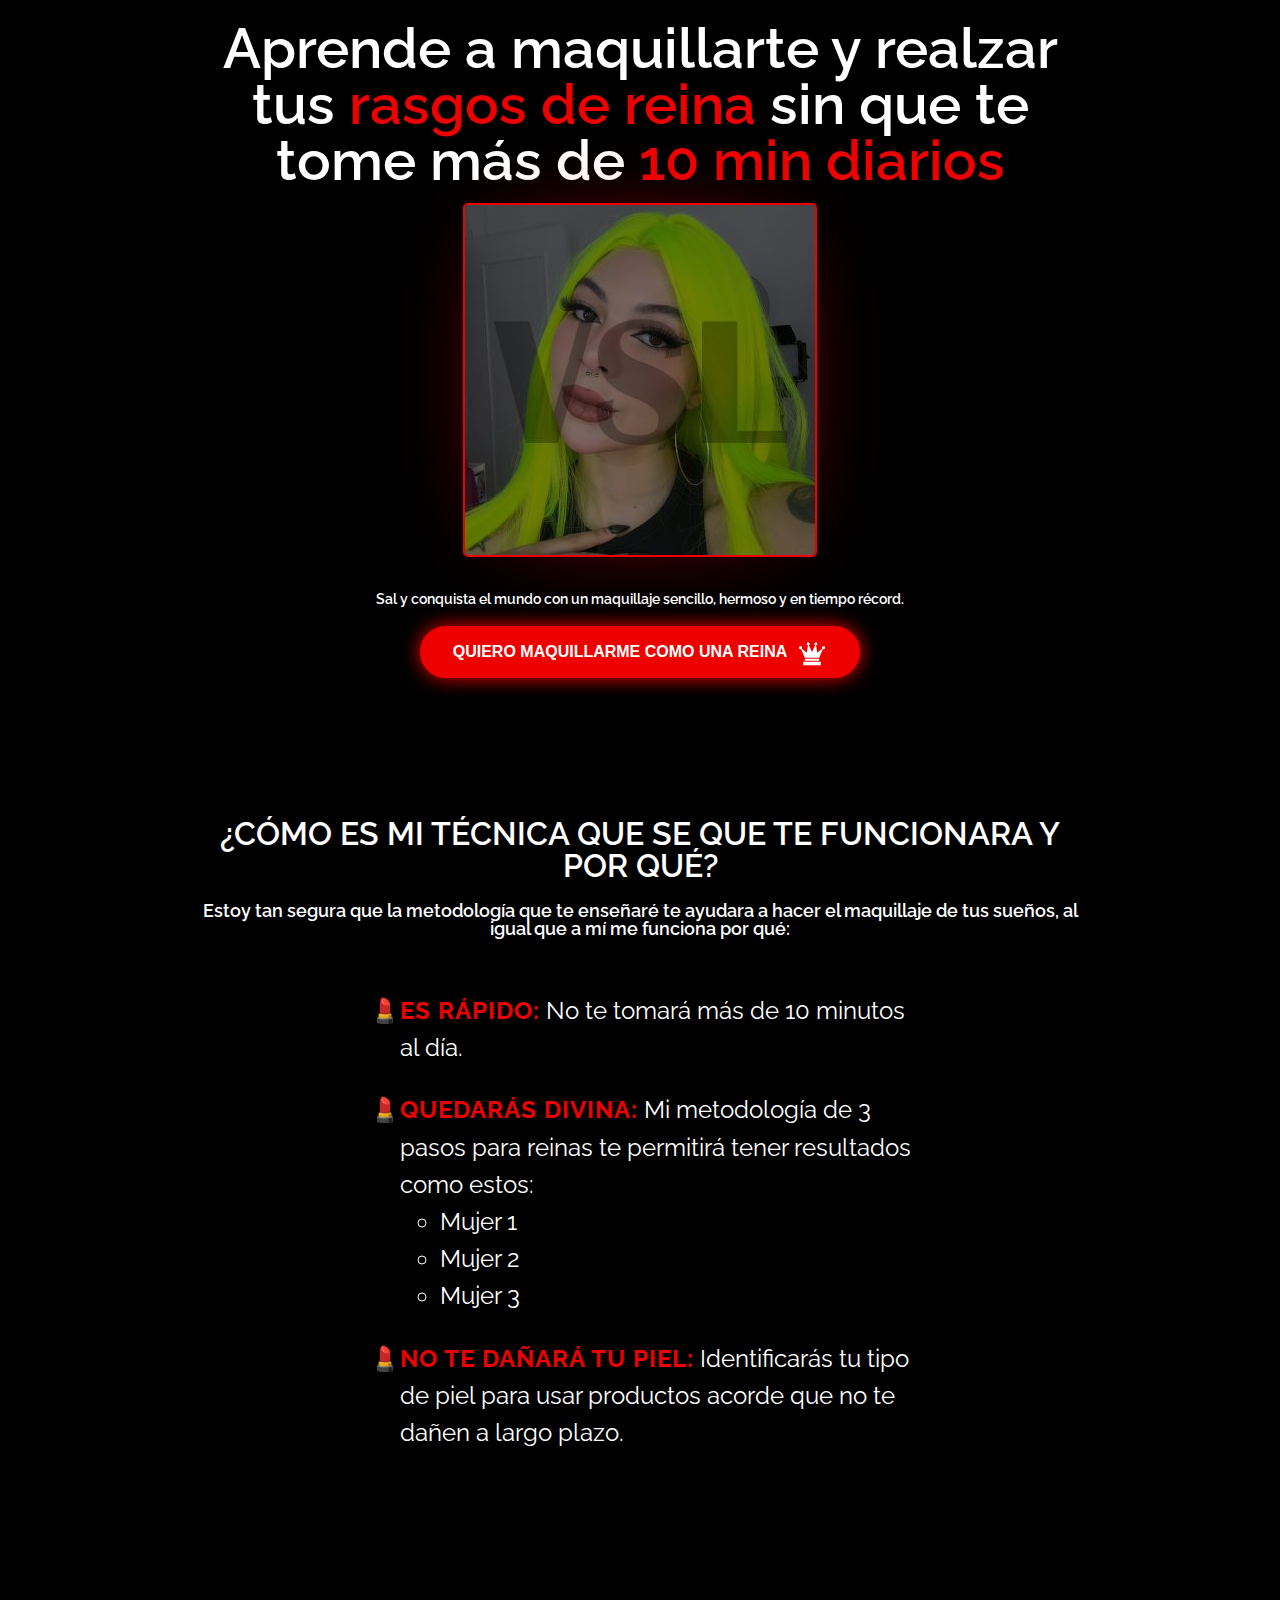
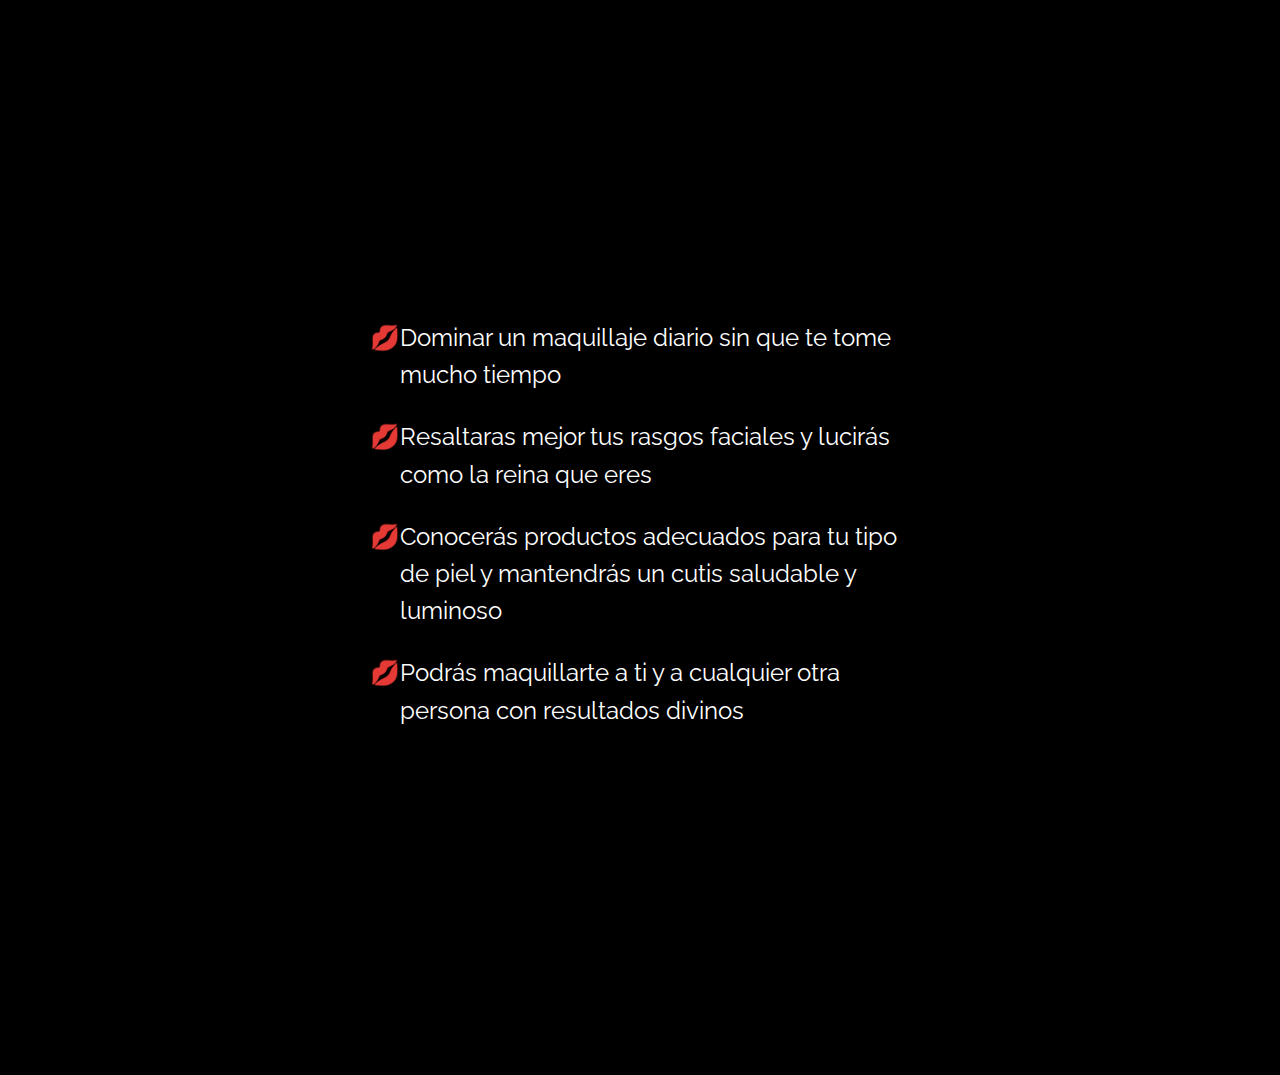
<file: index.html>
<html xmlns="http://www.w3.org/1999/xhtml" lang="en">

<head>
	<meta http-equiv="Content-Type" content="text/html; charset=utf-8" />
	<meta name="description" content="HTTrack is an easy-to-use website mirror utility. It allows you to download a World Wide website from the Internet to a local directory,building recursively all structures, getting html, images, and other files from the server to your computer. Links are rebuiltrelatively so that you can freely browse to the local site (works with any browser). You can mirror several sites together so that you can jump from one toanother. You can, also, update an existing mirror site, or resume an interrupted download. The robot is fully configurable, with an integrated help" />
	<meta name="keywords" content="httrack, HTTRACK, HTTrack, winhttrack, WINHTTRACK, WinHTTrack, offline browser, web mirror utility, aspirateur web, surf offline, web capture, www mirror utility, browse offline, local  site builder, website mirroring, aspirateur www, internet grabber, capture de site web, internet tool, hors connexion, unix, dos, windows 95, windows 98, solaris, ibm580, AIX 4.0, HTS, HTGet, web aspirator, web aspirateur, libre, GPL, GNU, free software" />
	<title>Local index - HTTrack Website Copier</title>
  <!-- Mirror and index made by HTTrack Website Copier/3.49-2 [XR&CO'2014] -->
	<style type="text/css">
	<!--

body {
	margin: 0;  padding: 0;  margin-bottom: 15px;  margin-top: 8px;
	background: #77b;
}
body, td {
	font: 14px "Trebuchet MS", Verdana, Arial, Helvetica, sans-serif;
	}

#subTitle {
	background: #000;  color: #fff;  padding: 4px;  font-weight: bold; 
	}

#siteNavigation a, #siteNavigation .current {
	font-weight: bold;  color: #448;
	}
#siteNavigation a:link    { text-decoration: none; }
#siteNavigation a:visited { text-decoration: none; }

#siteNavigation .current { background-color: #ccd; }

#siteNavigation a:hover   { text-decoration: none;  background-color: #fff;  color: #000; }
#siteNavigation a:active  { text-decoration: none;  background-color: #ccc; }


a:link    { text-decoration: underline;  color: #00f; }
a:visited { text-decoration: underline;  color: #000; }
a:hover   { text-decoration: underline;  color: #c00; }
a:active  { text-decoration: underline; }

#pageContent {
	clear: both;
	border-bottom: 6px solid #000;
	padding: 10px;  padding-top: 20px;
	line-height: 1.65em;
	background-image: url(backblue.gif);
	background-repeat: no-repeat;
	background-position: top right;
	}

#pageContent, #siteNavigation {
	background-color: #ccd;
	}


.imgLeft  { float: left;   margin-right: 10px;  margin-bottom: 10px; }
.imgRight { float: right;  margin-left: 10px;   margin-bottom: 10px; }

hr { height: 1px;  color: #000;  background-color: #000;  margin-bottom: 15px; }

h1 { margin: 0;  font-weight: bold;  font-size: 2em; }
h2 { margin: 0;  font-weight: bold;  font-size: 1.6em; }
h3 { margin: 0;  font-weight: bold;  font-size: 1.3em; }
h4 { margin: 0;  font-weight: bold;  font-size: 1.18em; }

.blak { background-color: #000; }
.hide { display: none; }
.tableWidth { min-width: 400px; }

.tblRegular       { border-collapse: collapse; }
.tblRegular td    { padding: 6px;  background-image: url(fade.gif);  border: 2px solid #99c; }
.tblHeaderColor, .tblHeaderColor td { background: #99c; }
.tblNoBorder td   { border: 0; }


// -->
</style>

</head>

<table width="76%" border="0" align="center" cellspacing="0" cellpadding="3" class="tableWidth">
	<tr>
	<td id="subTitle">HTTrack Website Copier - Open Source offline browser</td>
	</tr>
</table>
<table width="76%" border="0" align="center" cellspacing="0" cellpadding="0" class="tableWidth">
<tr class="blak">
<td>
	<table width="100%" border="0" align="center" cellspacing="1" cellpadding="0">
	<tr>
	<td colspan="6"> 
		<table width="100%" border="0" align="center" cellspacing="0" cellpadding="10">
		<tr> 
		<td id="pageContent"> 
<!-- ==================== End prologue ==================== -->

	<meta name="generator" content="HTTrack Website Copier/3.x">
	<TITLE>Local index - HTTrack</TITLE>
</HEAD>
<BODY>
<H1 ALIGN=Center>Index of locally available sites:</H1>
	<TABLE BORDER="0" WIDTH="100%" CELLSPACING="1" CELLPADDING="0">
		<TR>
			<TD BACKGROUND="fade.gif">
				&middot;
					<A HREF="marivivix-makeup.local/index.html">
						Marivivix Makeup
					</A>		
			</TD>
		</TR>
	</TABLE>
	<BR>
	<BR>
	<BR>
  	<H6 ALIGN="RIGHT">
	<I>Mirror and index made by HTTrack Website Copier [XR&amp;CO'2008]</I>
	</H6>
	<!-- Mirror and index made by HTTrack Website Copier/3.49-2 [XR&CO'2014] -->
	<!-- Thanks for using HTTrack Website Copier! -->
	<meta HTTP-EQUIV="Refresh" CONTENT="0; URL=marivivix-makeup.local/index.html">


<!-- ==================== Start epilogue ==================== -->
		</td>
		</tr>
		</table>
	</td>
	</tr>
	</table>
</td>
</tr>
</table>

<table width="76%" border="0" align="center" valign="bottom" cellspacing="0" cellpadding="0">
	<tr>
	<td id="footer"><small>&copy; 2008 Xavier Roche & other contributors - Web Design: Leto Kauler.</small></td>
	</tr>
</table>

</body>

</html>
</file>
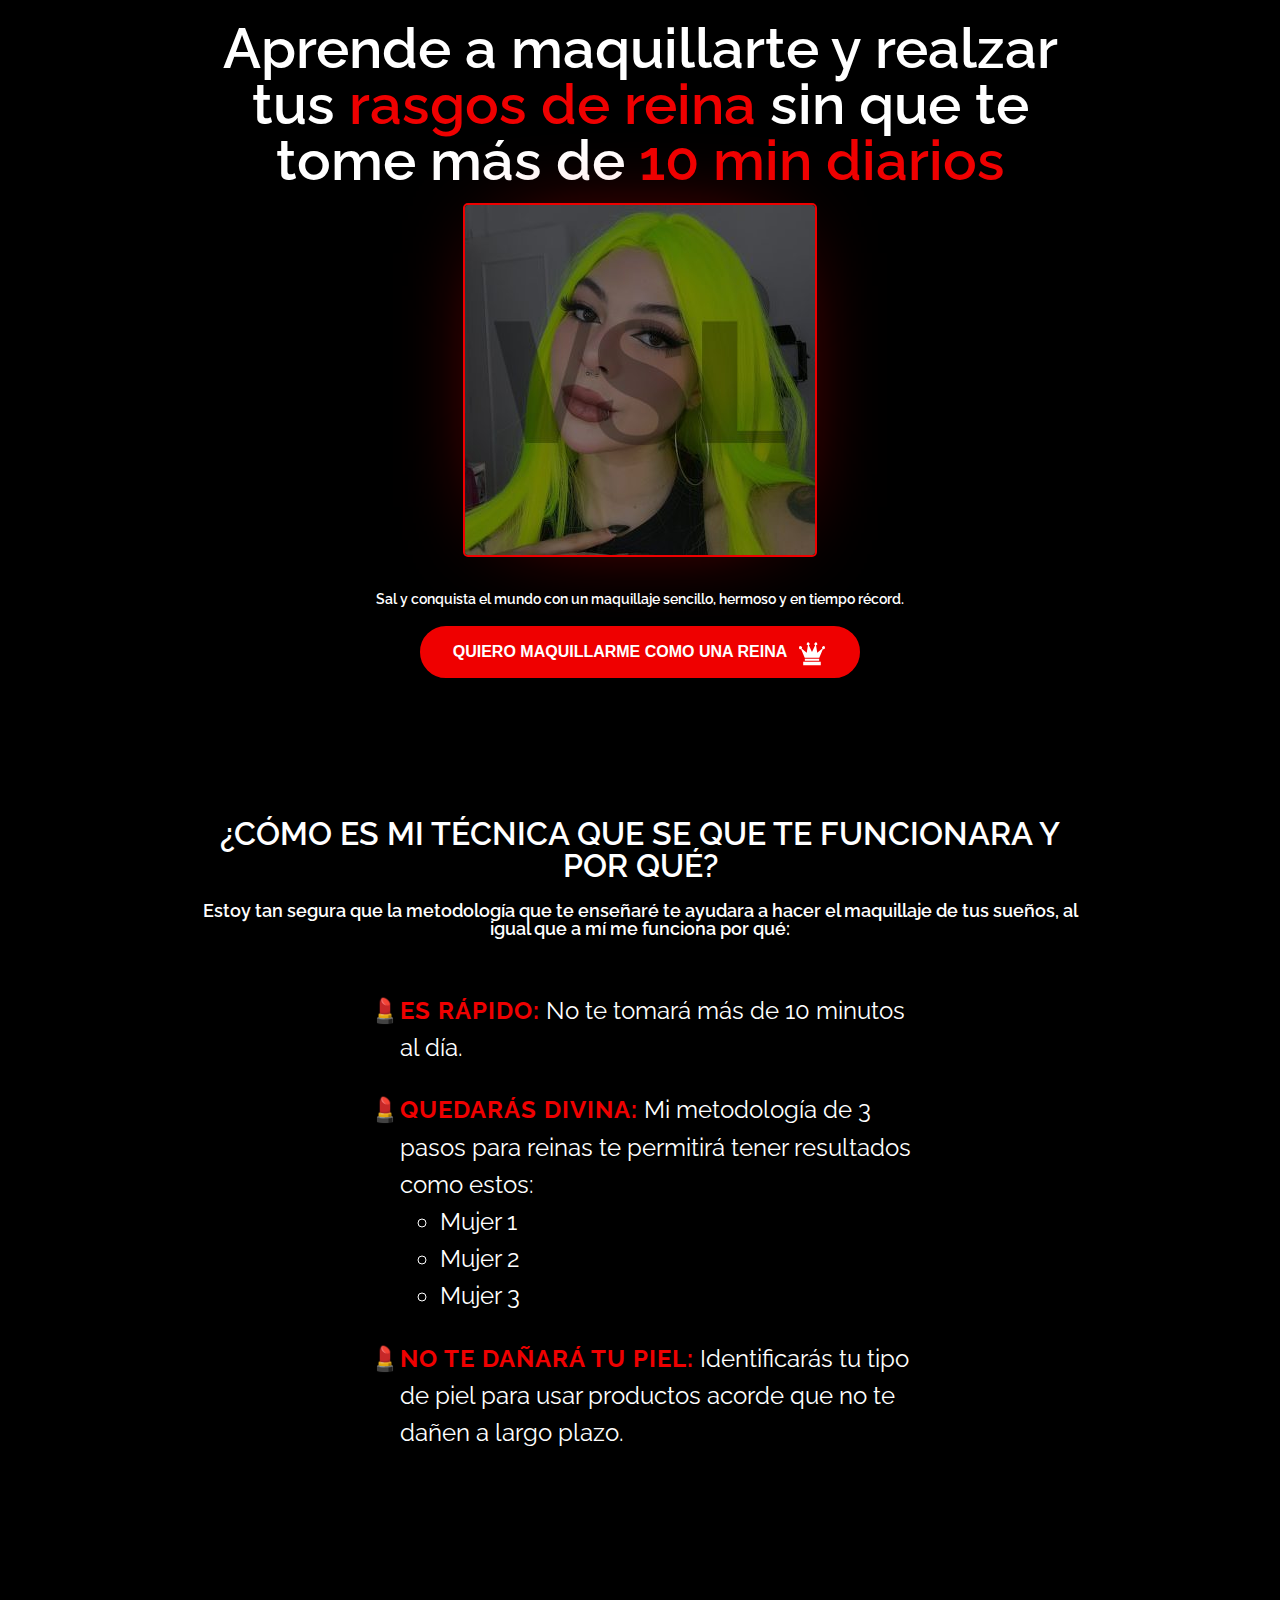
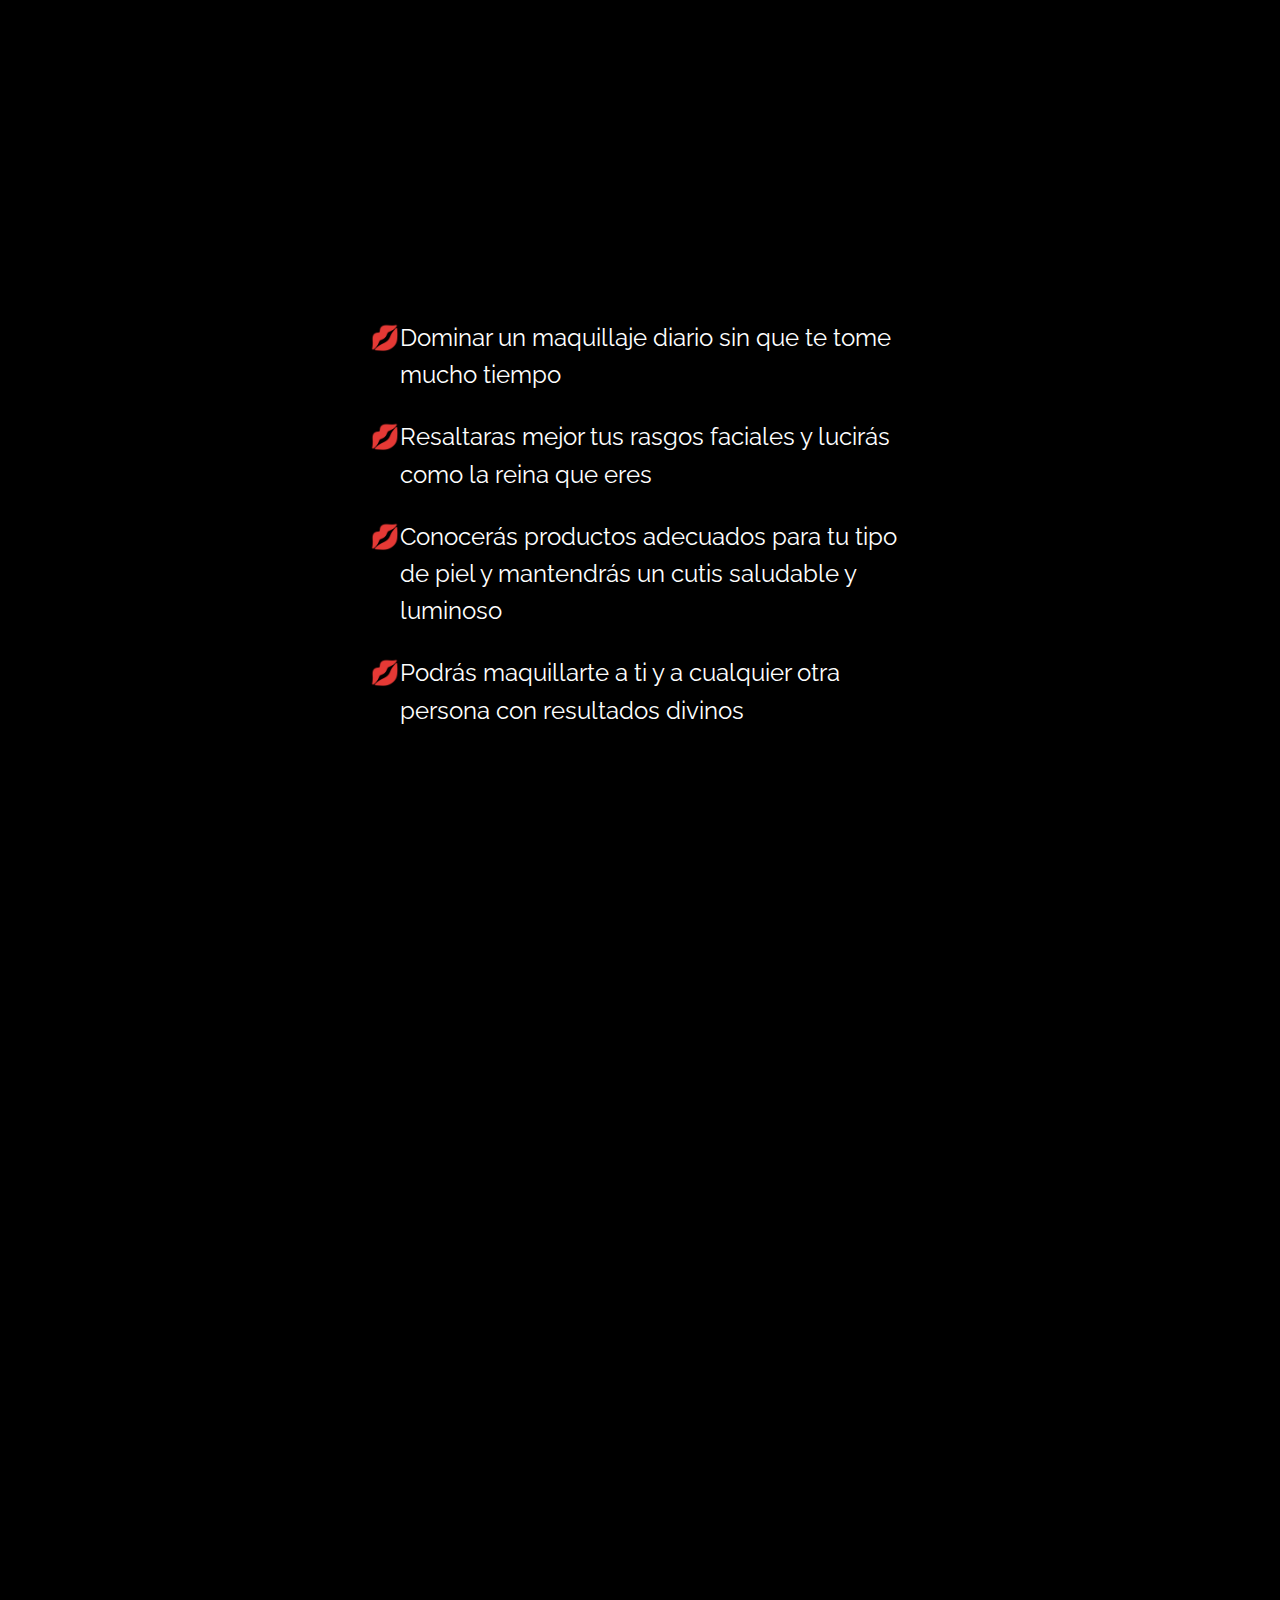
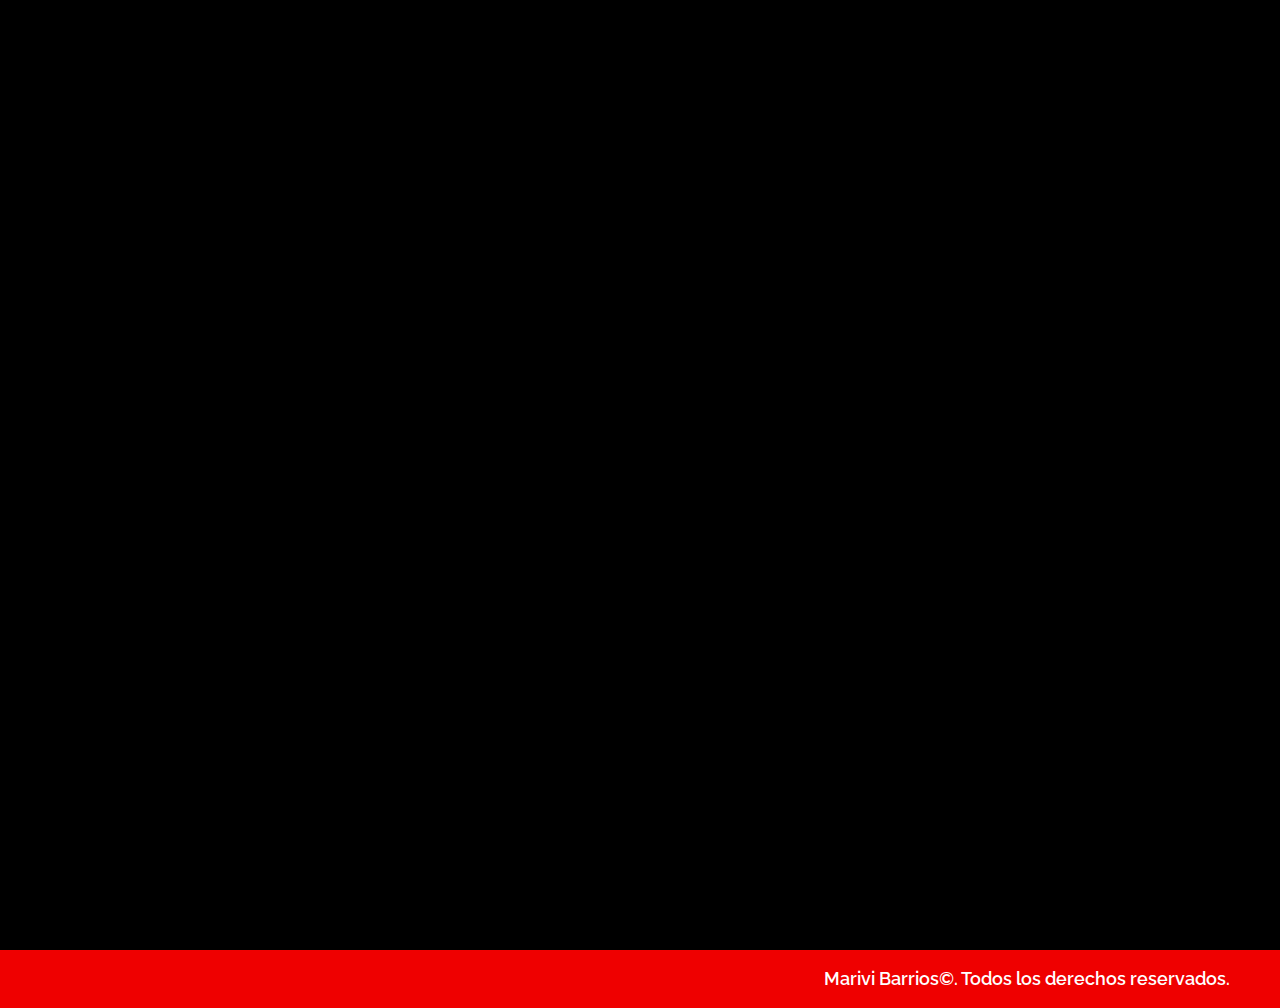
<file: marivivix-makeup.local/index.html>
<!DOCTYPE html>
<html lang="en-US">

<!-- Mirrored from marivivix-makeup.local/ by HTTrack Website Copier/3.x [XR&CO'2014], Tue, 22 Oct 2024 19:08:40 GMT -->
<!-- Added by HTTrack --><meta http-equiv="content-type" content="text/html;charset=UTF-8" /><!-- /Added by HTTrack -->
<head>
	<meta charset="UTF-8">
			<title>Marivivix Makeup</title>
		<meta name="viewport" content="width=device-width, initial-scale=1" />
<meta name='robots' content='max-image-preview:large' />
<title>Marivivix Makeup</title>
<link rel="alternate" type="application/rss+xml" title="Marivivix Makeup &raquo; Feed" href="feed/index.html" />
<link rel="alternate" type="application/rss+xml" title="Marivivix Makeup &raquo; Comments Feed" href="comments/feed/index.html" />
<script>
window._wpemojiSettings = {"baseUrl":"https:\/\/s.w.org\/images\/core\/emoji\/15.0.3\/72x72\/","ext":".png","svgUrl":"https:\/\/s.w.org\/images\/core\/emoji\/15.0.3\/svg\/","svgExt":".svg","source":{"concatemoji":"http:\/\/marivivix-makeup.local\/wp-includes\/js\/wp-emoji-release.min.js?ver=6.6.2"}};
/*! This file is auto-generated */
!function(i,n){var o,s,e;function c(e){try{var t={supportTests:e,timestamp:(new Date).valueOf()};sessionStorage.setItem(o,JSON.stringify(t))}catch(e){}}function p(e,t,n){e.clearRect(0,0,e.canvas.width,e.canvas.height),e.fillText(t,0,0);var t=new Uint32Array(e.getImageData(0,0,e.canvas.width,e.canvas.height).data),r=(e.clearRect(0,0,e.canvas.width,e.canvas.height),e.fillText(n,0,0),new Uint32Array(e.getImageData(0,0,e.canvas.width,e.canvas.height).data));return t.every(function(e,t){return e===r[t]})}function u(e,t,n){switch(t){case"flag":return n(e,"\ud83c\udff3\ufe0f\u200d\u26a7\ufe0f","\ud83c\udff3\ufe0f\u200b\u26a7\ufe0f")?!1:!n(e,"\ud83c\uddfa\ud83c\uddf3","\ud83c\uddfa\u200b\ud83c\uddf3")&&!n(e,"\ud83c\udff4\udb40\udc67\udb40\udc62\udb40\udc65\udb40\udc6e\udb40\udc67\udb40\udc7f","\ud83c\udff4\u200b\udb40\udc67\u200b\udb40\udc62\u200b\udb40\udc65\u200b\udb40\udc6e\u200b\udb40\udc67\u200b\udb40\udc7f");case"emoji":return!n(e,"\ud83d\udc26\u200d\u2b1b","\ud83d\udc26\u200b\u2b1b")}return!1}function f(e,t,n){var r="undefined"!=typeof WorkerGlobalScope&&self instanceof WorkerGlobalScope?new OffscreenCanvas(300,150):i.createElement("canvas"),a=r.getContext("2d",{willReadFrequently:!0}),o=(a.textBaseline="top",a.font="600 32px Arial",{});return e.forEach(function(e){o[e]=t(a,e,n)}),o}function t(e){var t=i.createElement("script");t.src=e,t.defer=!0,i.head.appendChild(t)}"undefined"!=typeof Promise&&(o="wpEmojiSettingsSupports",s=["flag","emoji"],n.supports={everything:!0,everythingExceptFlag:!0},e=new Promise(function(e){i.addEventListener("DOMContentLoaded",e,{once:!0})}),new Promise(function(t){var n=function(){try{var e=JSON.parse(sessionStorage.getItem(o));if("object"==typeof e&&"number"==typeof e.timestamp&&(new Date).valueOf()<e.timestamp+604800&&"object"==typeof e.supportTests)return e.supportTests}catch(e){}return null}();if(!n){if("undefined"!=typeof Worker&&"undefined"!=typeof OffscreenCanvas&&"undefined"!=typeof URL&&URL.createObjectURL&&"undefined"!=typeof Blob)try{var e="postMessage("+f.toString()+"("+[JSON.stringify(s),u.toString(),p.toString()].join(",")+"));",r=new Blob([e],{type:"text/javascript"}),a=new Worker(URL.createObjectURL(r),{name:"wpTestEmojiSupports"});return void(a.onmessage=function(e){c(n=e.data),a.terminate(),t(n)})}catch(e){}c(n=f(s,u,p))}t(n)}).then(function(e){for(var t in e)n.supports[t]=e[t],n.supports.everything=n.supports.everything&&n.supports[t],"flag"!==t&&(n.supports.everythingExceptFlag=n.supports.everythingExceptFlag&&n.supports[t]);n.supports.everythingExceptFlag=n.supports.everythingExceptFlag&&!n.supports.flag,n.DOMReady=!1,n.readyCallback=function(){n.DOMReady=!0}}).then(function(){return e}).then(function(){var e;n.supports.everything||(n.readyCallback(),(e=n.source||{}).concatemoji?t(e.concatemoji):e.wpemoji&&e.twemoji&&(t(e.twemoji),t(e.wpemoji)))}))}((window,document),window._wpemojiSettings);
</script>
<style id='wp-emoji-styles-inline-css'>

	img.wp-smiley, img.emoji {
		display: inline !important;
		border: none !important;
		box-shadow: none !important;
		height: 1em !important;
		width: 1em !important;
		margin: 0 0.07em !important;
		vertical-align: -0.1em !important;
		background: none !important;
		padding: 0 !important;
	}
</style>
<style id='wp-block-library-inline-css'>
:root{--wp-admin-theme-color:#007cba;--wp-admin-theme-color--rgb:0,124,186;--wp-admin-theme-color-darker-10:#006ba1;--wp-admin-theme-color-darker-10--rgb:0,107,161;--wp-admin-theme-color-darker-20:#005a87;--wp-admin-theme-color-darker-20--rgb:0,90,135;--wp-admin-border-width-focus:2px;--wp-block-synced-color:#7a00df;--wp-block-synced-color--rgb:122,0,223;--wp-bound-block-color:var(--wp-block-synced-color)}@media (min-resolution:192dpi){:root{--wp-admin-border-width-focus:1.5px}}.wp-element-button{cursor:pointer}:root{--wp--preset--font-size--normal:16px;--wp--preset--font-size--huge:42px}:root .has-very-light-gray-background-color{background-color:#eee}:root .has-very-dark-gray-background-color{background-color:#313131}:root .has-very-light-gray-color{color:#eee}:root .has-very-dark-gray-color{color:#313131}:root .has-vivid-green-cyan-to-vivid-cyan-blue-gradient-background{background:linear-gradient(135deg,#00d084,#0693e3)}:root .has-purple-crush-gradient-background{background:linear-gradient(135deg,#34e2e4,#4721fb 50%,#ab1dfe)}:root .has-hazy-dawn-gradient-background{background:linear-gradient(135deg,#faaca8,#dad0ec)}:root .has-subdued-olive-gradient-background{background:linear-gradient(135deg,#fafae1,#67a671)}:root .has-atomic-cream-gradient-background{background:linear-gradient(135deg,#fdd79a,#004a59)}:root .has-nightshade-gradient-background{background:linear-gradient(135deg,#330968,#31cdcf)}:root .has-midnight-gradient-background{background:linear-gradient(135deg,#020381,#2874fc)}.has-regular-font-size{font-size:1em}.has-larger-font-size{font-size:2.625em}.has-normal-font-size{font-size:var(--wp--preset--font-size--normal)}.has-huge-font-size{font-size:var(--wp--preset--font-size--huge)}.has-text-align-center{text-align:center}.has-text-align-left{text-align:left}.has-text-align-right{text-align:right}#end-resizable-editor-section{display:none}.aligncenter{clear:both}.items-justified-left{justify-content:flex-start}.items-justified-center{justify-content:center}.items-justified-right{justify-content:flex-end}.items-justified-space-between{justify-content:space-between}.screen-reader-text{border:0;clip:rect(1px,1px,1px,1px);clip-path:inset(50%);height:1px;margin:-1px;overflow:hidden;padding:0;position:absolute;width:1px;word-wrap:normal!important}.screen-reader-text:focus{background-color:#ddd;clip:auto!important;clip-path:none;color:#444;display:block;font-size:1em;height:auto;left:5px;line-height:normal;padding:15px 23px 14px;text-decoration:none;top:5px;width:auto;z-index:100000}html :where(.has-border-color){border-style:solid}html :where([style*=border-top-color]){border-top-style:solid}html :where([style*=border-right-color]){border-right-style:solid}html :where([style*=border-bottom-color]){border-bottom-style:solid}html :where([style*=border-left-color]){border-left-style:solid}html :where([style*=border-width]){border-style:solid}html :where([style*=border-top-width]){border-top-style:solid}html :where([style*=border-right-width]){border-right-style:solid}html :where([style*=border-bottom-width]){border-bottom-style:solid}html :where([style*=border-left-width]){border-left-style:solid}html :where(img[class*=wp-image-]){height:auto;max-width:100%}:where(figure){margin:0 0 1em}html :where(.is-position-sticky){--wp-admin--admin-bar--position-offset:var(--wp-admin--admin-bar--height,0px)}@media screen and (max-width:600px){html :where(.is-position-sticky){--wp-admin--admin-bar--position-offset:0px}}
</style>
<style id='global-styles-inline-css'>
:root{--wp--preset--aspect-ratio--square: 1;--wp--preset--aspect-ratio--4-3: 4/3;--wp--preset--aspect-ratio--3-4: 3/4;--wp--preset--aspect-ratio--3-2: 3/2;--wp--preset--aspect-ratio--2-3: 2/3;--wp--preset--aspect-ratio--16-9: 16/9;--wp--preset--aspect-ratio--9-16: 9/16;--wp--preset--color--black: #000000;--wp--preset--color--cyan-bluish-gray: #abb8c3;--wp--preset--color--white: #ffffff;--wp--preset--color--pale-pink: #f78da7;--wp--preset--color--vivid-red: #cf2e2e;--wp--preset--color--luminous-vivid-orange: #ff6900;--wp--preset--color--luminous-vivid-amber: #fcb900;--wp--preset--color--light-green-cyan: #7bdcb5;--wp--preset--color--vivid-green-cyan: #00d084;--wp--preset--color--pale-cyan-blue: #8ed1fc;--wp--preset--color--vivid-cyan-blue: #0693e3;--wp--preset--color--vivid-purple: #9b51e0;--wp--preset--color--base: #f9f9f9;--wp--preset--color--base-2: #ffffff;--wp--preset--color--contrast: #111111;--wp--preset--color--contrast-2: #636363;--wp--preset--color--contrast-3: #A4A4A4;--wp--preset--color--accent: #cfcabe;--wp--preset--color--accent-2: #c2a990;--wp--preset--color--accent-3: #d8613c;--wp--preset--color--accent-4: #b1c5a4;--wp--preset--color--accent-5: #b5bdbc;--wp--preset--gradient--vivid-cyan-blue-to-vivid-purple: linear-gradient(135deg,rgba(6,147,227,1) 0%,rgb(155,81,224) 100%);--wp--preset--gradient--light-green-cyan-to-vivid-green-cyan: linear-gradient(135deg,rgb(122,220,180) 0%,rgb(0,208,130) 100%);--wp--preset--gradient--luminous-vivid-amber-to-luminous-vivid-orange: linear-gradient(135deg,rgba(252,185,0,1) 0%,rgba(255,105,0,1) 100%);--wp--preset--gradient--luminous-vivid-orange-to-vivid-red: linear-gradient(135deg,rgba(255,105,0,1) 0%,rgb(207,46,46) 100%);--wp--preset--gradient--very-light-gray-to-cyan-bluish-gray: linear-gradient(135deg,rgb(238,238,238) 0%,rgb(169,184,195) 100%);--wp--preset--gradient--cool-to-warm-spectrum: linear-gradient(135deg,rgb(74,234,220) 0%,rgb(151,120,209) 20%,rgb(207,42,186) 40%,rgb(238,44,130) 60%,rgb(251,105,98) 80%,rgb(254,248,76) 100%);--wp--preset--gradient--blush-light-purple: linear-gradient(135deg,rgb(255,206,236) 0%,rgb(152,150,240) 100%);--wp--preset--gradient--blush-bordeaux: linear-gradient(135deg,rgb(254,205,165) 0%,rgb(254,45,45) 50%,rgb(107,0,62) 100%);--wp--preset--gradient--luminous-dusk: linear-gradient(135deg,rgb(255,203,112) 0%,rgb(199,81,192) 50%,rgb(65,88,208) 100%);--wp--preset--gradient--pale-ocean: linear-gradient(135deg,rgb(255,245,203) 0%,rgb(182,227,212) 50%,rgb(51,167,181) 100%);--wp--preset--gradient--electric-grass: linear-gradient(135deg,rgb(202,248,128) 0%,rgb(113,206,126) 100%);--wp--preset--gradient--midnight: linear-gradient(135deg,rgb(2,3,129) 0%,rgb(40,116,252) 100%);--wp--preset--gradient--gradient-1: linear-gradient(to bottom, #cfcabe 0%, #F9F9F9 100%);--wp--preset--gradient--gradient-2: linear-gradient(to bottom, #C2A990 0%, #F9F9F9 100%);--wp--preset--gradient--gradient-3: linear-gradient(to bottom, #D8613C 0%, #F9F9F9 100%);--wp--preset--gradient--gradient-4: linear-gradient(to bottom, #B1C5A4 0%, #F9F9F9 100%);--wp--preset--gradient--gradient-5: linear-gradient(to bottom, #B5BDBC 0%, #F9F9F9 100%);--wp--preset--gradient--gradient-6: linear-gradient(to bottom, #A4A4A4 0%, #F9F9F9 100%);--wp--preset--gradient--gradient-7: linear-gradient(to bottom, #cfcabe 50%, #F9F9F9 50%);--wp--preset--gradient--gradient-8: linear-gradient(to bottom, #C2A990 50%, #F9F9F9 50%);--wp--preset--gradient--gradient-9: linear-gradient(to bottom, #D8613C 50%, #F9F9F9 50%);--wp--preset--gradient--gradient-10: linear-gradient(to bottom, #B1C5A4 50%, #F9F9F9 50%);--wp--preset--gradient--gradient-11: linear-gradient(to bottom, #B5BDBC 50%, #F9F9F9 50%);--wp--preset--gradient--gradient-12: linear-gradient(to bottom, #A4A4A4 50%, #F9F9F9 50%);--wp--preset--font-size--small: 0.9rem;--wp--preset--font-size--medium: 1.05rem;--wp--preset--font-size--large: clamp(1.39rem, 1.39rem + ((1vw - 0.2rem) * 0.767), 1.85rem);--wp--preset--font-size--x-large: clamp(1.85rem, 1.85rem + ((1vw - 0.2rem) * 1.083), 2.5rem);--wp--preset--font-size--xx-large: clamp(2.5rem, 2.5rem + ((1vw - 0.2rem) * 1.283), 3.27rem);--wp--preset--font-family--body: "Inter", sans-serif;--wp--preset--font-family--heading: Cardo;--wp--preset--font-family--system-sans-serif: -apple-system, BlinkMacSystemFont, avenir next, avenir, segoe ui, helvetica neue, helvetica, Cantarell, Ubuntu, roboto, noto, arial, sans-serif;--wp--preset--font-family--system-serif: Iowan Old Style, Apple Garamond, Baskerville, Times New Roman, Droid Serif, Times, Source Serif Pro, serif, Apple Color Emoji, Segoe UI Emoji, Segoe UI Symbol;--wp--preset--spacing--20: min(1.5rem, 2vw);--wp--preset--spacing--30: min(2.5rem, 3vw);--wp--preset--spacing--40: min(4rem, 5vw);--wp--preset--spacing--50: min(6.5rem, 8vw);--wp--preset--spacing--60: min(10.5rem, 13vw);--wp--preset--spacing--70: 3.38rem;--wp--preset--spacing--80: 5.06rem;--wp--preset--spacing--10: 1rem;--wp--preset--shadow--natural: 6px 6px 9px rgba(0, 0, 0, 0.2);--wp--preset--shadow--deep: 12px 12px 50px rgba(0, 0, 0, 0.4);--wp--preset--shadow--sharp: 6px 6px 0px rgba(0, 0, 0, 0.2);--wp--preset--shadow--outlined: 6px 6px 0px -3px rgba(255, 255, 255, 1), 6px 6px rgba(0, 0, 0, 1);--wp--preset--shadow--crisp: 6px 6px 0px rgba(0, 0, 0, 1);}:root { --wp--style--global--content-size: 620px;--wp--style--global--wide-size: 1280px; }:where(body) { margin: 0; }.wp-site-blocks { padding-top: var(--wp--style--root--padding-top); padding-bottom: var(--wp--style--root--padding-bottom); }.has-global-padding { padding-right: var(--wp--style--root--padding-right); padding-left: var(--wp--style--root--padding-left); }.has-global-padding > .alignfull { margin-right: calc(var(--wp--style--root--padding-right) * -1); margin-left: calc(var(--wp--style--root--padding-left) * -1); }.has-global-padding :where(:not(.alignfull.is-layout-flow) > .has-global-padding:not(.wp-block-block, .alignfull)) { padding-right: 0; padding-left: 0; }.has-global-padding :where(:not(.alignfull.is-layout-flow) > .has-global-padding:not(.wp-block-block, .alignfull)) > .alignfull { margin-left: 0; margin-right: 0; }.wp-site-blocks > .alignleft { float: left; margin-right: 2em; }.wp-site-blocks > .alignright { float: right; margin-left: 2em; }.wp-site-blocks > .aligncenter { justify-content: center; margin-left: auto; margin-right: auto; }:where(.wp-site-blocks) > * { margin-block-start: 1.2rem; margin-block-end: 0; }:where(.wp-site-blocks) > :first-child { margin-block-start: 0; }:where(.wp-site-blocks) > :last-child { margin-block-end: 0; }:root { --wp--style--block-gap: 1.2rem; }:root :where(.is-layout-flow) > :first-child{margin-block-start: 0;}:root :where(.is-layout-flow) > :last-child{margin-block-end: 0;}:root :where(.is-layout-flow) > *{margin-block-start: 1.2rem;margin-block-end: 0;}:root :where(.is-layout-constrained) > :first-child{margin-block-start: 0;}:root :where(.is-layout-constrained) > :last-child{margin-block-end: 0;}:root :where(.is-layout-constrained) > *{margin-block-start: 1.2rem;margin-block-end: 0;}:root :where(.is-layout-flex){gap: 1.2rem;}:root :where(.is-layout-grid){gap: 1.2rem;}.is-layout-flow > .alignleft{float: left;margin-inline-start: 0;margin-inline-end: 2em;}.is-layout-flow > .alignright{float: right;margin-inline-start: 2em;margin-inline-end: 0;}.is-layout-flow > .aligncenter{margin-left: auto !important;margin-right: auto !important;}.is-layout-constrained > .alignleft{float: left;margin-inline-start: 0;margin-inline-end: 2em;}.is-layout-constrained > .alignright{float: right;margin-inline-start: 2em;margin-inline-end: 0;}.is-layout-constrained > .aligncenter{margin-left: auto !important;margin-right: auto !important;}.is-layout-constrained > :where(:not(.alignleft):not(.alignright):not(.alignfull)){max-width: var(--wp--style--global--content-size);margin-left: auto !important;margin-right: auto !important;}.is-layout-constrained > .alignwide{max-width: var(--wp--style--global--wide-size);}body .is-layout-flex{display: flex;}.is-layout-flex{flex-wrap: wrap;align-items: center;}.is-layout-flex > :is(*, div){margin: 0;}body .is-layout-grid{display: grid;}.is-layout-grid > :is(*, div){margin: 0;}body{background-color: var(--wp--preset--color--base);color: var(--wp--preset--color--contrast);font-family: var(--wp--preset--font-family--body);font-size: var(--wp--preset--font-size--medium);font-style: normal;font-weight: 400;line-height: 1.55;--wp--style--root--padding-top: 0px;--wp--style--root--padding-right: var(--wp--preset--spacing--50);--wp--style--root--padding-bottom: 0px;--wp--style--root--padding-left: var(--wp--preset--spacing--50);}a:where(:not(.wp-element-button)){color: var(--wp--preset--color--contrast);text-decoration: underline;}:root :where(a:where(:not(.wp-element-button)):hover){text-decoration: none;}h1, h2, h3, h4, h5, h6{color: var(--wp--preset--color--contrast);font-family: var(--wp--preset--font-family--heading);font-weight: 400;line-height: 1.2;}h1{font-size: var(--wp--preset--font-size--xx-large);line-height: 1.15;}h2{font-size: var(--wp--preset--font-size--x-large);}h3{font-size: var(--wp--preset--font-size--large);}h4{font-size: clamp(1.1rem, 1.1rem + ((1vw - 0.2rem) * 0.767), 1.5rem);}h5{font-size: var(--wp--preset--font-size--medium);}h6{font-size: var(--wp--preset--font-size--small);}:root :where(.wp-element-button, .wp-block-button__link){background-color: var(--wp--preset--color--contrast);border-radius: .33rem;border-color: var(--wp--preset--color--contrast);border-width: 0;color: var(--wp--preset--color--base);font-family: inherit;font-size: var(--wp--preset--font-size--small);font-style: normal;font-weight: 500;line-height: inherit;padding-top: 0.6rem;padding-right: 1rem;padding-bottom: 0.6rem;padding-left: 1rem;text-decoration: none;}:root :where(.wp-element-button:hover, .wp-block-button__link:hover){background-color: var(--wp--preset--color--contrast-2);border-color: var(--wp--preset--color--contrast-2);color: var(--wp--preset--color--base);}:root :where(.wp-element-button:focus, .wp-block-button__link:focus){background-color: var(--wp--preset--color--contrast-2);border-color: var(--wp--preset--color--contrast-2);color: var(--wp--preset--color--base);outline-color: var(--wp--preset--color--contrast);outline-offset: 2px;}:root :where(.wp-element-button:active, .wp-block-button__link:active){background-color: var(--wp--preset--color--contrast);color: var(--wp--preset--color--base);}:root :where(.wp-element-caption, .wp-block-audio figcaption, .wp-block-embed figcaption, .wp-block-gallery figcaption, .wp-block-image figcaption, .wp-block-table figcaption, .wp-block-video figcaption){color: var(--wp--preset--color--contrast-2);font-family: var(--wp--preset--font-family--body);font-size: 0.8rem;}.has-black-color{color: var(--wp--preset--color--black) !important;}.has-cyan-bluish-gray-color{color: var(--wp--preset--color--cyan-bluish-gray) !important;}.has-white-color{color: var(--wp--preset--color--white) !important;}.has-pale-pink-color{color: var(--wp--preset--color--pale-pink) !important;}.has-vivid-red-color{color: var(--wp--preset--color--vivid-red) !important;}.has-luminous-vivid-orange-color{color: var(--wp--preset--color--luminous-vivid-orange) !important;}.has-luminous-vivid-amber-color{color: var(--wp--preset--color--luminous-vivid-amber) !important;}.has-light-green-cyan-color{color: var(--wp--preset--color--light-green-cyan) !important;}.has-vivid-green-cyan-color{color: var(--wp--preset--color--vivid-green-cyan) !important;}.has-pale-cyan-blue-color{color: var(--wp--preset--color--pale-cyan-blue) !important;}.has-vivid-cyan-blue-color{color: var(--wp--preset--color--vivid-cyan-blue) !important;}.has-vivid-purple-color{color: var(--wp--preset--color--vivid-purple) !important;}.has-base-color{color: var(--wp--preset--color--base) !important;}.has-base-2-color{color: var(--wp--preset--color--base-2) !important;}.has-contrast-color{color: var(--wp--preset--color--contrast) !important;}.has-contrast-2-color{color: var(--wp--preset--color--contrast-2) !important;}.has-contrast-3-color{color: var(--wp--preset--color--contrast-3) !important;}.has-accent-color{color: var(--wp--preset--color--accent) !important;}.has-accent-2-color{color: var(--wp--preset--color--accent-2) !important;}.has-accent-3-color{color: var(--wp--preset--color--accent-3) !important;}.has-accent-4-color{color: var(--wp--preset--color--accent-4) !important;}.has-accent-5-color{color: var(--wp--preset--color--accent-5) !important;}.has-black-background-color{background-color: var(--wp--preset--color--black) !important;}.has-cyan-bluish-gray-background-color{background-color: var(--wp--preset--color--cyan-bluish-gray) !important;}.has-white-background-color{background-color: var(--wp--preset--color--white) !important;}.has-pale-pink-background-color{background-color: var(--wp--preset--color--pale-pink) !important;}.has-vivid-red-background-color{background-color: var(--wp--preset--color--vivid-red) !important;}.has-luminous-vivid-orange-background-color{background-color: var(--wp--preset--color--luminous-vivid-orange) !important;}.has-luminous-vivid-amber-background-color{background-color: var(--wp--preset--color--luminous-vivid-amber) !important;}.has-light-green-cyan-background-color{background-color: var(--wp--preset--color--light-green-cyan) !important;}.has-vivid-green-cyan-background-color{background-color: var(--wp--preset--color--vivid-green-cyan) !important;}.has-pale-cyan-blue-background-color{background-color: var(--wp--preset--color--pale-cyan-blue) !important;}.has-vivid-cyan-blue-background-color{background-color: var(--wp--preset--color--vivid-cyan-blue) !important;}.has-vivid-purple-background-color{background-color: var(--wp--preset--color--vivid-purple) !important;}.has-base-background-color{background-color: var(--wp--preset--color--base) !important;}.has-base-2-background-color{background-color: var(--wp--preset--color--base-2) !important;}.has-contrast-background-color{background-color: var(--wp--preset--color--contrast) !important;}.has-contrast-2-background-color{background-color: var(--wp--preset--color--contrast-2) !important;}.has-contrast-3-background-color{background-color: var(--wp--preset--color--contrast-3) !important;}.has-accent-background-color{background-color: var(--wp--preset--color--accent) !important;}.has-accent-2-background-color{background-color: var(--wp--preset--color--accent-2) !important;}.has-accent-3-background-color{background-color: var(--wp--preset--color--accent-3) !important;}.has-accent-4-background-color{background-color: var(--wp--preset--color--accent-4) !important;}.has-accent-5-background-color{background-color: var(--wp--preset--color--accent-5) !important;}.has-black-border-color{border-color: var(--wp--preset--color--black) !important;}.has-cyan-bluish-gray-border-color{border-color: var(--wp--preset--color--cyan-bluish-gray) !important;}.has-white-border-color{border-color: var(--wp--preset--color--white) !important;}.has-pale-pink-border-color{border-color: var(--wp--preset--color--pale-pink) !important;}.has-vivid-red-border-color{border-color: var(--wp--preset--color--vivid-red) !important;}.has-luminous-vivid-orange-border-color{border-color: var(--wp--preset--color--luminous-vivid-orange) !important;}.has-luminous-vivid-amber-border-color{border-color: var(--wp--preset--color--luminous-vivid-amber) !important;}.has-light-green-cyan-border-color{border-color: var(--wp--preset--color--light-green-cyan) !important;}.has-vivid-green-cyan-border-color{border-color: var(--wp--preset--color--vivid-green-cyan) !important;}.has-pale-cyan-blue-border-color{border-color: var(--wp--preset--color--pale-cyan-blue) !important;}.has-vivid-cyan-blue-border-color{border-color: var(--wp--preset--color--vivid-cyan-blue) !important;}.has-vivid-purple-border-color{border-color: var(--wp--preset--color--vivid-purple) !important;}.has-base-border-color{border-color: var(--wp--preset--color--base) !important;}.has-base-2-border-color{border-color: var(--wp--preset--color--base-2) !important;}.has-contrast-border-color{border-color: var(--wp--preset--color--contrast) !important;}.has-contrast-2-border-color{border-color: var(--wp--preset--color--contrast-2) !important;}.has-contrast-3-border-color{border-color: var(--wp--preset--color--contrast-3) !important;}.has-accent-border-color{border-color: var(--wp--preset--color--accent) !important;}.has-accent-2-border-color{border-color: var(--wp--preset--color--accent-2) !important;}.has-accent-3-border-color{border-color: var(--wp--preset--color--accent-3) !important;}.has-accent-4-border-color{border-color: var(--wp--preset--color--accent-4) !important;}.has-accent-5-border-color{border-color: var(--wp--preset--color--accent-5) !important;}.has-vivid-cyan-blue-to-vivid-purple-gradient-background{background: var(--wp--preset--gradient--vivid-cyan-blue-to-vivid-purple) !important;}.has-light-green-cyan-to-vivid-green-cyan-gradient-background{background: var(--wp--preset--gradient--light-green-cyan-to-vivid-green-cyan) !important;}.has-luminous-vivid-amber-to-luminous-vivid-orange-gradient-background{background: var(--wp--preset--gradient--luminous-vivid-amber-to-luminous-vivid-orange) !important;}.has-luminous-vivid-orange-to-vivid-red-gradient-background{background: var(--wp--preset--gradient--luminous-vivid-orange-to-vivid-red) !important;}.has-very-light-gray-to-cyan-bluish-gray-gradient-background{background: var(--wp--preset--gradient--very-light-gray-to-cyan-bluish-gray) !important;}.has-cool-to-warm-spectrum-gradient-background{background: var(--wp--preset--gradient--cool-to-warm-spectrum) !important;}.has-blush-light-purple-gradient-background{background: var(--wp--preset--gradient--blush-light-purple) !important;}.has-blush-bordeaux-gradient-background{background: var(--wp--preset--gradient--blush-bordeaux) !important;}.has-luminous-dusk-gradient-background{background: var(--wp--preset--gradient--luminous-dusk) !important;}.has-pale-ocean-gradient-background{background: var(--wp--preset--gradient--pale-ocean) !important;}.has-electric-grass-gradient-background{background: var(--wp--preset--gradient--electric-grass) !important;}.has-midnight-gradient-background{background: var(--wp--preset--gradient--midnight) !important;}.has-gradient-1-gradient-background{background: var(--wp--preset--gradient--gradient-1) !important;}.has-gradient-2-gradient-background{background: var(--wp--preset--gradient--gradient-2) !important;}.has-gradient-3-gradient-background{background: var(--wp--preset--gradient--gradient-3) !important;}.has-gradient-4-gradient-background{background: var(--wp--preset--gradient--gradient-4) !important;}.has-gradient-5-gradient-background{background: var(--wp--preset--gradient--gradient-5) !important;}.has-gradient-6-gradient-background{background: var(--wp--preset--gradient--gradient-6) !important;}.has-gradient-7-gradient-background{background: var(--wp--preset--gradient--gradient-7) !important;}.has-gradient-8-gradient-background{background: var(--wp--preset--gradient--gradient-8) !important;}.has-gradient-9-gradient-background{background: var(--wp--preset--gradient--gradient-9) !important;}.has-gradient-10-gradient-background{background: var(--wp--preset--gradient--gradient-10) !important;}.has-gradient-11-gradient-background{background: var(--wp--preset--gradient--gradient-11) !important;}.has-gradient-12-gradient-background{background: var(--wp--preset--gradient--gradient-12) !important;}.has-small-font-size{font-size: var(--wp--preset--font-size--small) !important;}.has-medium-font-size{font-size: var(--wp--preset--font-size--medium) !important;}.has-large-font-size{font-size: var(--wp--preset--font-size--large) !important;}.has-x-large-font-size{font-size: var(--wp--preset--font-size--x-large) !important;}.has-xx-large-font-size{font-size: var(--wp--preset--font-size--xx-large) !important;}.has-body-font-family{font-family: var(--wp--preset--font-family--body) !important;}.has-heading-font-family{font-family: var(--wp--preset--font-family--heading) !important;}.has-system-sans-serif-font-family{font-family: var(--wp--preset--font-family--system-sans-serif) !important;}.has-system-serif-font-family{font-family: var(--wp--preset--font-family--system-serif) !important;}
:where(.wp-site-blocks *:focus){outline-width:2px;outline-style:solid}:root :where(.wp-block-calendar.wp-block-calendar table:where(:not(.has-text-color)) th){background-color:var(--wp--preset--color--contrast-2);color:var(--wp--preset--color--base);border-color:var(--wp--preset--color--contrast-2)}:root :where(.wp-block-calendar table:where(:not(.has-text-color)) td){border-color:var(--wp--preset--color--contrast-2)}:root :where(.wp-block-categories){list-style-type:none;}:root :where(.wp-block-categories li){margin-bottom: 0.5rem;}:root :where(.wp-block-post-comments-form textarea, .wp-block-post-comments-form input){border-radius:.33rem}:root :where(.wp-block-loginout input){border-radius:.33rem;padding:calc(0.667em + 2px);border:1px solid #949494;}:root :where(.wp-block-post-terms .wp-block-post-terms__prefix){color: var(--wp--preset--color--contrast-2);}:root :where(.wp-block-query-title span){font-style: italic;}:root :where(.wp-block-quote :where(p)){margin-block-start:0;margin-block-end:calc(var(--wp--preset--spacing--10) + 0.5rem);}:root :where(.wp-block-quote :where(:last-child)){margin-block-end:0;}:root :where(.wp-block-quote.has-text-align-right.is-style-plain, .rtl .is-style-plain.wp-block-quote:not(.has-text-align-center):not(.has-text-align-left)){border-width: 0 2px 0 0;padding-left:calc(var(--wp--preset--spacing--20) + 0.5rem);padding-right:calc(var(--wp--preset--spacing--20) + 0.5rem);}:root :where(.wp-block-quote.has-text-align-left.is-style-plain, body:not(.rtl) .is-style-plain.wp-block-quote:not(.has-text-align-center):not(.has-text-align-right)){border-width: 0 0 0 2px;padding-left:calc(var(--wp--preset--spacing--20) + 0.5rem);padding-right:calc(var(--wp--preset--spacing--20) + 0.5rem)}:root :where(.wp-block-search .wp-block-search__input){border-radius:.33rem}:root :where(.wp-block-separator){}:root :where(.wp-block-separator:not(.is-style-wide):not(.is-style-dots):not(.alignwide):not(.alignfull)){width: var(--wp--preset--spacing--60)}
</style>
<style id='wp-block-template-skip-link-inline-css'>

		.skip-link.screen-reader-text {
			border: 0;
			clip: rect(1px,1px,1px,1px);
			clip-path: inset(50%);
			height: 1px;
			margin: -1px;
			overflow: hidden;
			padding: 0;
			position: absolute !important;
			width: 1px;
			word-wrap: normal !important;
		}

		.skip-link.screen-reader-text:focus {
			background-color: #eee;
			clip: auto !important;
			clip-path: none;
			color: #444;
			display: block;
			font-size: 1em;
			height: auto;
			left: 5px;
			line-height: normal;
			padding: 15px 23px 14px;
			text-decoration: none;
			top: 5px;
			width: auto;
			z-index: 100000;
		}
</style>
<link rel='stylesheet' id='elementor-icons-css' href='wp-content/plugins/elementor/assets/lib/eicons/css/elementor-icons.min0fd8.css?ver=5.31.0' media='all' />
<link rel='stylesheet' id='elementor-frontend-css' href='wp-content/plugins/elementor/assets/css/frontend.min52dd.css?ver=3.24.7' media='all' />
<link rel='stylesheet' id='swiper-css' href='wp-content/plugins/elementor/assets/lib/swiper/v8/css/swiper.min94a4.css?ver=8.4.5' media='all' />
<link rel='stylesheet' id='e-swiper-css' href='wp-content/plugins/elementor/assets/css/conditionals/e-swiper.min52dd.css?ver=3.24.7' media='all' />
<link rel='stylesheet' id='elementor-post-6-css' href='wp-content/uploads/elementor/css/post-692a1.css?ver=1729266940' media='all' />
<link rel='stylesheet' id='elementor-pro-css' href='wp-content/plugins/elementor-pro/assets/css/frontend.min1ac1.css?ver=3.7.3' media='all' />
<link rel='stylesheet' id='elementor-global-css' href='wp-content/uploads/elementor/css/globale87f.css?ver=1729266985' media='all' />
<link rel='stylesheet' id='widget-heading-css' href='wp-content/plugins/elementor/assets/css/widget-heading.min52dd.css?ver=3.24.7' media='all' />
<link rel='stylesheet' id='widget-image-css' href='wp-content/plugins/elementor/assets/css/widget-image.min52dd.css?ver=3.24.7' media='all' />
<link rel='stylesheet' id='e-animation-fadeIn-css' href='wp-content/plugins/elementor/assets/lib/animations/styles/fadeIn.min52dd.css?ver=3.24.7' media='all' />
<link rel='stylesheet' id='widget-accordion-css' href='wp-content/plugins/elementor/assets/css/widget-accordion.min52dd.css?ver=3.24.7' media='all' />
<link rel='stylesheet' id='elementor-post-8-css' href='wp-content/uploads/elementor/css/post-87376.css?ver=1729521673' media='all' />
<link rel='stylesheet' id='google-fonts-1-css' href='https://fonts.googleapis.com/css?family=Roboto%3A100%2C100italic%2C200%2C200italic%2C300%2C300italic%2C400%2C400italic%2C500%2C500italic%2C600%2C600italic%2C700%2C700italic%2C800%2C800italic%2C900%2C900italic%7CRoboto+Slab%3A100%2C100italic%2C200%2C200italic%2C300%2C300italic%2C400%2C400italic%2C500%2C500italic%2C600%2C600italic%2C700%2C700italic%2C800%2C800italic%2C900%2C900italic%7CRaleway%3A100%2C100italic%2C200%2C200italic%2C300%2C300italic%2C400%2C400italic%2C500%2C500italic%2C600%2C600italic%2C700%2C700italic%2C800%2C800italic%2C900%2C900italic&amp;display=swap&amp;ver=6.6.2' media='all' />
<link rel='stylesheet' id='elementor-icons-shared-0-css' href='wp-content/plugins/elementor/assets/lib/font-awesome/css/fontawesome.min52d5.css?ver=5.15.3' media='all' />
<link rel='stylesheet' id='elementor-icons-fa-solid-css' href='wp-content/plugins/elementor/assets/lib/font-awesome/css/solid.min52d5.css?ver=5.15.3' media='all' />
<link rel="preconnect" href="https://fonts.gstatic.com/" crossorigin><link rel="https://api.w.org/" href="wp-json/index.html" /><link rel="alternate" title="JSON" type="application/json" href="wp-json/wp/v2/pages/8.json" /><link rel="EditURI" type="application/rsd+xml" title="RSD" href="xmlrpc0db0.php?rsd" />
<meta name="generator" content="WordPress 6.6.2" />
<link rel="canonical" href="index.html" />
<link rel='shortlink' href='index.html' />
<link rel="alternate" title="oEmbed (JSON)" type="application/json+oembed" href="wp-json/oembed/1.0/embedda92.json?url=http%3A%2F%2Fmarivivix-makeup.local%2F" />
<link rel="alternate" title="oEmbed (XML)" type="text/xml+oembed" href="wp-json/oembed/1.0/embedc72f?url=http%3A%2F%2Fmarivivix-makeup.local%2F&amp;format=xml" />
<meta name="generator" content="Elementor 3.24.7; features: additional_custom_breakpoints; settings: css_print_method-external, google_font-enabled, font_display-swap">
			<style>
				.e-con.e-parent:nth-of-type(n+4):not(.e-lazyloaded):not(.e-no-lazyload),
				.e-con.e-parent:nth-of-type(n+4):not(.e-lazyloaded):not(.e-no-lazyload) * {
					background-image: none !important;
				}
				@media screen and (max-height: 1024px) {
					.e-con.e-parent:nth-of-type(n+3):not(.e-lazyloaded):not(.e-no-lazyload),
					.e-con.e-parent:nth-of-type(n+3):not(.e-lazyloaded):not(.e-no-lazyload) * {
						background-image: none !important;
					}
				}
				@media screen and (max-height: 640px) {
					.e-con.e-parent:nth-of-type(n+2):not(.e-lazyloaded):not(.e-no-lazyload),
					.e-con.e-parent:nth-of-type(n+2):not(.e-lazyloaded):not(.e-no-lazyload) * {
						background-image: none !important;
					}
				}
			</style>
			<style id='wp-fonts-local'>
@font-face{font-family:Inter;font-style:normal;font-weight:300 900;font-display:fallback;src:url('wp-content/themes/twentytwentyfour/assets/fonts/inter/Inter-VariableFont_slnt%2cwght.woff2') format('woff2');font-stretch:normal;}
@font-face{font-family:Cardo;font-style:normal;font-weight:400;font-display:fallback;src:url('wp-content/themes/twentytwentyfour/assets/fonts/cardo/cardo_normal_400.woff2') format('woff2');}
@font-face{font-family:Cardo;font-style:italic;font-weight:400;font-display:fallback;src:url('wp-content/themes/twentytwentyfour/assets/fonts/cardo/cardo_italic_400.woff2') format('woff2');}
@font-face{font-family:Cardo;font-style:normal;font-weight:700;font-display:fallback;src:url('wp-content/themes/twentytwentyfour/assets/fonts/cardo/cardo_normal_700.woff2') format('woff2');}
</style>
	<meta name="viewport" content="width=device-width, initial-scale=1.0, viewport-fit=cover" /></head>
<body class="home page-template page-template-elementor_canvas page page-id-8 wp-embed-responsive elementor-default elementor-template-canvas elementor-kit-6 elementor-page elementor-page-8">
			<div data-elementor-type="wp-page" data-elementor-id="8" class="elementor elementor-8">
						<section class="elementor-section elementor-top-section elementor-element elementor-element-aa21911 elementor-section-full_width elementor-section-content-top elementor-section-height-default elementor-section-height-default" data-id="aa21911" data-element_type="section" data-settings="{&quot;background_background&quot;:&quot;classic&quot;}">
						<div class="elementor-container elementor-column-gap-default">
					<div class="elementor-column elementor-col-100 elementor-top-column elementor-element elementor-element-8d6c187" data-id="8d6c187" data-element_type="column">
			<div class="elementor-widget-wrap elementor-element-populated">
						<div class="elementor-element elementor-element-7807e60 elementor-widget__width-initial elementor-widget elementor-widget-heading" data-id="7807e60" data-element_type="widget" data-widget_type="heading.default">
				<div class="elementor-widget-container">
			<h1 class="elementor-heading-title elementor-size-default">Aprende a maquillarte y realzar </br>tus <span class="resaltar-titulo">rasgos de reina</span> sin que te<br>tome más de <span class="resaltar-titulo">10 min diarios</span></h1>		</div>
				</div>
				<div class="elementor-element elementor-element-c41822d elementor-widget elementor-widget-image" data-id="c41822d" data-element_type="widget" data-widget_type="image.default">
				<div class="elementor-widget-container">
													<img decoding="async" src="wp-content/uploads/elementor/thumbs/Untitled-2-qvr11ukd5nni7lrfahd968ssdwgnovr9sc48byq9m4.jpg" title="Untitled-2" alt="" loading="lazy" />													</div>
				</div>
				<div class="elementor-element elementor-element-3f0597c elementor-widget elementor-widget-heading" data-id="3f0597c" data-element_type="widget" data-widget_type="heading.default">
				<div class="elementor-widget-container">
			<h3 class="elementor-heading-title elementor-size-default">Sal y conquista el mundo con un maquillaje sencillo, hermoso y en tiempo récord.</h3>		</div>
				</div>
				<div class="elementor-element elementor-element-c52d636 elementor-widget elementor-widget-html" data-id="c52d636" data-element_type="widget" data-widget_type="html.default">
				<div class="elementor-widget-container">
			<div class="AM-container-button">
    
    <button class="button">
        QUIERO MAQUILLARME COMO UNA REINA
        <svg xmlns="http://www.w3.org/2000/svg" class="icon" width="24" height="24" viewBox="0 0 512 512">
            <rect width="512" height="512" fill="none" />
            <path fill="currentColor" d="M477.518 181.966a25 25 0 0 1-34.91 23l-62.29 150.26h-248.92l-62.24-150.19a25 25 0 1 1 9.73-7.29l87 71.2l20.92-126.4a25 25 0 1 1 14.7-1.85l54.31 117l54.42-117.3a25 25 0 1 1 14.58 2.08l20.93 126.42l87.26-71.3a25 25 0 1 1 44.51-15.63m-71.66 241.25h-300v60h300zm-27.75-52h-244.22v36h244.22z" />
        </svg>
    </button>
    
</div>		</div>
				</div>
					</div>
		</div>
					</div>
		</section>
				<section class="elementor-section elementor-top-section elementor-element elementor-element-a3466b0 elementor-section-full_width elementor-section-content-top elementor-section-height-default elementor-section-height-default" data-id="a3466b0" data-element_type="section" data-settings="{&quot;background_background&quot;:&quot;classic&quot;}">
						<div class="elementor-container elementor-column-gap-default">
					<div class="elementor-column elementor-col-100 elementor-top-column elementor-element elementor-element-c0ad724" data-id="c0ad724" data-element_type="column">
			<div class="elementor-widget-wrap elementor-element-populated">
						<div class="elementor-element elementor-element-992fcb6 elementor-widget__width-initial elementor-widget elementor-widget-heading" data-id="992fcb6" data-element_type="widget" data-widget_type="heading.default">
				<div class="elementor-widget-container">
			<h1 class="elementor-heading-title elementor-size-default">¿CÓMO ES MI TÉCNICA QUE SE QUE TE FUNCIONARA Y POR QUÉ?</h1>		</div>
				</div>
				<div class="elementor-element elementor-element-763bd09 elementor-widget__width-initial elementor-widget elementor-widget-heading" data-id="763bd09" data-element_type="widget" data-widget_type="heading.default">
				<div class="elementor-widget-container">
			<h3 class="elementor-heading-title elementor-size-default">Estoy tan segura que la metodología que te enseñaré te ayudara a hacer el maquillaje de tus sueños, al igual que a mí me funciona por qué:</h3>		</div>
				</div>
				<div class="elementor-element elementor-element-21149dd elementor-widget__width-initial elementor-widget elementor-widget-html" data-id="21149dd" data-element_type="widget" data-widget_type="html.default">
				<div class="elementor-widget-container">
			
<div class="AM-list-main-container">       
    <ul class="AM-ul">
        <li><span class="AM-list-item">ES RÁPIDO:</span> No te tomará más de 10 minutos al día.</li>
        <li><span class="AM-list-item">QUEDARÁS DIVINA:</span> Mi metodología de 3 pasos para reinas te permitirá tener resultados como estos:
            <ul class="AM-sub-lista">
                <li>Mujer 1</li>
                <li>Mujer 2</li>
                <li>Mujer 3</li>
            </ul>
        </li>
        <li><span class="AM-list-item">NO TE DAÑARÁ TU PIEL:</span> Identificarás tu tipo de piel para usar productos acorde que no te dañen a largo plazo.</li>
    </ul>
</div>


<style>



.AM-list-main-container {
    display: flex;
    justify-content: center;
    color: white;
    font-size: 24px;
    font-family: Raleway;
}

.AM-list-item {
    color: #EF0000;
    font-weight: 700;
    letter-spacing: 1px;
}

.AM-sub-lista li {
    margin: 0px !important;
}

li:nth-child(n+2) {
  margin-top: 25px;
}

.AM-ul {
    list-style: '💄';
}

</style>		</div>
				</div>
				<div class="elementor-element elementor-element-95b0752 elementor-widget__width-initial animated-slow elementor-invisible elementor-widget elementor-widget-heading" data-id="95b0752" data-element_type="widget" data-settings="{&quot;_animation&quot;:&quot;fadeIn&quot;}" data-widget_type="heading.default">
				<div class="elementor-widget-container">
			<h3 class="elementor-heading-title elementor-size-default">Como sé que eres una reina ocupada pero que sabe la importancia de verse bella todo el día diseñe una metodología rápida, efectiva y saludable para tu piel. Esta metodología se divide en estos 3 pasos: </h3>		</div>
				</div>
				<div class="elementor-element elementor-element-d5ebca9 elementor-widget__width-initial elementor-invisible elementor-widget elementor-widget-heading" data-id="d5ebca9" data-element_type="widget" data-settings="{&quot;_animation&quot;:&quot;fadeIn&quot;}" data-widget_type="heading.default">
				<div class="elementor-widget-container">
			<h3 class="elementor-heading-title elementor-size-default">--- PASO 1 ---</h3>		</div>
				</div>
				<div class="elementor-element elementor-element-cd61a9f elementor-widget__width-initial elementor-invisible elementor-widget elementor-widget-heading" data-id="cd61a9f" data-element_type="widget" data-settings="{&quot;_animation&quot;:&quot;fadeIn&quot;}" data-widget_type="heading.default">
				<div class="elementor-widget-container">
			<h3 class="elementor-heading-title elementor-size-default">--- PASO 2 ---</h3>		</div>
				</div>
				<div class="elementor-element elementor-element-5007f53 elementor-widget__width-initial elementor-invisible elementor-widget elementor-widget-heading" data-id="5007f53" data-element_type="widget" data-settings="{&quot;_animation&quot;:&quot;fadeIn&quot;}" data-widget_type="heading.default">
				<div class="elementor-widget-container">
			<h3 class="elementor-heading-title elementor-size-default">--- PASO 3 ---</h3>		</div>
				</div>
					</div>
		</div>
					</div>
		</section>
				<section class="elementor-section elementor-top-section elementor-element elementor-element-e06b510 elementor-section-full_width elementor-section-content-top elementor-section-height-default elementor-section-height-default" data-id="e06b510" data-element_type="section" data-settings="{&quot;background_background&quot;:&quot;classic&quot;}">
						<div class="elementor-container elementor-column-gap-default">
					<div class="elementor-column elementor-col-100 elementor-top-column elementor-element elementor-element-21f9953" data-id="21f9953" data-element_type="column">
			<div class="elementor-widget-wrap elementor-element-populated">
						<div class="elementor-element elementor-element-a5a4346 elementor-widget__width-initial animated-slow elementor-invisible elementor-widget elementor-widget-heading" data-id="a5a4346" data-element_type="widget" data-settings="{&quot;_animation&quot;:&quot;fadeIn&quot;}" data-widget_type="heading.default">
				<div class="elementor-widget-container">
			<h1 class="elementor-heading-title elementor-size-default">¿QUÉ SERÁS CAPAZ DE HACER AL TERMINAR EL CURSO?  </h1>		</div>
				</div>
				<div class="elementor-element elementor-element-9da81db elementor-widget__width-initial animated-slow elementor-invisible elementor-widget elementor-widget-heading" data-id="9da81db" data-element_type="widget" data-settings="{&quot;_animation&quot;:&quot;fadeIn&quot;}" data-widget_type="heading.default">
				<div class="elementor-widget-container">
			<h3 class="elementor-heading-title elementor-size-default">Ay reina, al terminar este curso estarás en capacidad de hacer TODO lo que te comento a continuación:</h3>		</div>
				</div>
				<div class="elementor-element elementor-element-5076b25 elementor-widget__width-initial elementor-widget elementor-widget-html" data-id="5076b25" data-element_type="widget" data-widget_type="html.default">
				<div class="elementor-widget-container">
			<div class="AM-list-main-container-2">       
    <ul class="AM-ul-2">
        <li>Dominar un maquillaje diario sin que te tome mucho tiempo
        </li>
        <li>Resaltaras mejor tus rasgos faciales y lucirás como la reina que eres
        </li>
        <li>Conocerás productos adecuados para tu tipo de piel y mantendrás un cutis saludable y luminoso
        </li>
        <li>Podrás maquillarte a ti y a cualquier otra persona con resultados divinos</li>
    </ul>
</div>


<style>



.AM-list-main-container-2 {
    display: flex;
    justify-content: center;
    color: white;
    font-size: 24px;
    font-family: Raleway;
}


li:nth-child(n+2) {
  margin-top: 25px;
}

.AM-ul-2 {
    list-style: '💋';
}

</style>		</div>
				</div>
					</div>
		</div>
					</div>
		</section>
				<section class="elementor-section elementor-top-section elementor-element elementor-element-cb61b50 elementor-section-full_width elementor-section-content-top elementor-section-height-default elementor-section-height-default" data-id="cb61b50" data-element_type="section" data-settings="{&quot;background_background&quot;:&quot;classic&quot;}">
						<div class="elementor-container elementor-column-gap-default">
					<div class="elementor-column elementor-col-100 elementor-top-column elementor-element elementor-element-2fade88" data-id="2fade88" data-element_type="column">
			<div class="elementor-widget-wrap elementor-element-populated">
						<div class="elementor-element elementor-element-b924c6b elementor-widget__width-initial animated-slow elementor-invisible elementor-widget elementor-widget-heading" data-id="b924c6b" data-element_type="widget" data-settings="{&quot;_animation&quot;:&quot;fadeIn&quot;}" data-widget_type="heading.default">
				<div class="elementor-widget-container">
			<h1 class="elementor-heading-title elementor-size-default">ESTE PROGRAMA DE MAQUILLAJE ES PARA TI SI:</h1>		</div>
				</div>
				<div class="elementor-element elementor-element-6dd71c4 elementor-widget__width-initial animated-slow elementor-invisible elementor-widget elementor-widget-html" data-id="6dd71c4" data-element_type="widget" data-settings="{&quot;_animation&quot;:&quot;fadeIn&quot;}" data-widget_type="html.default">
				<div class="elementor-widget-container">
			
<div class="AM-list-main-container-3">       
    <ul class="AM-ul-3">
        <li><span class="AM-list-item">Quieres resaltar tu belleza natural:</span></br>Si lo que quieres es verte fresca y radiante con un maquillaje que saque lo mejor para ti, deberías hacer este curso.
        </li>
        <li><span class="AM-list-item">Aún no tienes mucha experiencia maquillándote:</span></br>Si no sabes por donde empezar o como mejorar tus habilidades, aprenderás todo lo que necesitas de forma sencilla y sin complicaciones
        </li>
        <li><span class="AM-list-item">Quieres mejorar y tener más opciones para tu rutina de belleza:</span></br>Si ya tienes una rutina de maquillaje que te gusta, pero quieres mejorar tus resultados.
        </li>
        <li><span class="AM-list-item">Eres amante de la belleza minimalista como yo:</span></br>Este curso es ideal si lo que quieres es lucir un look natural sin necesidad de usar muchos productos o técnicas complicadas</li>
    </ul>
</div>


<style>



.AM-list-main-container-3 {
    display: flex;
    justify-content: center;
    color: white;
    font-size: 24px;
    font-family: Raleway;
}


.AM-list-item {
    color: #EF0000;
    font-weight: 700;
    letter-spacing: 1px;
}

li:nth-child(n+2) {
  margin-top: 25px;
}

.AM-ul-3 {
    list-style: '✅';
}

</style>		</div>
				</div>
					</div>
		</div>
					</div>
		</section>
				<section class="elementor-section elementor-top-section elementor-element elementor-element-15ff629 elementor-section-full_width elementor-section-content-top elementor-section-height-default elementor-section-height-default" data-id="15ff629" data-element_type="section" data-settings="{&quot;background_background&quot;:&quot;classic&quot;}">
						<div class="elementor-container elementor-column-gap-default">
					<div class="elementor-column elementor-col-100 elementor-top-column elementor-element elementor-element-2dfafca" data-id="2dfafca" data-element_type="column">
			<div class="elementor-widget-wrap elementor-element-populated">
						<div class="elementor-element elementor-element-c2d5035 elementor-widget__width-initial animated-slow elementor-invisible elementor-widget elementor-widget-heading" data-id="c2d5035" data-element_type="widget" data-settings="{&quot;_animation&quot;:&quot;fadeIn&quot;,&quot;_animation_delay&quot;:250}" data-widget_type="heading.default">
				<div class="elementor-widget-container">
			<h1 class="elementor-heading-title elementor-size-default">PREGUNTAS FRECUENTES</h1>		</div>
				</div>
				<div class="elementor-element elementor-element-67032ff elementor-widget__width-initial animated-slow elementor-invisible elementor-widget elementor-widget-accordion" data-id="67032ff" data-element_type="widget" data-settings="{&quot;_animation&quot;:&quot;fadeIn&quot;,&quot;_animation_delay&quot;:250}" data-widget_type="accordion.default">
				<div class="elementor-widget-container">
					<div class="elementor-accordion">
							<div class="elementor-accordion-item">
					<div id="elementor-tab-title-1081" class="elementor-tab-title" data-tab="1" role="button" aria-controls="elementor-tab-content-1081" aria-expanded="false">
													<span class="elementor-accordion-icon elementor-accordion-icon-right" aria-hidden="true">
															<span class="elementor-accordion-icon-closed"><i class="fas fa-plus"></i></span>
								<span class="elementor-accordion-icon-opened"><i class="fas fa-minus"></i></span>
														</span>
												<a class="elementor-accordion-title" tabindex="0">Marivi, ¿si sufro de acné este puedo usar tu metodología de maquillaje?</a>
					</div>
					<div id="elementor-tab-content-1081" class="elementor-tab-content elementor-clearfix" data-tab="1" role="region" aria-labelledby="elementor-tab-title-1081"><p>Claro que si reina, te recomendaré productos según tu tipo de piel y que sean amigables, te hagan lucir hermosa y sin hacerte daño.</p></div>
				</div>
							<div class="elementor-accordion-item">
					<div id="elementor-tab-title-1082" class="elementor-tab-title" data-tab="2" role="button" aria-controls="elementor-tab-content-1082" aria-expanded="false">
													<span class="elementor-accordion-icon elementor-accordion-icon-right" aria-hidden="true">
															<span class="elementor-accordion-icon-closed"><i class="fas fa-plus"></i></span>
								<span class="elementor-accordion-icon-opened"><i class="fas fa-minus"></i></span>
														</span>
												<a class="elementor-accordion-title" tabindex="0">PREGUNTA #2</a>
					</div>
					<div id="elementor-tab-content-1082" class="elementor-tab-content elementor-clearfix" data-tab="2" role="region" aria-labelledby="elementor-tab-title-1082"><p>LoLorem ipsum dolor sit amet, consectetur adipiscing elit. Ut elit tellus, luctus nec ullamcorper mattis, pulvinar dapibus leo.it tellus, luctus Lorem ipsum dolor sit amet, consectetur adipiscing elit. Ut elit tellus, luctus nec ullamcorper mattis, pulvinar dapibus leo.nec ullamcorper mattis, pulvinar dapibus leo.ullamcorper mattis, pulvinar dapibus leo.mcorper mattis, pulvinar dapibus leo.leo.g elit. Ut elit tellus, luctus nec ullamcorper mattis, pulvinar dapibus leo.</p></div>
				</div>
							<div class="elementor-accordion-item">
					<div id="elementor-tab-title-1083" class="elementor-tab-title" data-tab="3" role="button" aria-controls="elementor-tab-content-1083" aria-expanded="false">
													<span class="elementor-accordion-icon elementor-accordion-icon-right" aria-hidden="true">
															<span class="elementor-accordion-icon-closed"><i class="fas fa-plus"></i></span>
								<span class="elementor-accordion-icon-opened"><i class="fas fa-minus"></i></span>
														</span>
												<a class="elementor-accordion-title" tabindex="0">PREGUNTA #3</a>
					</div>
					<div id="elementor-tab-content-1083" class="elementor-tab-content elementor-clearfix" data-tab="3" role="region" aria-labelledby="elementor-tab-title-1083"><p>LoLorem ipsum dolor sit amet, consectetur adipiscing elit. Ut elit tellus, luctus nec ullamcorper mattis, pulvinar dapibus leo.it tellus, luctus Lorem ipsum dolor sit amet, consectetur adipiscing elit. Ut elit tellus, luctus nec ullamcorper mattis, pulvinar dapibus leo.nec ullamcorper mattis, pulvinar dapibus leo.ullamcorper mattis, pulvinar dapibus leo.mcorper mattis, pulvinar dapibus leo.leo.g elit. Ut elit tellus, luctus nec ullamcorper mattis, pulvinar dapibus leo.</p></div>
				</div>
							<div class="elementor-accordion-item">
					<div id="elementor-tab-title-1084" class="elementor-tab-title" data-tab="4" role="button" aria-controls="elementor-tab-content-1084" aria-expanded="false">
													<span class="elementor-accordion-icon elementor-accordion-icon-right" aria-hidden="true">
															<span class="elementor-accordion-icon-closed"><i class="fas fa-plus"></i></span>
								<span class="elementor-accordion-icon-opened"><i class="fas fa-minus"></i></span>
														</span>
												<a class="elementor-accordion-title" tabindex="0">PREGUNTA #4</a>
					</div>
					<div id="elementor-tab-content-1084" class="elementor-tab-content elementor-clearfix" data-tab="4" role="region" aria-labelledby="elementor-tab-title-1084"><p>LoLorem ipsum dolor sit amet, consectetur adipiscing elit. Ut elit tellus, luctus nec ullamcorper mattis, pulvinar dapibus leo.it tellus, luctus Lorem ipsum dolor sit amet, consectetur adipiscing elit. Ut elit tellus, luctus nec ullamcorper mattis, pulvinar dapibus leo.nec ullamcorper mattis, pulvinar dapibus leo.ullamcorper mattis, pulvinar dapibus leo.mcorper mattis, pulvinar dapibus leo.leo.g elit. Ut elit tellus, luctus nec ullamcorper mattis, pulvinar dapibus leo.</p></div>
				</div>
							<div class="elementor-accordion-item">
					<div id="elementor-tab-title-1085" class="elementor-tab-title" data-tab="5" role="button" aria-controls="elementor-tab-content-1085" aria-expanded="false">
													<span class="elementor-accordion-icon elementor-accordion-icon-right" aria-hidden="true">
															<span class="elementor-accordion-icon-closed"><i class="fas fa-plus"></i></span>
								<span class="elementor-accordion-icon-opened"><i class="fas fa-minus"></i></span>
														</span>
												<a class="elementor-accordion-title" tabindex="0">PREGUNTA #5</a>
					</div>
					<div id="elementor-tab-content-1085" class="elementor-tab-content elementor-clearfix" data-tab="5" role="region" aria-labelledby="elementor-tab-title-1085"><p>LoLorem ipsum dolor sit amet, consectetur adipiscing elit. Ut elit tellus, luctus nec ullamcorper mattis, pulvinar dapibus leo.it tellus, luctus Lorem ipsum dolor sit amet, consectetur adipiscing elit. Ut elit tellus, luctus nec ullamcorper mattis, pulvinar dapibus leo.nec ullamcorper mattis, pulvinar dapibus leo.ullamcorper mattis, pulvinar dapibus leo.mcorper mattis, pulvinar dapibus leo.leo.g elit. Ut elit tellus, luctus nec ullamcorper mattis, pulvinar dapibus leo.</p></div>
				</div>
								</div>
				</div>
				</div>
					</div>
		</div>
					</div>
		</section>
				<section class="elementor-section elementor-top-section elementor-element elementor-element-4435967 elementor-section-full_width elementor-section-content-top elementor-section-height-default elementor-section-height-default" data-id="4435967" data-element_type="section" data-settings="{&quot;background_background&quot;:&quot;classic&quot;}">
						<div class="elementor-container elementor-column-gap-default">
					<div class="elementor-column elementor-col-100 elementor-top-column elementor-element elementor-element-b7d3663" data-id="b7d3663" data-element_type="column" data-settings="{&quot;background_background&quot;:&quot;classic&quot;}">
			<div class="elementor-widget-wrap elementor-element-populated">
						<div class="elementor-element elementor-element-f9d0513 elementor-widget__width-inherit elementor-widget elementor-widget-heading" data-id="f9d0513" data-element_type="widget" data-widget_type="heading.default">
				<div class="elementor-widget-container">
			<h3 class="elementor-heading-title elementor-size-default">Marivi Barrios©. Todos los derechos reservados.</h3>		</div>
				</div>
					</div>
		</div>
					</div>
		</section>
				</div>
					<script type='text/javascript'>
				const lazyloadRunObserver = () => {
					const lazyloadBackgrounds = document.querySelectorAll( `.e-con.e-parent:not(.e-lazyloaded)` );
					const lazyloadBackgroundObserver = new IntersectionObserver( ( entries ) => {
						entries.forEach( ( entry ) => {
							if ( entry.isIntersecting ) {
								let lazyloadBackground = entry.target;
								if( lazyloadBackground ) {
									lazyloadBackground.classList.add( 'e-lazyloaded' );
								}
								lazyloadBackgroundObserver.unobserve( entry.target );
							}
						});
					}, { rootMargin: '200px 0px 200px 0px' } );
					lazyloadBackgrounds.forEach( ( lazyloadBackground ) => {
						lazyloadBackgroundObserver.observe( lazyloadBackground );
					} );
				};
				const events = [
					'DOMContentLoaded',
					'elementor/lazyload/observe',
				];
				events.forEach( ( event ) => {
					document.addEventListener( event, lazyloadRunObserver );
				} );
			</script>
			<script id="wp-block-template-skip-link-js-after">
	( function() {
		var skipLinkTarget = document.querySelector( 'main' ),
			sibling,
			skipLinkTargetID,
			skipLink;

		// Early exit if a skip-link target can't be located.
		if ( ! skipLinkTarget ) {
			return;
		}

		/*
		 * Get the site wrapper.
		 * The skip-link will be injected in the beginning of it.
		 */
		sibling = document.querySelector( '.wp-site-blocks' );

		// Early exit if the root element was not found.
		if ( ! sibling ) {
			return;
		}

		// Get the skip-link target's ID, and generate one if it doesn't exist.
		skipLinkTargetID = skipLinkTarget.id;
		if ( ! skipLinkTargetID ) {
			skipLinkTargetID = 'wp--skip-link--target';
			skipLinkTarget.id = skipLinkTargetID;
		}

		// Create the skip link.
		skipLink = document.createElement( 'a' );
		skipLink.classList.add( 'skip-link', 'screen-reader-text' );
		skipLink.href = '#' + skipLinkTargetID;
		skipLink.innerHTML = 'Skip to content';

		// Inject the skip link.
		sibling.parentElement.insertBefore( skipLink, sibling );
	}() );
	
</script>
<script src="wp-content/plugins/elementor-pro/assets/js/webpack-pro.runtime.min1ac1.js?ver=3.7.3" id="elementor-pro-webpack-runtime-js"></script>
<script src="wp-content/plugins/elementor/assets/js/webpack.runtime.min52dd.js?ver=3.24.7" id="elementor-webpack-runtime-js"></script>
<script src="wp-includes/js/jquery/jquery.minf43b.js?ver=3.7.1" id="jquery-core-js"></script>
<script src="wp-includes/js/jquery/jquery-migrate.min5589.js?ver=3.4.1" id="jquery-migrate-js"></script>
<script src="wp-content/plugins/elementor/assets/js/frontend-modules.min52dd.js?ver=3.24.7" id="elementor-frontend-modules-js"></script>
<script src="wp-includes/js/dist/hooks.min2757.js?ver=2810c76e705dd1a53b18" id="wp-hooks-js"></script>
<script src="wp-includes/js/dist/i18n.minc33c.js?ver=5e580eb46a90c2b997e6" id="wp-i18n-js"></script>
<script id="wp-i18n-js-after">
wp.i18n.setLocaleData( { 'text direction\u0004ltr': [ 'ltr' ] } );
</script>
<script id="elementor-pro-frontend-js-before">
var ElementorProFrontendConfig = {"ajaxurl":"http:\/\/marivivix-makeup.local\/wp-admin\/admin-ajax.php","nonce":"d71f2a064c","urls":{"assets":"http:\/\/marivivix-makeup.local\/wp-content\/plugins\/elementor-pro\/assets\/","rest":"http:\/\/marivivix-makeup.local\/wp-json\/"},"shareButtonsNetworks":{"facebook":{"title":"Facebook","has_counter":true},"twitter":{"title":"Twitter"},"linkedin":{"title":"LinkedIn","has_counter":true},"pinterest":{"title":"Pinterest","has_counter":true},"reddit":{"title":"Reddit","has_counter":true},"vk":{"title":"VK","has_counter":true},"odnoklassniki":{"title":"OK","has_counter":true},"tumblr":{"title":"Tumblr"},"digg":{"title":"Digg"},"skype":{"title":"Skype"},"stumbleupon":{"title":"StumbleUpon","has_counter":true},"mix":{"title":"Mix"},"telegram":{"title":"Telegram"},"pocket":{"title":"Pocket","has_counter":true},"xing":{"title":"XING","has_counter":true},"whatsapp":{"title":"WhatsApp"},"email":{"title":"Email"},"print":{"title":"Print"}},"facebook_sdk":{"lang":"en_US","app_id":""},"lottie":{"defaultAnimationUrl":"http:\/\/marivivix-makeup.local\/wp-content\/plugins\/elementor-pro\/modules\/lottie\/assets\/animations\/default.json"}};
</script>
<script src="wp-content/plugins/elementor-pro/assets/js/frontend.min1ac1.js?ver=3.7.3" id="elementor-pro-frontend-js"></script>
<script src="wp-includes/js/jquery/ui/core.minb37e.js?ver=1.13.3" id="jquery-ui-core-js"></script>
<script id="elementor-frontend-js-before">
var elementorFrontendConfig = {"environmentMode":{"edit":false,"wpPreview":false,"isScriptDebug":false},"i18n":{"shareOnFacebook":"Share on Facebook","shareOnTwitter":"Share on Twitter","pinIt":"Pin it","download":"Download","downloadImage":"Download image","fullscreen":"Fullscreen","zoom":"Zoom","share":"Share","playVideo":"Play Video","previous":"Previous","next":"Next","close":"Close","a11yCarouselWrapperAriaLabel":"Carousel | Horizontal scrolling: Arrow Left & Right","a11yCarouselPrevSlideMessage":"Previous slide","a11yCarouselNextSlideMessage":"Next slide","a11yCarouselFirstSlideMessage":"This is the first slide","a11yCarouselLastSlideMessage":"This is the last slide","a11yCarouselPaginationBulletMessage":"Go to slide"},"is_rtl":false,"breakpoints":{"xs":0,"sm":480,"md":768,"lg":1025,"xl":1440,"xxl":1600},"responsive":{"breakpoints":{"mobile":{"label":"Mobile Portrait","value":767,"default_value":767,"direction":"max","is_enabled":true},"mobile_extra":{"label":"Mobile Landscape","value":880,"default_value":880,"direction":"max","is_enabled":false},"tablet":{"label":"Tablet Portrait","value":1024,"default_value":1024,"direction":"max","is_enabled":true},"tablet_extra":{"label":"Tablet Landscape","value":1200,"default_value":1200,"direction":"max","is_enabled":false},"laptop":{"label":"Laptop","value":1366,"default_value":1366,"direction":"max","is_enabled":false},"widescreen":{"label":"Widescreen","value":2400,"default_value":2400,"direction":"min","is_enabled":false}},"hasCustomBreakpoints":false},"version":"3.24.7","is_static":false,"experimentalFeatures":{"additional_custom_breakpoints":true,"container_grid":true,"e_swiper_latest":true,"e_nested_atomic_repeaters":true,"e_onboarding":true,"theme_builder_v2":true,"home_screen":true,"ai-layout":true,"landing-pages":true,"link-in-bio":true,"floating-buttons":true,"page-transitions":true,"notes":true,"form-submissions":true,"e_scroll_snap":true},"urls":{"assets":"http:\/\/marivivix-makeup.local\/wp-content\/plugins\/elementor\/assets\/","ajaxurl":"http:\/\/marivivix-makeup.local\/wp-admin\/admin-ajax.php","uploadUrl":"http:\/\/marivivix-makeup.local\/wp-content\/uploads"},"nonces":{"floatingButtonsClickTracking":"fe71f9d477"},"swiperClass":"swiper","settings":{"page":[],"editorPreferences":[]},"kit":{"active_breakpoints":["viewport_mobile","viewport_tablet"],"global_image_lightbox":"yes","lightbox_enable_counter":"yes","lightbox_enable_fullscreen":"yes","lightbox_enable_zoom":"yes","lightbox_enable_share":"yes","lightbox_title_src":"title","lightbox_description_src":"description"},"post":{"id":8,"title":"Marivivix%20Makeup","excerpt":"","featuredImage":false}};
</script>
<script src="wp-content/plugins/elementor/assets/js/frontend.min52dd.js?ver=3.24.7" id="elementor-frontend-js"></script>
<script src="wp-content/plugins/elementor-pro/assets/js/preloaded-elements-handlers.min1ac1.js?ver=3.7.3" id="pro-preloaded-elements-handlers-js"></script>
	</body>

<!-- Mirrored from marivivix-makeup.local/ by HTTrack Website Copier/3.x [XR&CO'2014], Tue, 22 Oct 2024 19:09:01 GMT -->
</html>
</file>
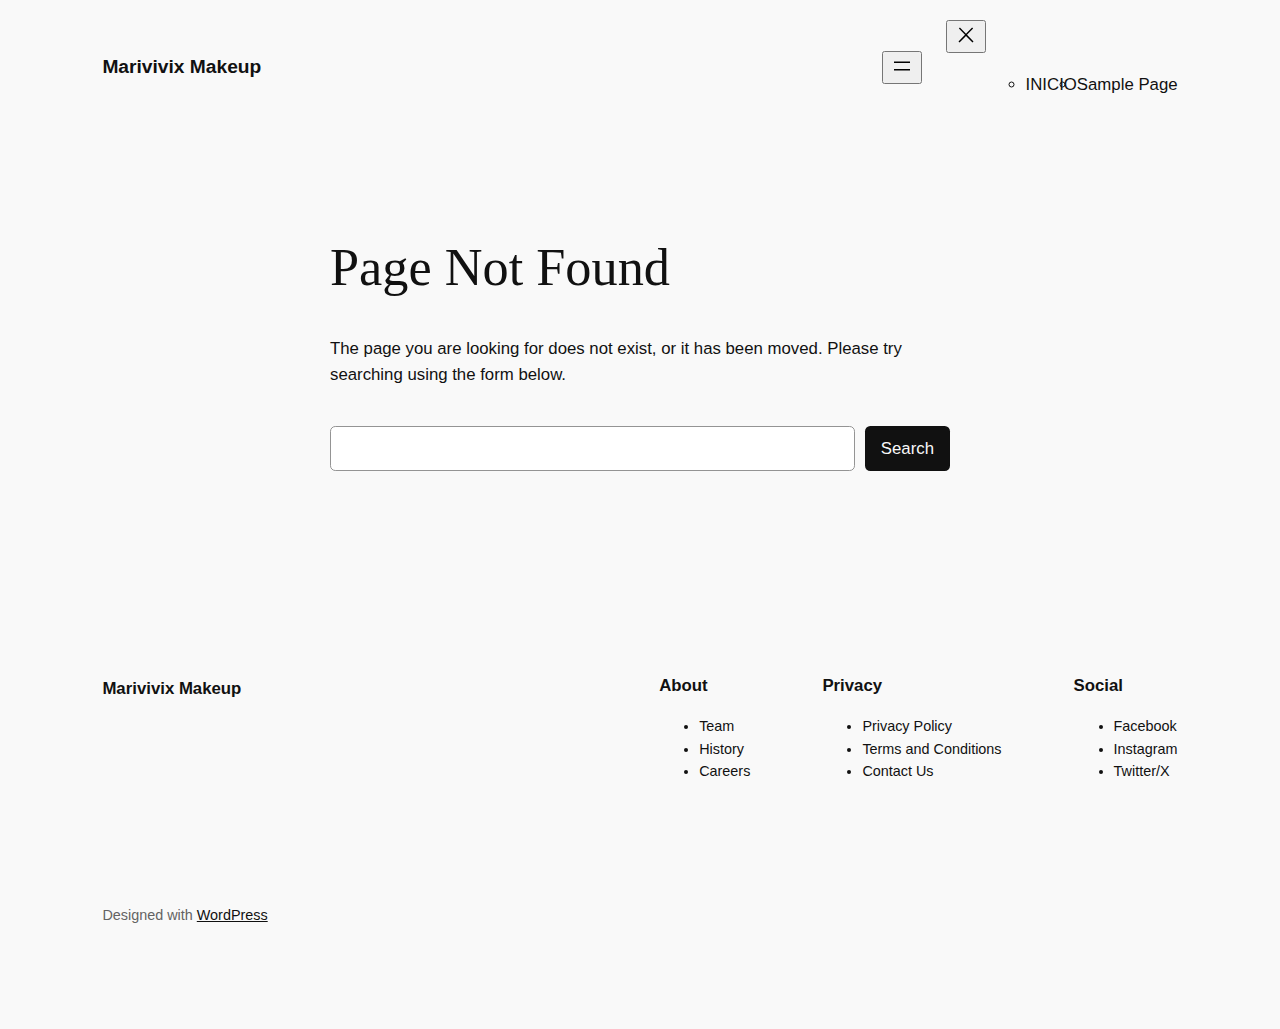
<file: marivivix-makeup.local/OPR/index.html>
<!DOCTYPE html>
<html lang="en-US">
<head>
	<meta charset="UTF-8" />
	<meta name="viewport" content="width=device-width, initial-scale=1" />
<meta name='robots' content='max-image-preview:large' />
<title>Page not found &#8211; Marivivix Makeup</title>
<link rel="alternate" type="application/rss+xml" title="Marivivix Makeup &raquo; Feed" href="http://marivivix-makeup.local/feed/" />
<link rel="alternate" type="application/rss+xml" title="Marivivix Makeup &raquo; Comments Feed" href="http://marivivix-makeup.local/comments/feed/" />
<script>
window._wpemojiSettings = {"baseUrl":"https:\/\/s.w.org\/images\/core\/emoji\/15.0.3\/72x72\/","ext":".png","svgUrl":"https:\/\/s.w.org\/images\/core\/emoji\/15.0.3\/svg\/","svgExt":".svg","source":{"concatemoji":"http:\/\/marivivix-makeup.local\/wp-includes\/js\/wp-emoji-release.min.js?ver=6.6.2"}};
/*! This file is auto-generated */
!function(i,n){var o,s,e;function c(e){try{var t={supportTests:e,timestamp:(new Date).valueOf()};sessionStorage.setItem(o,JSON.stringify(t))}catch(e){}}function p(e,t,n){e.clearRect(0,0,e.canvas.width,e.canvas.height),e.fillText(t,0,0);var t=new Uint32Array(e.getImageData(0,0,e.canvas.width,e.canvas.height).data),r=(e.clearRect(0,0,e.canvas.width,e.canvas.height),e.fillText(n,0,0),new Uint32Array(e.getImageData(0,0,e.canvas.width,e.canvas.height).data));return t.every(function(e,t){return e===r[t]})}function u(e,t,n){switch(t){case"flag":return n(e,"\ud83c\udff3\ufe0f\u200d\u26a7\ufe0f","\ud83c\udff3\ufe0f\u200b\u26a7\ufe0f")?!1:!n(e,"\ud83c\uddfa\ud83c\uddf3","\ud83c\uddfa\u200b\ud83c\uddf3")&&!n(e,"\ud83c\udff4\udb40\udc67\udb40\udc62\udb40\udc65\udb40\udc6e\udb40\udc67\udb40\udc7f","\ud83c\udff4\u200b\udb40\udc67\u200b\udb40\udc62\u200b\udb40\udc65\u200b\udb40\udc6e\u200b\udb40\udc67\u200b\udb40\udc7f");case"emoji":return!n(e,"\ud83d\udc26\u200d\u2b1b","\ud83d\udc26\u200b\u2b1b")}return!1}function f(e,t,n){var r="undefined"!=typeof WorkerGlobalScope&&self instanceof WorkerGlobalScope?new OffscreenCanvas(300,150):i.createElement("canvas"),a=r.getContext("2d",{willReadFrequently:!0}),o=(a.textBaseline="top",a.font="600 32px Arial",{});return e.forEach(function(e){o[e]=t(a,e,n)}),o}function t(e){var t=i.createElement("script");t.src=e,t.defer=!0,i.head.appendChild(t)}"undefined"!=typeof Promise&&(o="wpEmojiSettingsSupports",s=["flag","emoji"],n.supports={everything:!0,everythingExceptFlag:!0},e=new Promise(function(e){i.addEventListener("DOMContentLoaded",e,{once:!0})}),new Promise(function(t){var n=function(){try{var e=JSON.parse(sessionStorage.getItem(o));if("object"==typeof e&&"number"==typeof e.timestamp&&(new Date).valueOf()<e.timestamp+604800&&"object"==typeof e.supportTests)return e.supportTests}catch(e){}return null}();if(!n){if("undefined"!=typeof Worker&&"undefined"!=typeof OffscreenCanvas&&"undefined"!=typeof URL&&URL.createObjectURL&&"undefined"!=typeof Blob)try{var e="postMessage("+f.toString()+"("+[JSON.stringify(s),u.toString(),p.toString()].join(",")+"));",r=new Blob([e],{type:"text/javascript"}),a=new Worker(URL.createObjectURL(r),{name:"wpTestEmojiSupports"});return void(a.onmessage=function(e){c(n=e.data),a.terminate(),t(n)})}catch(e){}c(n=f(s,u,p))}t(n)}).then(function(e){for(var t in e)n.supports[t]=e[t],n.supports.everything=n.supports.everything&&n.supports[t],"flag"!==t&&(n.supports.everythingExceptFlag=n.supports.everythingExceptFlag&&n.supports[t]);n.supports.everythingExceptFlag=n.supports.everythingExceptFlag&&!n.supports.flag,n.DOMReady=!1,n.readyCallback=function(){n.DOMReady=!0}}).then(function(){return e}).then(function(){var e;n.supports.everything||(n.readyCallback(),(e=n.source||{}).concatemoji?t(e.concatemoji):e.wpemoji&&e.twemoji&&(t(e.twemoji),t(e.wpemoji)))}))}((window,document),window._wpemojiSettings);
</script>
<style id='wp-block-site-logo-inline-css'>
.wp-block-site-logo{box-sizing:border-box;line-height:0}.wp-block-site-logo a{display:inline-block;line-height:0}.wp-block-site-logo.is-default-size img{height:auto;width:120px}.wp-block-site-logo img{height:auto;max-width:100%}.wp-block-site-logo a,.wp-block-site-logo img{border-radius:inherit}.wp-block-site-logo.aligncenter{margin-left:auto;margin-right:auto;text-align:center}:root :where(.wp-block-site-logo.is-style-rounded){border-radius:9999px}
</style>
<style id='wp-block-site-title-inline-css'>
:root :where(.wp-block-site-title a){color:inherit}
</style>
<style id='wp-block-group-inline-css'>
.wp-block-group{box-sizing:border-box}:where(.wp-block-group.wp-block-group-is-layout-constrained){position:relative}
</style>
<style id='wp-block-page-list-inline-css'>
.wp-block-navigation .wp-block-page-list{align-items:var(--navigation-layout-align,initial);background-color:inherit;display:flex;flex-direction:var(--navigation-layout-direction,initial);flex-wrap:var(--navigation-layout-wrap,wrap);justify-content:var(--navigation-layout-justify,initial)}.wp-block-navigation .wp-block-navigation-item{background-color:inherit}
</style>
<link rel='stylesheet' id='wp-block-navigation-css' href='http://marivivix-makeup.local/wp-includes/blocks/navigation/style.min.css?ver=6.6.2' media='all' />
<style id='wp-block-heading-inline-css'>
h1.has-background,h2.has-background,h3.has-background,h4.has-background,h5.has-background,h6.has-background{padding:1.25em 2.375em}h1.has-text-align-left[style*=writing-mode]:where([style*=vertical-lr]),h1.has-text-align-right[style*=writing-mode]:where([style*=vertical-rl]),h2.has-text-align-left[style*=writing-mode]:where([style*=vertical-lr]),h2.has-text-align-right[style*=writing-mode]:where([style*=vertical-rl]),h3.has-text-align-left[style*=writing-mode]:where([style*=vertical-lr]),h3.has-text-align-right[style*=writing-mode]:where([style*=vertical-rl]),h4.has-text-align-left[style*=writing-mode]:where([style*=vertical-lr]),h4.has-text-align-right[style*=writing-mode]:where([style*=vertical-rl]),h5.has-text-align-left[style*=writing-mode]:where([style*=vertical-lr]),h5.has-text-align-right[style*=writing-mode]:where([style*=vertical-rl]),h6.has-text-align-left[style*=writing-mode]:where([style*=vertical-lr]),h6.has-text-align-right[style*=writing-mode]:where([style*=vertical-rl]){rotate:180deg}

				.is-style-asterisk:before {
					content: '';
					width: 1.5rem;
					height: 3rem;
					background: var(--wp--preset--color--contrast-2, currentColor);
					clip-path: path('M11.93.684v8.039l5.633-5.633 1.216 1.23-5.66 5.66h8.04v1.737H13.2l5.701 5.701-1.23 1.23-5.742-5.742V21h-1.737v-8.094l-5.77 5.77-1.23-1.217 5.743-5.742H.842V9.98h8.162l-5.701-5.7 1.23-1.231 5.66 5.66V.684h1.737Z');
					display: block;
				}

				/* Hide the asterisk if the heading has no content, to avoid using empty headings to display the asterisk only, which is an A11Y issue */
				.is-style-asterisk:empty:before {
					content: none;
				}

				.is-style-asterisk:-moz-only-whitespace:before {
					content: none;
				}

				.is-style-asterisk.has-text-align-center:before {
					margin: 0 auto;
				}

				.is-style-asterisk.has-text-align-right:before {
					margin-left: auto;
				}

				.rtl .is-style-asterisk.has-text-align-left:before {
					margin-right: auto;
				}
</style>
<style id='wp-block-paragraph-inline-css'>
.is-small-text{font-size:.875em}.is-regular-text{font-size:1em}.is-large-text{font-size:2.25em}.is-larger-text{font-size:3em}.has-drop-cap:not(:focus):first-letter{float:left;font-size:8.4em;font-style:normal;font-weight:100;line-height:.68;margin:.05em .1em 0 0;text-transform:uppercase}body.rtl .has-drop-cap:not(:focus):first-letter{float:none;margin-left:.1em}p.has-drop-cap.has-background{overflow:hidden}:root :where(p.has-background){padding:1.25em 2.375em}:where(p.has-text-color:not(.has-link-color)) a{color:inherit}p.has-text-align-left[style*="writing-mode:vertical-lr"],p.has-text-align-right[style*="writing-mode:vertical-rl"]{rotate:180deg}
</style>
<style id='wp-block-search-inline-css'>
.wp-block-search__button{margin-left:10px;word-break:normal}.wp-block-search__button.has-icon{line-height:0}.wp-block-search__button svg{height:1.25em;min-height:24px;min-width:24px;width:1.25em;fill:currentColor;vertical-align:text-bottom}:where(.wp-block-search__button){border:1px solid #ccc;padding:6px 10px}.wp-block-search__inside-wrapper{display:flex;flex:auto;flex-wrap:nowrap;max-width:100%}.wp-block-search__label{width:100%}.wp-block-search__input{appearance:none;border:1px solid #949494;flex-grow:1;margin-left:0;margin-right:0;min-width:3rem;padding:8px;text-decoration:unset!important}.wp-block-search.wp-block-search__button-only .wp-block-search__button{flex-shrink:0;margin-left:0;max-width:100%}.wp-block-search.wp-block-search__button-only .wp-block-search__button[aria-expanded=true]{max-width:calc(100% - 100px)}.wp-block-search.wp-block-search__button-only .wp-block-search__inside-wrapper{min-width:0!important;transition-property:width}.wp-block-search.wp-block-search__button-only .wp-block-search__input{flex-basis:100%;transition-duration:.3s}.wp-block-search.wp-block-search__button-only.wp-block-search__searchfield-hidden,.wp-block-search.wp-block-search__button-only.wp-block-search__searchfield-hidden .wp-block-search__inside-wrapper{overflow:hidden}.wp-block-search.wp-block-search__button-only.wp-block-search__searchfield-hidden .wp-block-search__input{border-left-width:0!important;border-right-width:0!important;flex-basis:0;flex-grow:0;margin:0;min-width:0!important;padding-left:0!important;padding-right:0!important;width:0!important}:where(.wp-block-search__input){font-family:inherit;font-size:inherit;font-style:inherit;font-weight:inherit;letter-spacing:inherit;line-height:inherit;text-transform:inherit}:where(.wp-block-search__button-inside .wp-block-search__inside-wrapper){border:1px solid #949494;box-sizing:border-box;padding:4px}:where(.wp-block-search__button-inside .wp-block-search__inside-wrapper) .wp-block-search__input{border:none;border-radius:0;padding:0 4px}:where(.wp-block-search__button-inside .wp-block-search__inside-wrapper) .wp-block-search__input:focus{outline:none}:where(.wp-block-search__button-inside .wp-block-search__inside-wrapper) :where(.wp-block-search__button){padding:4px 8px}.wp-block-search.aligncenter .wp-block-search__inside-wrapper{margin:auto}.wp-block[data-align=right] .wp-block-search.wp-block-search__button-only .wp-block-search__inside-wrapper{float:right}
</style>
<style id='wp-block-navigation-link-inline-css'>
.wp-block-navigation .wp-block-navigation-item__label{overflow-wrap:break-word}.wp-block-navigation .wp-block-navigation-item__description{display:none}.link-ui-tools{border-top:1px solid #f0f0f0;padding:8px}.link-ui-block-inserter{padding-top:8px}.link-ui-block-inserter__back{margin-left:8px;text-transform:uppercase}

				.is-style-arrow-link .wp-block-navigation-item__label:after {
					content: "\2197";
					padding-inline-start: 0.25rem;
					vertical-align: middle;
					text-decoration: none;
					display: inline-block;
				}
</style>
<style id='wp-block-columns-inline-css'>
.wp-block-columns{align-items:normal!important;box-sizing:border-box;display:flex;flex-wrap:wrap!important}@media (min-width:782px){.wp-block-columns{flex-wrap:nowrap!important}}.wp-block-columns.are-vertically-aligned-top{align-items:flex-start}.wp-block-columns.are-vertically-aligned-center{align-items:center}.wp-block-columns.are-vertically-aligned-bottom{align-items:flex-end}@media (max-width:781px){.wp-block-columns:not(.is-not-stacked-on-mobile)>.wp-block-column{flex-basis:100%!important}}@media (min-width:782px){.wp-block-columns:not(.is-not-stacked-on-mobile)>.wp-block-column{flex-basis:0;flex-grow:1}.wp-block-columns:not(.is-not-stacked-on-mobile)>.wp-block-column[style*=flex-basis]{flex-grow:0}}.wp-block-columns.is-not-stacked-on-mobile{flex-wrap:nowrap!important}.wp-block-columns.is-not-stacked-on-mobile>.wp-block-column{flex-basis:0;flex-grow:1}.wp-block-columns.is-not-stacked-on-mobile>.wp-block-column[style*=flex-basis]{flex-grow:0}:where(.wp-block-columns){margin-bottom:1.75em}:where(.wp-block-columns.has-background){padding:1.25em 2.375em}.wp-block-column{flex-grow:1;min-width:0;overflow-wrap:break-word;word-break:break-word}.wp-block-column.is-vertically-aligned-top{align-self:flex-start}.wp-block-column.is-vertically-aligned-center{align-self:center}.wp-block-column.is-vertically-aligned-bottom{align-self:flex-end}.wp-block-column.is-vertically-aligned-stretch{align-self:stretch}.wp-block-column.is-vertically-aligned-bottom,.wp-block-column.is-vertically-aligned-center,.wp-block-column.is-vertically-aligned-top{width:100%}
</style>
<style id='wp-emoji-styles-inline-css'>

	img.wp-smiley, img.emoji {
		display: inline !important;
		border: none !important;
		box-shadow: none !important;
		height: 1em !important;
		width: 1em !important;
		margin: 0 0.07em !important;
		vertical-align: -0.1em !important;
		background: none !important;
		padding: 0 !important;
	}
</style>
<style id='wp-block-library-inline-css'>
:root{--wp-admin-theme-color:#007cba;--wp-admin-theme-color--rgb:0,124,186;--wp-admin-theme-color-darker-10:#006ba1;--wp-admin-theme-color-darker-10--rgb:0,107,161;--wp-admin-theme-color-darker-20:#005a87;--wp-admin-theme-color-darker-20--rgb:0,90,135;--wp-admin-border-width-focus:2px;--wp-block-synced-color:#7a00df;--wp-block-synced-color--rgb:122,0,223;--wp-bound-block-color:var(--wp-block-synced-color)}@media (min-resolution:192dpi){:root{--wp-admin-border-width-focus:1.5px}}.wp-element-button{cursor:pointer}:root{--wp--preset--font-size--normal:16px;--wp--preset--font-size--huge:42px}:root .has-very-light-gray-background-color{background-color:#eee}:root .has-very-dark-gray-background-color{background-color:#313131}:root .has-very-light-gray-color{color:#eee}:root .has-very-dark-gray-color{color:#313131}:root .has-vivid-green-cyan-to-vivid-cyan-blue-gradient-background{background:linear-gradient(135deg,#00d084,#0693e3)}:root .has-purple-crush-gradient-background{background:linear-gradient(135deg,#34e2e4,#4721fb 50%,#ab1dfe)}:root .has-hazy-dawn-gradient-background{background:linear-gradient(135deg,#faaca8,#dad0ec)}:root .has-subdued-olive-gradient-background{background:linear-gradient(135deg,#fafae1,#67a671)}:root .has-atomic-cream-gradient-background{background:linear-gradient(135deg,#fdd79a,#004a59)}:root .has-nightshade-gradient-background{background:linear-gradient(135deg,#330968,#31cdcf)}:root .has-midnight-gradient-background{background:linear-gradient(135deg,#020381,#2874fc)}.has-regular-font-size{font-size:1em}.has-larger-font-size{font-size:2.625em}.has-normal-font-size{font-size:var(--wp--preset--font-size--normal)}.has-huge-font-size{font-size:var(--wp--preset--font-size--huge)}.has-text-align-center{text-align:center}.has-text-align-left{text-align:left}.has-text-align-right{text-align:right}#end-resizable-editor-section{display:none}.aligncenter{clear:both}.items-justified-left{justify-content:flex-start}.items-justified-center{justify-content:center}.items-justified-right{justify-content:flex-end}.items-justified-space-between{justify-content:space-between}.screen-reader-text{border:0;clip:rect(1px,1px,1px,1px);clip-path:inset(50%);height:1px;margin:-1px;overflow:hidden;padding:0;position:absolute;width:1px;word-wrap:normal!important}.screen-reader-text:focus{background-color:#ddd;clip:auto!important;clip-path:none;color:#444;display:block;font-size:1em;height:auto;left:5px;line-height:normal;padding:15px 23px 14px;text-decoration:none;top:5px;width:auto;z-index:100000}html :where(.has-border-color){border-style:solid}html :where([style*=border-top-color]){border-top-style:solid}html :where([style*=border-right-color]){border-right-style:solid}html :where([style*=border-bottom-color]){border-bottom-style:solid}html :where([style*=border-left-color]){border-left-style:solid}html :where([style*=border-width]){border-style:solid}html :where([style*=border-top-width]){border-top-style:solid}html :where([style*=border-right-width]){border-right-style:solid}html :where([style*=border-bottom-width]){border-bottom-style:solid}html :where([style*=border-left-width]){border-left-style:solid}html :where(img[class*=wp-image-]){height:auto;max-width:100%}:where(figure){margin:0 0 1em}html :where(.is-position-sticky){--wp-admin--admin-bar--position-offset:var(--wp-admin--admin-bar--height,0px)}@media screen and (max-width:600px){html :where(.is-position-sticky){--wp-admin--admin-bar--position-offset:0px}}
</style>
<style id='global-styles-inline-css'>
:root{--wp--preset--aspect-ratio--square: 1;--wp--preset--aspect-ratio--4-3: 4/3;--wp--preset--aspect-ratio--3-4: 3/4;--wp--preset--aspect-ratio--3-2: 3/2;--wp--preset--aspect-ratio--2-3: 2/3;--wp--preset--aspect-ratio--16-9: 16/9;--wp--preset--aspect-ratio--9-16: 9/16;--wp--preset--color--black: #000000;--wp--preset--color--cyan-bluish-gray: #abb8c3;--wp--preset--color--white: #ffffff;--wp--preset--color--pale-pink: #f78da7;--wp--preset--color--vivid-red: #cf2e2e;--wp--preset--color--luminous-vivid-orange: #ff6900;--wp--preset--color--luminous-vivid-amber: #fcb900;--wp--preset--color--light-green-cyan: #7bdcb5;--wp--preset--color--vivid-green-cyan: #00d084;--wp--preset--color--pale-cyan-blue: #8ed1fc;--wp--preset--color--vivid-cyan-blue: #0693e3;--wp--preset--color--vivid-purple: #9b51e0;--wp--preset--color--base: #f9f9f9;--wp--preset--color--base-2: #ffffff;--wp--preset--color--contrast: #111111;--wp--preset--color--contrast-2: #636363;--wp--preset--color--contrast-3: #A4A4A4;--wp--preset--color--accent: #cfcabe;--wp--preset--color--accent-2: #c2a990;--wp--preset--color--accent-3: #d8613c;--wp--preset--color--accent-4: #b1c5a4;--wp--preset--color--accent-5: #b5bdbc;--wp--preset--gradient--vivid-cyan-blue-to-vivid-purple: linear-gradient(135deg,rgba(6,147,227,1) 0%,rgb(155,81,224) 100%);--wp--preset--gradient--light-green-cyan-to-vivid-green-cyan: linear-gradient(135deg,rgb(122,220,180) 0%,rgb(0,208,130) 100%);--wp--preset--gradient--luminous-vivid-amber-to-luminous-vivid-orange: linear-gradient(135deg,rgba(252,185,0,1) 0%,rgba(255,105,0,1) 100%);--wp--preset--gradient--luminous-vivid-orange-to-vivid-red: linear-gradient(135deg,rgba(255,105,0,1) 0%,rgb(207,46,46) 100%);--wp--preset--gradient--very-light-gray-to-cyan-bluish-gray: linear-gradient(135deg,rgb(238,238,238) 0%,rgb(169,184,195) 100%);--wp--preset--gradient--cool-to-warm-spectrum: linear-gradient(135deg,rgb(74,234,220) 0%,rgb(151,120,209) 20%,rgb(207,42,186) 40%,rgb(238,44,130) 60%,rgb(251,105,98) 80%,rgb(254,248,76) 100%);--wp--preset--gradient--blush-light-purple: linear-gradient(135deg,rgb(255,206,236) 0%,rgb(152,150,240) 100%);--wp--preset--gradient--blush-bordeaux: linear-gradient(135deg,rgb(254,205,165) 0%,rgb(254,45,45) 50%,rgb(107,0,62) 100%);--wp--preset--gradient--luminous-dusk: linear-gradient(135deg,rgb(255,203,112) 0%,rgb(199,81,192) 50%,rgb(65,88,208) 100%);--wp--preset--gradient--pale-ocean: linear-gradient(135deg,rgb(255,245,203) 0%,rgb(182,227,212) 50%,rgb(51,167,181) 100%);--wp--preset--gradient--electric-grass: linear-gradient(135deg,rgb(202,248,128) 0%,rgb(113,206,126) 100%);--wp--preset--gradient--midnight: linear-gradient(135deg,rgb(2,3,129) 0%,rgb(40,116,252) 100%);--wp--preset--gradient--gradient-1: linear-gradient(to bottom, #cfcabe 0%, #F9F9F9 100%);--wp--preset--gradient--gradient-2: linear-gradient(to bottom, #C2A990 0%, #F9F9F9 100%);--wp--preset--gradient--gradient-3: linear-gradient(to bottom, #D8613C 0%, #F9F9F9 100%);--wp--preset--gradient--gradient-4: linear-gradient(to bottom, #B1C5A4 0%, #F9F9F9 100%);--wp--preset--gradient--gradient-5: linear-gradient(to bottom, #B5BDBC 0%, #F9F9F9 100%);--wp--preset--gradient--gradient-6: linear-gradient(to bottom, #A4A4A4 0%, #F9F9F9 100%);--wp--preset--gradient--gradient-7: linear-gradient(to bottom, #cfcabe 50%, #F9F9F9 50%);--wp--preset--gradient--gradient-8: linear-gradient(to bottom, #C2A990 50%, #F9F9F9 50%);--wp--preset--gradient--gradient-9: linear-gradient(to bottom, #D8613C 50%, #F9F9F9 50%);--wp--preset--gradient--gradient-10: linear-gradient(to bottom, #B1C5A4 50%, #F9F9F9 50%);--wp--preset--gradient--gradient-11: linear-gradient(to bottom, #B5BDBC 50%, #F9F9F9 50%);--wp--preset--gradient--gradient-12: linear-gradient(to bottom, #A4A4A4 50%, #F9F9F9 50%);--wp--preset--font-size--small: 0.9rem;--wp--preset--font-size--medium: 1.05rem;--wp--preset--font-size--large: clamp(1.39rem, 1.39rem + ((1vw - 0.2rem) * 0.767), 1.85rem);--wp--preset--font-size--x-large: clamp(1.85rem, 1.85rem + ((1vw - 0.2rem) * 1.083), 2.5rem);--wp--preset--font-size--xx-large: clamp(2.5rem, 2.5rem + ((1vw - 0.2rem) * 1.283), 3.27rem);--wp--preset--font-family--body: "Inter", sans-serif;--wp--preset--font-family--heading: Cardo;--wp--preset--font-family--system-sans-serif: -apple-system, BlinkMacSystemFont, avenir next, avenir, segoe ui, helvetica neue, helvetica, Cantarell, Ubuntu, roboto, noto, arial, sans-serif;--wp--preset--font-family--system-serif: Iowan Old Style, Apple Garamond, Baskerville, Times New Roman, Droid Serif, Times, Source Serif Pro, serif, Apple Color Emoji, Segoe UI Emoji, Segoe UI Symbol;--wp--preset--spacing--20: min(1.5rem, 2vw);--wp--preset--spacing--30: min(2.5rem, 3vw);--wp--preset--spacing--40: min(4rem, 5vw);--wp--preset--spacing--50: min(6.5rem, 8vw);--wp--preset--spacing--60: min(10.5rem, 13vw);--wp--preset--spacing--70: 3.38rem;--wp--preset--spacing--80: 5.06rem;--wp--preset--spacing--10: 1rem;--wp--preset--shadow--natural: 6px 6px 9px rgba(0, 0, 0, 0.2);--wp--preset--shadow--deep: 12px 12px 50px rgba(0, 0, 0, 0.4);--wp--preset--shadow--sharp: 6px 6px 0px rgba(0, 0, 0, 0.2);--wp--preset--shadow--outlined: 6px 6px 0px -3px rgba(255, 255, 255, 1), 6px 6px rgba(0, 0, 0, 1);--wp--preset--shadow--crisp: 6px 6px 0px rgba(0, 0, 0, 1);}:root { --wp--style--global--content-size: 620px;--wp--style--global--wide-size: 1280px; }:where(body) { margin: 0; }.wp-site-blocks { padding-top: var(--wp--style--root--padding-top); padding-bottom: var(--wp--style--root--padding-bottom); }.has-global-padding { padding-right: var(--wp--style--root--padding-right); padding-left: var(--wp--style--root--padding-left); }.has-global-padding > .alignfull { margin-right: calc(var(--wp--style--root--padding-right) * -1); margin-left: calc(var(--wp--style--root--padding-left) * -1); }.has-global-padding :where(:not(.alignfull.is-layout-flow) > .has-global-padding:not(.wp-block-block, .alignfull)) { padding-right: 0; padding-left: 0; }.has-global-padding :where(:not(.alignfull.is-layout-flow) > .has-global-padding:not(.wp-block-block, .alignfull)) > .alignfull { margin-left: 0; margin-right: 0; }.wp-site-blocks > .alignleft { float: left; margin-right: 2em; }.wp-site-blocks > .alignright { float: right; margin-left: 2em; }.wp-site-blocks > .aligncenter { justify-content: center; margin-left: auto; margin-right: auto; }:where(.wp-site-blocks) > * { margin-block-start: 1.2rem; margin-block-end: 0; }:where(.wp-site-blocks) > :first-child { margin-block-start: 0; }:where(.wp-site-blocks) > :last-child { margin-block-end: 0; }:root { --wp--style--block-gap: 1.2rem; }:root :where(.is-layout-flow) > :first-child{margin-block-start: 0;}:root :where(.is-layout-flow) > :last-child{margin-block-end: 0;}:root :where(.is-layout-flow) > *{margin-block-start: 1.2rem;margin-block-end: 0;}:root :where(.is-layout-constrained) > :first-child{margin-block-start: 0;}:root :where(.is-layout-constrained) > :last-child{margin-block-end: 0;}:root :where(.is-layout-constrained) > *{margin-block-start: 1.2rem;margin-block-end: 0;}:root :where(.is-layout-flex){gap: 1.2rem;}:root :where(.is-layout-grid){gap: 1.2rem;}.is-layout-flow > .alignleft{float: left;margin-inline-start: 0;margin-inline-end: 2em;}.is-layout-flow > .alignright{float: right;margin-inline-start: 2em;margin-inline-end: 0;}.is-layout-flow > .aligncenter{margin-left: auto !important;margin-right: auto !important;}.is-layout-constrained > .alignleft{float: left;margin-inline-start: 0;margin-inline-end: 2em;}.is-layout-constrained > .alignright{float: right;margin-inline-start: 2em;margin-inline-end: 0;}.is-layout-constrained > .aligncenter{margin-left: auto !important;margin-right: auto !important;}.is-layout-constrained > :where(:not(.alignleft):not(.alignright):not(.alignfull)){max-width: var(--wp--style--global--content-size);margin-left: auto !important;margin-right: auto !important;}.is-layout-constrained > .alignwide{max-width: var(--wp--style--global--wide-size);}body .is-layout-flex{display: flex;}.is-layout-flex{flex-wrap: wrap;align-items: center;}.is-layout-flex > :is(*, div){margin: 0;}body .is-layout-grid{display: grid;}.is-layout-grid > :is(*, div){margin: 0;}body{background-color: var(--wp--preset--color--base);color: var(--wp--preset--color--contrast);font-family: var(--wp--preset--font-family--body);font-size: var(--wp--preset--font-size--medium);font-style: normal;font-weight: 400;line-height: 1.55;--wp--style--root--padding-top: 0px;--wp--style--root--padding-right: var(--wp--preset--spacing--50);--wp--style--root--padding-bottom: 0px;--wp--style--root--padding-left: var(--wp--preset--spacing--50);}a:where(:not(.wp-element-button)){color: var(--wp--preset--color--contrast);text-decoration: underline;}:root :where(a:where(:not(.wp-element-button)):hover){text-decoration: none;}h1, h2, h3, h4, h5, h6{color: var(--wp--preset--color--contrast);font-family: var(--wp--preset--font-family--heading);font-weight: 400;line-height: 1.2;}h1{font-size: var(--wp--preset--font-size--xx-large);line-height: 1.15;}h2{font-size: var(--wp--preset--font-size--x-large);}h3{font-size: var(--wp--preset--font-size--large);}h4{font-size: clamp(1.1rem, 1.1rem + ((1vw - 0.2rem) * 0.767), 1.5rem);}h5{font-size: var(--wp--preset--font-size--medium);}h6{font-size: var(--wp--preset--font-size--small);}:root :where(.wp-element-button, .wp-block-button__link){background-color: var(--wp--preset--color--contrast);border-radius: .33rem;border-color: var(--wp--preset--color--contrast);border-width: 0;color: var(--wp--preset--color--base);font-family: inherit;font-size: var(--wp--preset--font-size--small);font-style: normal;font-weight: 500;line-height: inherit;padding-top: 0.6rem;padding-right: 1rem;padding-bottom: 0.6rem;padding-left: 1rem;text-decoration: none;}:root :where(.wp-element-button:hover, .wp-block-button__link:hover){background-color: var(--wp--preset--color--contrast-2);border-color: var(--wp--preset--color--contrast-2);color: var(--wp--preset--color--base);}:root :where(.wp-element-button:focus, .wp-block-button__link:focus){background-color: var(--wp--preset--color--contrast-2);border-color: var(--wp--preset--color--contrast-2);color: var(--wp--preset--color--base);outline-color: var(--wp--preset--color--contrast);outline-offset: 2px;}:root :where(.wp-element-button:active, .wp-block-button__link:active){background-color: var(--wp--preset--color--contrast);color: var(--wp--preset--color--base);}:root :where(.wp-element-caption, .wp-block-audio figcaption, .wp-block-embed figcaption, .wp-block-gallery figcaption, .wp-block-image figcaption, .wp-block-table figcaption, .wp-block-video figcaption){color: var(--wp--preset--color--contrast-2);font-family: var(--wp--preset--font-family--body);font-size: 0.8rem;}.has-black-color{color: var(--wp--preset--color--black) !important;}.has-cyan-bluish-gray-color{color: var(--wp--preset--color--cyan-bluish-gray) !important;}.has-white-color{color: var(--wp--preset--color--white) !important;}.has-pale-pink-color{color: var(--wp--preset--color--pale-pink) !important;}.has-vivid-red-color{color: var(--wp--preset--color--vivid-red) !important;}.has-luminous-vivid-orange-color{color: var(--wp--preset--color--luminous-vivid-orange) !important;}.has-luminous-vivid-amber-color{color: var(--wp--preset--color--luminous-vivid-amber) !important;}.has-light-green-cyan-color{color: var(--wp--preset--color--light-green-cyan) !important;}.has-vivid-green-cyan-color{color: var(--wp--preset--color--vivid-green-cyan) !important;}.has-pale-cyan-blue-color{color: var(--wp--preset--color--pale-cyan-blue) !important;}.has-vivid-cyan-blue-color{color: var(--wp--preset--color--vivid-cyan-blue) !important;}.has-vivid-purple-color{color: var(--wp--preset--color--vivid-purple) !important;}.has-base-color{color: var(--wp--preset--color--base) !important;}.has-base-2-color{color: var(--wp--preset--color--base-2) !important;}.has-contrast-color{color: var(--wp--preset--color--contrast) !important;}.has-contrast-2-color{color: var(--wp--preset--color--contrast-2) !important;}.has-contrast-3-color{color: var(--wp--preset--color--contrast-3) !important;}.has-accent-color{color: var(--wp--preset--color--accent) !important;}.has-accent-2-color{color: var(--wp--preset--color--accent-2) !important;}.has-accent-3-color{color: var(--wp--preset--color--accent-3) !important;}.has-accent-4-color{color: var(--wp--preset--color--accent-4) !important;}.has-accent-5-color{color: var(--wp--preset--color--accent-5) !important;}.has-black-background-color{background-color: var(--wp--preset--color--black) !important;}.has-cyan-bluish-gray-background-color{background-color: var(--wp--preset--color--cyan-bluish-gray) !important;}.has-white-background-color{background-color: var(--wp--preset--color--white) !important;}.has-pale-pink-background-color{background-color: var(--wp--preset--color--pale-pink) !important;}.has-vivid-red-background-color{background-color: var(--wp--preset--color--vivid-red) !important;}.has-luminous-vivid-orange-background-color{background-color: var(--wp--preset--color--luminous-vivid-orange) !important;}.has-luminous-vivid-amber-background-color{background-color: var(--wp--preset--color--luminous-vivid-amber) !important;}.has-light-green-cyan-background-color{background-color: var(--wp--preset--color--light-green-cyan) !important;}.has-vivid-green-cyan-background-color{background-color: var(--wp--preset--color--vivid-green-cyan) !important;}.has-pale-cyan-blue-background-color{background-color: var(--wp--preset--color--pale-cyan-blue) !important;}.has-vivid-cyan-blue-background-color{background-color: var(--wp--preset--color--vivid-cyan-blue) !important;}.has-vivid-purple-background-color{background-color: var(--wp--preset--color--vivid-purple) !important;}.has-base-background-color{background-color: var(--wp--preset--color--base) !important;}.has-base-2-background-color{background-color: var(--wp--preset--color--base-2) !important;}.has-contrast-background-color{background-color: var(--wp--preset--color--contrast) !important;}.has-contrast-2-background-color{background-color: var(--wp--preset--color--contrast-2) !important;}.has-contrast-3-background-color{background-color: var(--wp--preset--color--contrast-3) !important;}.has-accent-background-color{background-color: var(--wp--preset--color--accent) !important;}.has-accent-2-background-color{background-color: var(--wp--preset--color--accent-2) !important;}.has-accent-3-background-color{background-color: var(--wp--preset--color--accent-3) !important;}.has-accent-4-background-color{background-color: var(--wp--preset--color--accent-4) !important;}.has-accent-5-background-color{background-color: var(--wp--preset--color--accent-5) !important;}.has-black-border-color{border-color: var(--wp--preset--color--black) !important;}.has-cyan-bluish-gray-border-color{border-color: var(--wp--preset--color--cyan-bluish-gray) !important;}.has-white-border-color{border-color: var(--wp--preset--color--white) !important;}.has-pale-pink-border-color{border-color: var(--wp--preset--color--pale-pink) !important;}.has-vivid-red-border-color{border-color: var(--wp--preset--color--vivid-red) !important;}.has-luminous-vivid-orange-border-color{border-color: var(--wp--preset--color--luminous-vivid-orange) !important;}.has-luminous-vivid-amber-border-color{border-color: var(--wp--preset--color--luminous-vivid-amber) !important;}.has-light-green-cyan-border-color{border-color: var(--wp--preset--color--light-green-cyan) !important;}.has-vivid-green-cyan-border-color{border-color: var(--wp--preset--color--vivid-green-cyan) !important;}.has-pale-cyan-blue-border-color{border-color: var(--wp--preset--color--pale-cyan-blue) !important;}.has-vivid-cyan-blue-border-color{border-color: var(--wp--preset--color--vivid-cyan-blue) !important;}.has-vivid-purple-border-color{border-color: var(--wp--preset--color--vivid-purple) !important;}.has-base-border-color{border-color: var(--wp--preset--color--base) !important;}.has-base-2-border-color{border-color: var(--wp--preset--color--base-2) !important;}.has-contrast-border-color{border-color: var(--wp--preset--color--contrast) !important;}.has-contrast-2-border-color{border-color: var(--wp--preset--color--contrast-2) !important;}.has-contrast-3-border-color{border-color: var(--wp--preset--color--contrast-3) !important;}.has-accent-border-color{border-color: var(--wp--preset--color--accent) !important;}.has-accent-2-border-color{border-color: var(--wp--preset--color--accent-2) !important;}.has-accent-3-border-color{border-color: var(--wp--preset--color--accent-3) !important;}.has-accent-4-border-color{border-color: var(--wp--preset--color--accent-4) !important;}.has-accent-5-border-color{border-color: var(--wp--preset--color--accent-5) !important;}.has-vivid-cyan-blue-to-vivid-purple-gradient-background{background: var(--wp--preset--gradient--vivid-cyan-blue-to-vivid-purple) !important;}.has-light-green-cyan-to-vivid-green-cyan-gradient-background{background: var(--wp--preset--gradient--light-green-cyan-to-vivid-green-cyan) !important;}.has-luminous-vivid-amber-to-luminous-vivid-orange-gradient-background{background: var(--wp--preset--gradient--luminous-vivid-amber-to-luminous-vivid-orange) !important;}.has-luminous-vivid-orange-to-vivid-red-gradient-background{background: var(--wp--preset--gradient--luminous-vivid-orange-to-vivid-red) !important;}.has-very-light-gray-to-cyan-bluish-gray-gradient-background{background: var(--wp--preset--gradient--very-light-gray-to-cyan-bluish-gray) !important;}.has-cool-to-warm-spectrum-gradient-background{background: var(--wp--preset--gradient--cool-to-warm-spectrum) !important;}.has-blush-light-purple-gradient-background{background: var(--wp--preset--gradient--blush-light-purple) !important;}.has-blush-bordeaux-gradient-background{background: var(--wp--preset--gradient--blush-bordeaux) !important;}.has-luminous-dusk-gradient-background{background: var(--wp--preset--gradient--luminous-dusk) !important;}.has-pale-ocean-gradient-background{background: var(--wp--preset--gradient--pale-ocean) !important;}.has-electric-grass-gradient-background{background: var(--wp--preset--gradient--electric-grass) !important;}.has-midnight-gradient-background{background: var(--wp--preset--gradient--midnight) !important;}.has-gradient-1-gradient-background{background: var(--wp--preset--gradient--gradient-1) !important;}.has-gradient-2-gradient-background{background: var(--wp--preset--gradient--gradient-2) !important;}.has-gradient-3-gradient-background{background: var(--wp--preset--gradient--gradient-3) !important;}.has-gradient-4-gradient-background{background: var(--wp--preset--gradient--gradient-4) !important;}.has-gradient-5-gradient-background{background: var(--wp--preset--gradient--gradient-5) !important;}.has-gradient-6-gradient-background{background: var(--wp--preset--gradient--gradient-6) !important;}.has-gradient-7-gradient-background{background: var(--wp--preset--gradient--gradient-7) !important;}.has-gradient-8-gradient-background{background: var(--wp--preset--gradient--gradient-8) !important;}.has-gradient-9-gradient-background{background: var(--wp--preset--gradient--gradient-9) !important;}.has-gradient-10-gradient-background{background: var(--wp--preset--gradient--gradient-10) !important;}.has-gradient-11-gradient-background{background: var(--wp--preset--gradient--gradient-11) !important;}.has-gradient-12-gradient-background{background: var(--wp--preset--gradient--gradient-12) !important;}.has-small-font-size{font-size: var(--wp--preset--font-size--small) !important;}.has-medium-font-size{font-size: var(--wp--preset--font-size--medium) !important;}.has-large-font-size{font-size: var(--wp--preset--font-size--large) !important;}.has-x-large-font-size{font-size: var(--wp--preset--font-size--x-large) !important;}.has-xx-large-font-size{font-size: var(--wp--preset--font-size--xx-large) !important;}.has-body-font-family{font-family: var(--wp--preset--font-family--body) !important;}.has-heading-font-family{font-family: var(--wp--preset--font-family--heading) !important;}.has-system-sans-serif-font-family{font-family: var(--wp--preset--font-family--system-sans-serif) !important;}.has-system-serif-font-family{font-family: var(--wp--preset--font-family--system-serif) !important;}
:root :where(.wp-block-navigation){font-weight: 500;}
:root :where(.wp-block-navigation a:where(:not(.wp-element-button))){text-decoration: none;}
:root :where(.wp-block-navigation a:where(:not(.wp-element-button)):hover){text-decoration: underline;}
:root :where(.wp-block-search .wp-block-search__label, .wp-block-search .wp-block-search__input, .wp-block-search .wp-block-search__button){font-size: var(--wp--preset--font-size--small);}:root :where(.wp-block-search .wp-block-search__input){border-radius:.33rem}
:root :where(.wp-block-search .wp-element-button,.wp-block-search  .wp-block-button__link){border-radius: .33rem;}
:root :where(.wp-block-site-tagline){color: var(--wp--preset--color--contrast-2);font-size: var(--wp--preset--font-size--small);}
:root :where(.wp-block-site-title){font-family: var(--wp--preset--font-family--body);font-size: clamp(0.875rem, 0.875rem + ((1vw - 0.2rem) * 0.542), 1.2rem);font-style: normal;font-weight: 600;}
:root :where(.wp-block-site-title a:where(:not(.wp-element-button))){text-decoration: none;}
:root :where(.wp-block-site-title a:where(:not(.wp-element-button)):hover){text-decoration: none;}
:where(.wp-site-blocks *:focus){outline-width:2px;outline-style:solid}:root :where(.wp-block-calendar.wp-block-calendar table:where(:not(.has-text-color)) th){background-color:var(--wp--preset--color--contrast-2);color:var(--wp--preset--color--base);border-color:var(--wp--preset--color--contrast-2)}:root :where(.wp-block-calendar table:where(:not(.has-text-color)) td){border-color:var(--wp--preset--color--contrast-2)}:root :where(.wp-block-categories){list-style-type:none;}:root :where(.wp-block-categories li){margin-bottom: 0.5rem;}:root :where(.wp-block-post-comments-form textarea, .wp-block-post-comments-form input){border-radius:.33rem}:root :where(.wp-block-loginout input){border-radius:.33rem;padding:calc(0.667em + 2px);border:1px solid #949494;}:root :where(.wp-block-post-terms .wp-block-post-terms__prefix){color: var(--wp--preset--color--contrast-2);}:root :where(.wp-block-query-title span){font-style: italic;}:root :where(.wp-block-quote :where(p)){margin-block-start:0;margin-block-end:calc(var(--wp--preset--spacing--10) + 0.5rem);}:root :where(.wp-block-quote :where(:last-child)){margin-block-end:0;}:root :where(.wp-block-quote.has-text-align-right.is-style-plain, .rtl .is-style-plain.wp-block-quote:not(.has-text-align-center):not(.has-text-align-left)){border-width: 0 2px 0 0;padding-left:calc(var(--wp--preset--spacing--20) + 0.5rem);padding-right:calc(var(--wp--preset--spacing--20) + 0.5rem);}:root :where(.wp-block-quote.has-text-align-left.is-style-plain, body:not(.rtl) .is-style-plain.wp-block-quote:not(.has-text-align-center):not(.has-text-align-right)){border-width: 0 0 0 2px;padding-left:calc(var(--wp--preset--spacing--20) + 0.5rem);padding-right:calc(var(--wp--preset--spacing--20) + 0.5rem)}:root :where(.wp-block-search .wp-block-search__input){border-radius:.33rem}:root :where(.wp-block-separator){}:root :where(.wp-block-separator:not(.is-style-wide):not(.is-style-dots):not(.alignwide):not(.alignfull)){width: var(--wp--preset--spacing--60)}
</style>
<style id='core-block-supports-inline-css'>
.wp-container-core-group-is-layout-1 > *{margin-block-start:0;margin-block-end:0;}.wp-container-core-group-is-layout-1 > * + *{margin-block-start:0px;margin-block-end:0;}.wp-container-core-group-is-layout-2{gap:var(--wp--preset--spacing--20);}.wp-container-core-navigation-is-layout-1{gap:var(--wp--preset--spacing--20);justify-content:flex-end;}.wp-container-core-group-is-layout-3{justify-content:flex-start;}.wp-container-core-group-is-layout-4{justify-content:space-between;}.wp-container-core-group-is-layout-6 > *{margin-block-start:0;margin-block-end:0;}.wp-container-core-group-is-layout-6 > * + *{margin-block-start:var(--wp--preset--spacing--30);margin-block-end:0;}.wp-container-core-group-is-layout-7{flex-direction:column;align-items:flex-start;}.wp-container-core-navigation-is-layout-2{gap:var(--wp--preset--spacing--10);flex-direction:column;align-items:flex-start;}.wp-container-core-group-is-layout-8{gap:var(--wp--preset--spacing--10);flex-direction:column;align-items:flex-start;}.wp-container-core-group-is-layout-9{flex-direction:column;align-items:stretch;}.wp-container-core-navigation-is-layout-3{gap:var(--wp--preset--spacing--10);flex-direction:column;align-items:flex-start;}.wp-container-core-group-is-layout-10{gap:var(--wp--preset--spacing--10);flex-direction:column;align-items:flex-start;}.wp-container-core-group-is-layout-11{flex-direction:column;align-items:stretch;}.wp-container-core-navigation-is-layout-4{gap:var(--wp--preset--spacing--10);flex-direction:column;align-items:flex-start;}.wp-container-core-group-is-layout-12{gap:var(--wp--preset--spacing--10);flex-direction:column;align-items:flex-start;}.wp-container-core-group-is-layout-13{flex-direction:column;align-items:stretch;}.wp-container-core-group-is-layout-14{justify-content:space-between;align-items:flex-start;}.wp-container-core-columns-is-layout-1{flex-wrap:nowrap;}.wp-elements-69a005592d8de9c85f5c3744bd9a4e03 a:where(:not(.wp-element-button)){color:var(--wp--preset--color--contrast);}
</style>
<style id='wp-block-template-skip-link-inline-css'>

		.skip-link.screen-reader-text {
			border: 0;
			clip: rect(1px,1px,1px,1px);
			clip-path: inset(50%);
			height: 1px;
			margin: -1px;
			overflow: hidden;
			padding: 0;
			position: absolute !important;
			width: 1px;
			word-wrap: normal !important;
		}

		.skip-link.screen-reader-text:focus {
			background-color: #eee;
			clip: auto !important;
			clip-path: none;
			color: #444;
			display: block;
			font-size: 1em;
			height: auto;
			left: 5px;
			line-height: normal;
			padding: 15px 23px 14px;
			text-decoration: none;
			top: 5px;
			width: auto;
			z-index: 100000;
		}
</style>
<link rel="https://api.w.org/" href="http://marivivix-makeup.local/wp-json/" /><link rel="EditURI" type="application/rsd+xml" title="RSD" href="http://marivivix-makeup.local/xmlrpc.php?rsd" />
<meta name="generator" content="WordPress 6.6.2" />
<script id="wp-load-polyfill-importmap">
( HTMLScriptElement.supports && HTMLScriptElement.supports("importmap") ) || document.write( '<script src="http://marivivix-makeup.local/wp-includes/js/dist/vendor/wp-polyfill-importmap.min.js?ver=1.8.2"></scr' + 'ipt>' );
</script>
<script type="importmap" id="wp-importmap">
{"imports":{"@wordpress\/interactivity":"http:\/\/marivivix-makeup.local\/wp-includes\/js\/dist\/interactivity.min.js?ver=6.6.2"}}
</script>
<script type="module" src="http://marivivix-makeup.local/wp-includes/blocks/navigation/view.min.js?ver=6.6.2" id="@wordpress/block-library/navigation-js-module"></script>
<link rel="modulepreload" href="http://marivivix-makeup.local/wp-includes/js/dist/interactivity.min.js?ver=6.6.2" id="@wordpress/interactivity-js-modulepreload"><meta name="generator" content="Elementor 3.24.7; features: additional_custom_breakpoints; settings: css_print_method-external, google_font-enabled, font_display-swap">
			<style>
				.e-con.e-parent:nth-of-type(n+4):not(.e-lazyloaded):not(.e-no-lazyload),
				.e-con.e-parent:nth-of-type(n+4):not(.e-lazyloaded):not(.e-no-lazyload) * {
					background-image: none !important;
				}
				@media screen and (max-height: 1024px) {
					.e-con.e-parent:nth-of-type(n+3):not(.e-lazyloaded):not(.e-no-lazyload),
					.e-con.e-parent:nth-of-type(n+3):not(.e-lazyloaded):not(.e-no-lazyload) * {
						background-image: none !important;
					}
				}
				@media screen and (max-height: 640px) {
					.e-con.e-parent:nth-of-type(n+2):not(.e-lazyloaded):not(.e-no-lazyload),
					.e-con.e-parent:nth-of-type(n+2):not(.e-lazyloaded):not(.e-no-lazyload) * {
						background-image: none !important;
					}
				}
			</style>
			<style id='wp-fonts-local'>
@font-face{font-family:Inter;font-style:normal;font-weight:300 900;font-display:fallback;src:url('http://marivivix-makeup.local/wp-content/themes/twentytwentyfour/assets/fonts/inter/Inter-VariableFont_slnt,wght.woff2') format('woff2');font-stretch:normal;}
@font-face{font-family:Cardo;font-style:normal;font-weight:400;font-display:fallback;src:url('http://marivivix-makeup.local/wp-content/themes/twentytwentyfour/assets/fonts/cardo/cardo_normal_400.woff2') format('woff2');}
@font-face{font-family:Cardo;font-style:italic;font-weight:400;font-display:fallback;src:url('http://marivivix-makeup.local/wp-content/themes/twentytwentyfour/assets/fonts/cardo/cardo_italic_400.woff2') format('woff2');}
@font-face{font-family:Cardo;font-style:normal;font-weight:700;font-display:fallback;src:url('http://marivivix-makeup.local/wp-content/themes/twentytwentyfour/assets/fonts/cardo/cardo_normal_700.woff2') format('woff2');}
</style>
</head>

<body class="error404 wp-embed-responsive elementor-default elementor-kit-6">

<div class="wp-site-blocks"><header class="wp-block-template-part">
<div class="wp-block-group alignwide has-base-background-color has-background has-global-padding is-layout-constrained wp-block-group-is-layout-constrained"
	style="padding-top:20px;padding-bottom:20px">
	
	<div class="wp-block-group alignwide is-content-justification-space-between is-layout-flex wp-container-core-group-is-layout-4 wp-block-group-is-layout-flex">
		
		<div class="wp-block-group is-layout-flex wp-container-core-group-is-layout-2 wp-block-group-is-layout-flex">
			

			
			<div class="wp-block-group is-layout-flow wp-container-core-group-is-layout-1 wp-block-group-is-layout-flow">
				<p class="wp-block-site-title"><a href="http://marivivix-makeup.local" target="_self" rel="home">Marivivix Makeup</a></p>
			</div>
			
		</div>
		

		
		<div class="wp-block-group is-content-justification-left is-layout-flex wp-container-core-group-is-layout-3 wp-block-group-is-layout-flex">
			<nav class="is-responsive items-justified-right wp-block-navigation is-horizontal is-content-justification-right is-layout-flex wp-container-core-navigation-is-layout-1 wp-block-navigation-is-layout-flex" aria-label="" 
		 data-wp-interactive="core/navigation" data-wp-context='{"overlayOpenedBy":{"click":false,"hover":false,"focus":false},"type":"overlay","roleAttribute":"","ariaLabel":"Menu"}'><button aria-haspopup="dialog" aria-label="Open menu" class="wp-block-navigation__responsive-container-open " 
				data-wp-on-async--click="actions.openMenuOnClick"
				data-wp-on--keydown="actions.handleMenuKeydown"
			><svg width="24" height="24" xmlns="http://www.w3.org/2000/svg" viewBox="0 0 24 24" aria-hidden="true" focusable="false"><rect x="4" y="7.5" width="16" height="1.5" /><rect x="4" y="15" width="16" height="1.5" /></svg></button>
				<div class="wp-block-navigation__responsive-container  "  id="modal-1" 
				data-wp-class--has-modal-open="state.isMenuOpen"
				data-wp-class--is-menu-open="state.isMenuOpen"
				data-wp-watch="callbacks.initMenu"
				data-wp-on--keydown="actions.handleMenuKeydown"
				data-wp-on-async--focusout="actions.handleMenuFocusout"
				tabindex="-1"
			>
					<div class="wp-block-navigation__responsive-close" tabindex="-1">
						<div class="wp-block-navigation__responsive-dialog" 
				data-wp-bind--aria-modal="state.ariaModal"
				data-wp-bind--aria-label="state.ariaLabel"
				data-wp-bind--role="state.roleAttribute"
			>
							<button aria-label="Close menu" class="wp-block-navigation__responsive-container-close" 
				data-wp-on-async--click="actions.closeMenuOnClick"
			><svg xmlns="http://www.w3.org/2000/svg" viewBox="0 0 24 24" width="24" height="24" aria-hidden="true" focusable="false"><path d="M13 11.8l6.1-6.3-1-1-6.1 6.2-6.1-6.2-1 1 6.1 6.3-6.5 6.7 1 1 6.5-6.6 6.5 6.6 1-1z"></path></svg></button>
							<div class="wp-block-navigation__responsive-container-content" 
				data-wp-watch="callbacks.focusFirstElement"
			 id="modal-1-content">
								<ul class="wp-block-navigation__container is-responsive items-justified-right wp-block-navigation"><ul class="wp-block-page-list"><li class="wp-block-pages-list__item wp-block-navigation-item open-on-hover-click menu-item-home"><a class="wp-block-pages-list__item__link wp-block-navigation-item__content" href="http://marivivix-makeup.local/">INICIO</a></li><li class="wp-block-pages-list__item wp-block-navigation-item open-on-hover-click"><a class="wp-block-pages-list__item__link wp-block-navigation-item__content" href="http://marivivix-makeup.local/sample-page/">Sample Page</a></li></ul></ul>
							</div>
						</div>
					</div>
				</div></nav>
		</div>
		
	</div>
	
</div>
</header>


<main class="wp-block-group has-global-padding is-layout-constrained wp-container-core-group-is-layout-6 wp-block-group-is-layout-constrained" style="margin-top:var(--wp--preset--spacing--50);margin-bottom:var(--wp--preset--spacing--50)">
	

<h1 class="wp-block-heading" id="page-not-found">Page Not Found</h1>


<p>The page you are looking for does not exist, or it has been moved. Please try searching using the form below.</p>


<form role="search" method="get" action="http://marivivix-makeup.local/" class="wp-block-search__button-outside wp-block-search__text-button wp-block-search"    ><label class="wp-block-search__label screen-reader-text" for="wp-block-search__input-2" >Search</label><div class="wp-block-search__inside-wrapper " ><input class="wp-block-search__input has-medium-font-size" id="wp-block-search__input-2" placeholder="" value="" type="search" name="s" required /><button aria-label="Search" class="wp-block-search__button has-medium-font-size wp-element-button" type="submit" >Search</button></div></form>


</main>


<footer class="wp-block-template-part">

<div class="wp-block-group has-global-padding is-layout-constrained wp-block-group-is-layout-constrained" style="padding-top:var(--wp--preset--spacing--50);padding-bottom:var(--wp--preset--spacing--50)">
	
	<div class="wp-block-columns alignwide is-layout-flex wp-container-core-columns-is-layout-1 wp-block-columns-is-layout-flex">
		
		<div class="wp-block-column is-layout-flow wp-block-column-is-layout-flow" style="flex-basis:30%">
			
			<div class="wp-block-group is-vertical is-layout-flex wp-container-core-group-is-layout-7 wp-block-group-is-layout-flex">
				

				<p class="wp-block-site-title has-medium-font-size"><a href="http://marivivix-makeup.local" target="_self" rel="home">Marivivix Makeup</a></p>

				
			</div>
			
		</div>
		

		
		<div class="wp-block-column is-layout-flow wp-block-column-is-layout-flow" style="flex-basis:20%">
		</div>
		

		
		<div class="wp-block-column is-layout-flow wp-block-column-is-layout-flow" style="flex-basis:50%">
			
			<div class="wp-block-group is-content-justification-space-between is-layout-flex wp-container-core-group-is-layout-14 wp-block-group-is-layout-flex">
				
				<div class="wp-block-group is-vertical is-content-justification-stretch is-layout-flex wp-container-core-group-is-layout-9 wp-block-group-is-layout-flex">
					
					<h2 class="wp-block-heading has-medium-font-size has-body-font-family" style="font-style:normal;font-weight:600">About</h2>
					

					
					<div class="wp-block-group is-vertical is-layout-flex wp-container-core-group-is-layout-8 wp-block-group-is-layout-flex">

						<nav style="font-style:normal;font-weight:400;" class="has-small-font-size  is-vertical wp-block-navigation has-small-font-size is-layout-flex wp-container-core-navigation-is-layout-2 wp-block-navigation-is-layout-flex" aria-label="About"><ul style="font-style:normal;font-weight:400;" class="wp-block-navigation__container has-small-font-size  is-vertical wp-block-navigation has-small-font-size"><li class="has-small-font-size wp-block-navigation-item wp-block-navigation-link"><a class="wp-block-navigation-item__content"  href="#"><span class="wp-block-navigation-item__label">Team</span></a></li><li class="has-small-font-size wp-block-navigation-item wp-block-navigation-link"><a class="wp-block-navigation-item__content"  href="#"><span class="wp-block-navigation-item__label">History</span></a></li><li class="has-small-font-size wp-block-navigation-item wp-block-navigation-link"><a class="wp-block-navigation-item__content"  href="#"><span class="wp-block-navigation-item__label">Careers</span></a></li></ul></nav>

					</div>
					
				</div>

				

				
				<div class="wp-block-group is-vertical is-content-justification-stretch is-layout-flex wp-container-core-group-is-layout-11 wp-block-group-is-layout-flex">
					
					<h2 class="wp-block-heading has-medium-font-size has-body-font-family" style="font-style:normal;font-weight:600">Privacy</h2>
					

					
					<div class="wp-block-group is-vertical is-layout-flex wp-container-core-group-is-layout-10 wp-block-group-is-layout-flex">

						<nav style="font-style:normal;font-weight:400;" class="has-small-font-size  is-vertical wp-block-navigation has-small-font-size is-layout-flex wp-container-core-navigation-is-layout-3 wp-block-navigation-is-layout-flex" aria-label="Privacy"><ul style="font-style:normal;font-weight:400;" class="wp-block-navigation__container has-small-font-size  is-vertical wp-block-navigation has-small-font-size"><li class="has-small-font-size wp-block-navigation-item wp-block-navigation-link"><a class="wp-block-navigation-item__content"  href="#"><span class="wp-block-navigation-item__label">Privacy Policy</span></a></li><li class="has-small-font-size wp-block-navigation-item wp-block-navigation-link"><a class="wp-block-navigation-item__content"  href="#"><span class="wp-block-navigation-item__label">Terms and Conditions</span></a></li><li class="has-small-font-size wp-block-navigation-item wp-block-navigation-link"><a class="wp-block-navigation-item__content"  href="#"><span class="wp-block-navigation-item__label">Contact Us</span></a></li></ul></nav>

					</div>
					
				</div>
				

				
				<div class="wp-block-group is-vertical is-content-justification-stretch is-layout-flex wp-container-core-group-is-layout-13 wp-block-group-is-layout-flex">
					
					<h2 class="wp-block-heading has-medium-font-size has-body-font-family" style="font-style:normal;font-weight:600">Social</h2>
					

					
					<div class="wp-block-group is-vertical is-layout-flex wp-container-core-group-is-layout-12 wp-block-group-is-layout-flex">

						<nav style="font-style:normal;font-weight:400;" class="has-small-font-size  is-vertical wp-block-navigation has-small-font-size is-layout-flex wp-container-core-navigation-is-layout-4 wp-block-navigation-is-layout-flex" aria-label="Social Media"><ul style="font-style:normal;font-weight:400;" class="wp-block-navigation__container has-small-font-size  is-vertical wp-block-navigation has-small-font-size"><li class="has-small-font-size wp-block-navigation-item wp-block-navigation-link"><a class="wp-block-navigation-item__content"  href="#"><span class="wp-block-navigation-item__label">Facebook</span></a></li><li class="has-small-font-size wp-block-navigation-item wp-block-navigation-link"><a class="wp-block-navigation-item__content"  href="#"><span class="wp-block-navigation-item__label">Instagram</span></a></li><li class="has-small-font-size wp-block-navigation-item wp-block-navigation-link"><a class="wp-block-navigation-item__content"  href="#"><span class="wp-block-navigation-item__label">Twitter/X</span></a></li></ul></nav>

					</div>
					
				</div>
				
			</div>
			
		</div>
		
	</div>
	

	
	<div class="wp-block-group alignwide is-layout-flow wp-block-group-is-layout-flow" style="padding-top:var(--wp--preset--spacing--50);padding-bottom:0">
		
		<p class="has-contrast-2-color has-text-color has-link-color has-small-font-size wp-elements-69a005592d8de9c85f5c3744bd9a4e03">
		Designed with <a href="https://wordpress.org" rel="nofollow">WordPress</a>		</p>
		
	</div>
	
</div>


</footer>
</div>
			<script type='text/javascript'>
				const lazyloadRunObserver = () => {
					const lazyloadBackgrounds = document.querySelectorAll( `.e-con.e-parent:not(.e-lazyloaded)` );
					const lazyloadBackgroundObserver = new IntersectionObserver( ( entries ) => {
						entries.forEach( ( entry ) => {
							if ( entry.isIntersecting ) {
								let lazyloadBackground = entry.target;
								if( lazyloadBackground ) {
									lazyloadBackground.classList.add( 'e-lazyloaded' );
								}
								lazyloadBackgroundObserver.unobserve( entry.target );
							}
						});
					}, { rootMargin: '200px 0px 200px 0px' } );
					lazyloadBackgrounds.forEach( ( lazyloadBackground ) => {
						lazyloadBackgroundObserver.observe( lazyloadBackground );
					} );
				};
				const events = [
					'DOMContentLoaded',
					'elementor/lazyload/observe',
				];
				events.forEach( ( event ) => {
					document.addEventListener( event, lazyloadRunObserver );
				} );
			</script>
			<script id="wp-block-template-skip-link-js-after">
	( function() {
		var skipLinkTarget = document.querySelector( 'main' ),
			sibling,
			skipLinkTargetID,
			skipLink;

		// Early exit if a skip-link target can't be located.
		if ( ! skipLinkTarget ) {
			return;
		}

		/*
		 * Get the site wrapper.
		 * The skip-link will be injected in the beginning of it.
		 */
		sibling = document.querySelector( '.wp-site-blocks' );

		// Early exit if the root element was not found.
		if ( ! sibling ) {
			return;
		}

		// Get the skip-link target's ID, and generate one if it doesn't exist.
		skipLinkTargetID = skipLinkTarget.id;
		if ( ! skipLinkTargetID ) {
			skipLinkTargetID = 'wp--skip-link--target';
			skipLinkTarget.id = skipLinkTargetID;
		}

		// Create the skip link.
		skipLink = document.createElement( 'a' );
		skipLink.classList.add( 'skip-link', 'screen-reader-text' );
		skipLink.href = '#' + skipLinkTargetID;
		skipLink.innerHTML = 'Skip to content';

		// Inject the skip link.
		sibling.parentElement.insertBefore( skipLink, sibling );
	}() );
	
</script>
</body>
</html>
</file>
<file: marivivix-makeup.local/wp-content/plugins/elementor/assets/lib/eicons/css/elementor-icons.min0fd8.css>
/*! elementor-icons - v5.31.0 - 20-08-2024 */
@font-face{font-family:eicons;src:url(../fonts/eicons9d5b.eot?5.31.0);src:url(../fonts/eicons9d5b.eot?5.31.0#iefix) format("embedded-opentype"),url(../fonts/eicons9d5b.woff2?5.31.0) format("woff2"),url(../fonts/eicons9d5b.woff?5.31.0) format("woff"),url(../fonts/eicons9d5b.ttf?5.31.0) format("truetype"),url(../fonts/eicons9d5b.svg?5.31.0#eicon) format("svg");font-weight:400;font-style:normal}[class*=" eicon-"],[class^=eicon]{display:inline-block;font-family:eicons;font-size:inherit;font-weight:400;font-style:normal;font-variant:normal;line-height:1;text-rendering:auto;-webkit-font-smoothing:antialiased;-moz-osx-font-smoothing:grayscale}@keyframes a{0%{transform:rotate(0deg)}to{transform:rotate(359deg)}}.eicon-animation-spin{animation:a 2s infinite linear}.eicon-editor-link:before{content:"\e800"}.eicon-editor-unlink:before{content:"\e801"}.eicon-editor-external-link:before{content:"\e802"}.eicon-editor-close:before{content:"\e803"}.eicon-editor-list-ol:before{content:"\e804"}.eicon-editor-list-ul:before{content:"\e805"}.eicon-editor-bold:before{content:"\e806"}.eicon-editor-italic:before{content:"\e807"}.eicon-editor-underline:before{content:"\e808"}.eicon-editor-paragraph:before{content:"\e809"}.eicon-editor-h1:before{content:"\e80a"}.eicon-editor-h2:before{content:"\e80b"}.eicon-editor-h3:before{content:"\e80c"}.eicon-editor-h4:before{content:"\e80d"}.eicon-editor-h5:before{content:"\e80e"}.eicon-editor-h6:before{content:"\e80f"}.eicon-editor-quote:before{content:"\e810"}.eicon-editor-code:before{content:"\e811"}.eicon-elementor:before{content:"\e812"}.eicon-elementor-circle:before{content:"\e813"}.eicon-pojome:before{content:"\e814"}.eicon-plus:before{content:"\e815"}.eicon-menu-bar:before{content:"\e816"}.eicon-apps:before{content:"\e817"}.eicon-accordion:before{content:"\e818"}.eicon-alert:before{content:"\e819"}.eicon-animation-text:before{content:"\e81a"}.eicon-animation:before{content:"\e81b"}.eicon-banner:before{content:"\e81c"}.eicon-blockquote:before{content:"\e81d"}.eicon-button:before{content:"\e81e"}.eicon-call-to-action:before{content:"\e81f"}.eicon-captcha:before{content:"\e820"}.eicon-carousel:before{content:"\e821"}.eicon-checkbox:before{content:"\e822"}.eicon-columns:before{content:"\e823"}.eicon-countdown:before{content:"\e824"}.eicon-counter:before{content:"\e825"}.eicon-date:before{content:"\e826"}.eicon-divider-shape:before{content:"\e827"}.eicon-divider:before{content:"\e828"}.eicon-download-button:before{content:"\e829"}.eicon-dual-button:before{content:"\e82a"}.eicon-email-field:before{content:"\e82b"}.eicon-facebook-comments:before{content:"\e82c"}.eicon-facebook-like-box:before{content:"\e82d"}.eicon-form-horizontal:before{content:"\e82e"}.eicon-form-vertical:before{content:"\e82f"}.eicon-gallery-grid:before{content:"\e830"}.eicon-gallery-group:before{content:"\e831"}.eicon-gallery-justified:before{content:"\e832"}.eicon-gallery-masonry:before{content:"\e833"}.eicon-icon-box:before{content:"\e834"}.eicon-image-before-after:before{content:"\e835"}.eicon-image-box:before{content:"\e836"}.eicon-image-hotspot:before{content:"\e837"}.eicon-image-rollover:before{content:"\e838"}.eicon-info-box:before{content:"\e839"}.eicon-inner-section:before{content:"\e83a"}.eicon-mailchimp:before{content:"\e83b"}.eicon-menu-card:before{content:"\e83c"}.eicon-navigation-horizontal:before{content:"\e83d"}.eicon-nav-menu:before{content:"\e83e"}.eicon-navigation-vertical:before{content:"\e83f"}.eicon-number-field:before{content:"\e840"}.eicon-parallax:before{content:"\e841"}.eicon-php7:before{content:"\e842"}.eicon-post-list:before{content:"\e843"}.eicon-post-slider:before{content:"\e844"}.eicon-post:before{content:"\e845"}.eicon-posts-carousel:before{content:"\e846"}.eicon-posts-grid:before{content:"\e847"}.eicon-posts-group:before{content:"\e848"}.eicon-posts-justified:before{content:"\e849"}.eicon-posts-masonry:before{content:"\e84a"}.eicon-posts-ticker:before{content:"\e84b"}.eicon-price-list:before{content:"\e84c"}.eicon-price-table:before{content:"\e84d"}.eicon-radio:before{content:"\e84e"}.eicon-rtl:before{content:"\e84f"}.eicon-scroll:before{content:"\e850"}.eicon-search:before{content:"\e851"}.eicon-select:before{content:"\e852"}.eicon-share:before{content:"\e853"}.eicon-sidebar:before{content:"\e854"}.eicon-skill-bar:before{content:"\e855"}.eicon-slider-3d:before{content:"\e856"}.eicon-slider-album:before{content:"\e857"}.eicon-slider-device:before{content:"\e858"}.eicon-slider-full-screen:before{content:"\e859"}.eicon-slider-push:before{content:"\e85a"}.eicon-slider-vertical:before{content:"\e85b"}.eicon-slider-video:before{content:"\e85c"}.eicon-slides:before{content:"\e85d"}.eicon-social-icons:before{content:"\e85e"}.eicon-spacer:before{content:"\e85f"}.eicon-table:before{content:"\e860"}.eicon-tabs:before{content:"\e861"}.eicon-tel-field:before{content:"\e862"}.eicon-text-area:before{content:"\e863"}.eicon-text-field:before{content:"\e864"}.eicon-thumbnails-down:before{content:"\e865"}.eicon-thumbnails-half:before{content:"\e866"}.eicon-thumbnails-right:before{content:"\e867"}.eicon-time-line:before{content:"\e868"}.eicon-toggle:before{content:"\e869"}.eicon-url:before{content:"\e86a"}.eicon-t-letter:before{content:"\e86b"}.eicon-wordpress:before{content:"\e86c"}.eicon-text:before{content:"\e86d"}.eicon-anchor:before{content:"\e86e"}.eicon-bullet-list:before{content:"\e86f"}.eicon-code:before{content:"\e870"}.eicon-favorite:before{content:"\e871"}.eicon-google-maps:before{content:"\e872"}.eicon-image:before{content:"\e873"}.eicon-photo-library:before{content:"\e874"}.eicon-woocommerce:before{content:"\e875"}.eicon-youtube:before{content:"\e876"}.eicon-flip-box:before{content:"\e877"}.eicon-settings:before{content:"\e878"}.eicon-headphones:before{content:"\e879"}.eicon-testimonial:before{content:"\e87a"}.eicon-counter-circle:before{content:"\e87b"}.eicon-person:before{content:"\e87c"}.eicon-chevron-right:before{content:"\e87d"}.eicon-chevron-left:before{content:"\e87e"}.eicon-close:before{content:"\e87f"}.eicon-file-download:before{content:"\e880"}.eicon-save:before{content:"\e881"}.eicon-zoom-in:before{content:"\e882"}.eicon-shortcode:before{content:"\e883"}.eicon-nerd:before{content:"\e884"}.eicon-device-desktop:before{content:"\e885"}.eicon-device-tablet:before{content:"\e886"}.eicon-device-mobile:before{content:"\e887"}.eicon-document-file:before{content:"\e888"}.eicon-folder-o:before{content:"\e889"}.eicon-hypster:before{content:"\e88a"}.eicon-h-align-left:before{content:"\e88b"}.eicon-h-align-right:before{content:"\e88c"}.eicon-h-align-center:before{content:"\e88d"}.eicon-h-align-stretch:before{content:"\e88e"}.eicon-v-align-top:before{content:"\e88f"}.eicon-v-align-bottom:before{content:"\e890"}.eicon-v-align-middle:before{content:"\e891"}.eicon-v-align-stretch:before{content:"\e892"}.eicon-pro-icon:before{content:"\e893"}.eicon-mail:before{content:"\e894"}.eicon-lock-user:before{content:"\e895"}.eicon-testimonial-carousel:before{content:"\e896"}.eicon-media-carousel:before{content:"\e897"}.eicon-section:before{content:"\e898"}.eicon-column:before{content:"\e899"}.eicon-edit:before{content:"\e89a"}.eicon-clone:before{content:"\e89b"}.eicon-trash:before{content:"\e89c"}.eicon-play:before{content:"\e89d"}.eicon-angle-right:before{content:"\e89e"}.eicon-angle-left:before{content:"\e89f"}.eicon-animated-headline:before{content:"\e8a0"}.eicon-menu-toggle:before{content:"\e8a1"}.eicon-fb-embed:before{content:"\e8a2"}.eicon-fb-feed:before{content:"\e8a3"}.eicon-twitter-embed:before{content:"\e8a4"}.eicon-twitter-feed:before{content:"\e8a5"}.eicon-sync:before{content:"\e8a6"}.eicon-import-export:before{content:"\e8a7"}.eicon-check-circle:before{content:"\e8a8"}.eicon-library-save:before{content:"\e8a9"}.eicon-library-download:before{content:"\e8aa"}.eicon-insert:before{content:"\e8ab"}.eicon-preview-medium:before{content:"\e8ac"}.eicon-sort-down:before{content:"\e8ad"}.eicon-sort-up:before{content:"\e8ae"}.eicon-heading:before{content:"\e8af"}.eicon-logo:before{content:"\e8b0"}.eicon-meta-data:before{content:"\e8b1"}.eicon-post-content:before{content:"\e8b2"}.eicon-post-excerpt:before{content:"\e8b3"}.eicon-post-navigation:before{content:"\e8b4"}.eicon-yoast:before{content:"\e8b5"}.eicon-nerd-chuckle:before{content:"\e8b6"}.eicon-nerd-wink:before{content:"\e8b7"}.eicon-comments:before{content:"\e8b8"}.eicon-download-circle-o:before{content:"\e8b9"}.eicon-library-upload:before{content:"\e8ba"}.eicon-save-o:before{content:"\e8bb"}.eicon-upload-circle-o:before{content:"\e8bc"}.eicon-ellipsis-h:before{content:"\e8bd"}.eicon-ellipsis-v:before{content:"\e8be"}.eicon-arrow-left:before{content:"\e8bf"}.eicon-arrow-right:before{content:"\e8c0"}.eicon-arrow-up:before{content:"\e8c1"}.eicon-arrow-down:before{content:"\e8c2"}.eicon-play-o:before{content:"\e8c3"}.eicon-archive-posts:before{content:"\e8c4"}.eicon-archive-title:before{content:"\e8c5"}.eicon-featured-image:before{content:"\e8c6"}.eicon-post-info:before{content:"\e8c7"}.eicon-post-title:before{content:"\e8c8"}.eicon-site-logo:before{content:"\e8c9"}.eicon-site-search:before{content:"\e8ca"}.eicon-site-title:before{content:"\e8cb"}.eicon-plus-square:before{content:"\e8cc"}.eicon-minus-square:before{content:"\e8cd"}.eicon-cloud-check:before{content:"\e8ce"}.eicon-drag-n-drop:before{content:"\e8cf"}.eicon-welcome:before{content:"\e8d0"}.eicon-handle:before{content:"\e8d1"}.eicon-cart:before{content:"\e8d2"}.eicon-product-add-to-cart:before{content:"\e8d3"}.eicon-product-breadcrumbs:before{content:"\e8d4"}.eicon-product-categories:before{content:"\e8d5"}.eicon-product-description:before{content:"\e8d6"}.eicon-product-images:before{content:"\e8d7"}.eicon-product-info:before{content:"\e8d8"}.eicon-product-meta:before{content:"\e8d9"}.eicon-product-pages:before{content:"\e8da"}.eicon-product-price:before{content:"\e8db"}.eicon-product-rating:before{content:"\e8dc"}.eicon-product-related:before{content:"\e8dd"}.eicon-product-stock:before{content:"\e8de"}.eicon-product-tabs:before{content:"\e8df"}.eicon-product-title:before{content:"\e8e0"}.eicon-product-upsell:before{content:"\e8e1"}.eicon-products:before{content:"\e8e2"}.eicon-bag-light:before{content:"\e8e3"}.eicon-bag-medium:before{content:"\e8e4"}.eicon-bag-solid:before{content:"\e8e5"}.eicon-basket-light:before{content:"\e8e6"}.eicon-basket-medium:before{content:"\e8e7"}.eicon-basket-solid:before{content:"\e8e8"}.eicon-cart-light:before{content:"\e8e9"}.eicon-cart-medium:before{content:"\e8ea"}.eicon-cart-solid:before{content:"\e8eb"}.eicon-exchange:before{content:"\e8ec"}.eicon-preview-thin:before{content:"\e8ed"}.eicon-device-laptop:before{content:"\e8ee"}.eicon-collapse:before{content:"\e8ef"}.eicon-expand:before{content:"\e8f0"}.eicon-navigator:before{content:"\e8f1"}.eicon-plug:before{content:"\e8f2"}.eicon-dashboard:before{content:"\e8f3"}.eicon-typography:before{content:"\e8f4"}.eicon-info-circle-o:before{content:"\e8f5"}.eicon-integration:before{content:"\e8f6"}.eicon-plus-circle-o:before{content:"\e8f7"}.eicon-rating:before{content:"\e8f8"}.eicon-review:before{content:"\e8f9"}.eicon-tools:before{content:"\e8fa"}.eicon-loading:before{content:"\e8fb"}.eicon-sitemap:before{content:"\e8fc"}.eicon-click:before{content:"\e8fd"}.eicon-clock:before{content:"\e8fe"}.eicon-library-open:before{content:"\e8ff"}.eicon-warning:before{content:"\e900"}.eicon-flow:before{content:"\e901"}.eicon-cursor-move:before{content:"\e902"}.eicon-arrow-circle-left:before{content:"\e903"}.eicon-flash:before{content:"\e904"}.eicon-redo:before{content:"\e905"}.eicon-ban:before{content:"\e906"}.eicon-barcode:before{content:"\e907"}.eicon-calendar:before{content:"\e908"}.eicon-caret-left:before{content:"\e909"}.eicon-caret-right:before{content:"\e90a"}.eicon-caret-up:before{content:"\e90b"}.eicon-chain-broken:before{content:"\e90c"}.eicon-check-circle-o:before{content:"\e90d"}.eicon-check:before{content:"\e90e"}.eicon-chevron-double-left:before{content:"\e90f"}.eicon-chevron-double-right:before{content:"\e910"}.eicon-undo:before{content:"\e911"}.eicon-filter:before{content:"\e912"}.eicon-circle-o:before{content:"\e913"}.eicon-circle:before{content:"\e914"}.eicon-clock-o:before{content:"\e915"}.eicon-cog:before{content:"\e916"}.eicon-cogs:before{content:"\e917"}.eicon-commenting-o:before{content:"\e918"}.eicon-copy:before{content:"\e919"}.eicon-database:before{content:"\e91a"}.eicon-dot-circle-o:before{content:"\e91b"}.eicon-envelope:before{content:"\e91c"}.eicon-external-link-square:before{content:"\e91d"}.eicon-eyedropper:before{content:"\e91e"}.eicon-folder:before{content:"\e91f"}.eicon-font:before{content:"\e920"}.eicon-adjust:before{content:"\e921"}.eicon-lightbox:before{content:"\e922"}.eicon-heart-o:before{content:"\e923"}.eicon-history:before{content:"\e924"}.eicon-image-bold:before{content:"\e925"}.eicon-info-circle:before{content:"\e926"}.eicon-link:before{content:"\e927"}.eicon-long-arrow-left:before{content:"\e928"}.eicon-long-arrow-right:before{content:"\e929"}.eicon-caret-down:before{content:"\e92a"}.eicon-paint-brush:before{content:"\e92b"}.eicon-pencil:before{content:"\e92c"}.eicon-plus-circle:before{content:"\e92d"}.eicon-zoom-in-bold:before{content:"\e92e"}.eicon-sort-amount-desc:before{content:"\e92f"}.eicon-sign-out:before{content:"\e930"}.eicon-spinner:before{content:"\e931"}.eicon-square:before{content:"\e932"}.eicon-star-o:before{content:"\e933"}.eicon-star:before{content:"\e934"}.eicon-text-align-justify:before{content:"\e935"}.eicon-text-align-center:before{content:"\e936"}.eicon-tags:before{content:"\e937"}.eicon-text-align-left:before{content:"\e938"}.eicon-text-align-right:before{content:"\e939"}.eicon-close-circle:before{content:"\e93a"}.eicon-trash-o:before{content:"\e93b"}.eicon-font-awesome:before{content:"\e93c"}.eicon-user-circle-o:before{content:"\e93d"}.eicon-video-camera:before{content:"\e93e"}.eicon-heart:before{content:"\e93f"}.eicon-wrench:before{content:"\e940"}.eicon-help:before{content:"\e941"}.eicon-help-o:before{content:"\e942"}.eicon-zoom-out-bold:before{content:"\e943"}.eicon-plus-square-o:before{content:"\e944"}.eicon-minus-square-o:before{content:"\e945"}.eicon-minus-circle:before{content:"\e946"}.eicon-minus-circle-o:before{content:"\e947"}.eicon-code-bold:before{content:"\e948"}.eicon-cloud-upload:before{content:"\e949"}.eicon-search-bold:before{content:"\e94a"}.eicon-map-pin:before{content:"\e94b"}.eicon-meetup:before{content:"\e94c"}.eicon-slideshow:before{content:"\e94d"}.eicon-t-letter-bold:before{content:"\e94e"}.eicon-preferences:before{content:"\e94f"}.eicon-table-of-contents:before{content:"\e950"}.eicon-tv:before{content:"\e951"}.eicon-upload:before{content:"\e952"}.eicon-instagram-comments:before{content:"\e953"}.eicon-instagram-nested-gallery:before{content:"\e954"}.eicon-instagram-post:before{content:"\e955"}.eicon-instagram-video:before{content:"\e956"}.eicon-instagram-gallery:before{content:"\e957"}.eicon-instagram-likes:before{content:"\e958"}.eicon-facebook:before{content:"\e959"}.eicon-twitter:before{content:"\e95a"}.eicon-pinterest:before{content:"\e95b"}.eicon-frame-expand:before{content:"\e95c"}.eicon-frame-minimize:before{content:"\e95d"}.eicon-archive:before{content:"\e95e"}.eicon-colors-typography:before{content:"\e95f"}.eicon-custom:before{content:"\e960"}.eicon-footer:before{content:"\e961"}.eicon-header:before{content:"\e962"}.eicon-layout-settings:before{content:"\e963"}.eicon-lightbox-expand:before{content:"\e964"}.eicon-error-404:before{content:"\e965"}.eicon-theme-style:before{content:"\e966"}.eicon-search-results:before{content:"\e967"}.eicon-single-post:before{content:"\e968"}.eicon-site-identity:before{content:"\e969"}.eicon-theme-builder:before{content:"\e96a"}.eicon-download-bold:before{content:"\e96b"}.eicon-share-arrow:before{content:"\e96c"}.eicon-global-settings:before{content:"\e96d"}.eicon-user-preferences:before{content:"\e96e"}.eicon-lock:before{content:"\e96f"}.eicon-export-kit:before{content:"\e970"}.eicon-import-kit:before{content:"\e971"}.eicon-lottie:before{content:"\e972"}.eicon-products-archive:before{content:"\e973"}.eicon-single-product:before{content:"\e974"}.eicon-disable-trash-o:before{content:"\e975"}.eicon-single-page:before{content:"\e976"}.eicon-wordpress-light:before{content:"\e977"}.eicon-cogs-check:before{content:"\e978"}.eicon-custom-css:before{content:"\e979"}.eicon-global-colors:before{content:"\e97a"}.eicon-globe:before{content:"\e97b"}.eicon-typography-1:before{content:"\e97c"}.eicon-background:before{content:"\e97d"}.eicon-device-responsive:before{content:"\e97e"}.eicon-device-wide:before{content:"\e97f"}.eicon-code-highlight:before{content:"\e980"}.eicon-video-playlist:before{content:"\e981"}.eicon-download-kit:before{content:"\e982"}.eicon-kit-details:before{content:"\e983"}.eicon-kit-parts:before{content:"\e984"}.eicon-kit-upload:before{content:"\e985"}.eicon-kit-plugins:before{content:"\e986"}.eicon-kit-upload-alt:before{content:"\e987"}.eicon-hotspot:before{content:"\e988"}.eicon-paypal-button:before{content:"\e989"}.eicon-shape:before{content:"\e98a"}.eicon-wordart:before{content:"\e98b"}.eicon-checkout:before{content:"\e98c"}.eicon-container:before{content:"\e98d"}.eicon-flip:before{content:"\e98e"}.eicon-info:before{content:"\e98f"}.eicon-my-account:before{content:"\e990"}.eicon-purchase-summary:before{content:"\e991"}.eicon-page-transition:before{content:"\e992"}.eicon-spotify:before{content:"\e993"}.eicon-stripe-button:before{content:"\e994"}.eicon-woo-settings:before{content:"\e995"}.eicon-woo-cart:before{content:"\e996"}.eicon-grow:before{content:"\e997"}.eicon-order-end:before{content:"\e998"}.eicon-nowrap:before{content:"\e999"}.eicon-order-start:before{content:"\e99a"}.eicon-progress-tracker:before{content:"\e99b"}.eicon-shrink:before{content:"\e99c"}.eicon-wrap:before{content:"\e99d"}.eicon-align-center-h:before{content:"\e99e"}.eicon-align-center-v:before{content:"\e99f"}.eicon-align-end-h:before{content:"\e9a0"}.eicon-align-end-v:before{content:"\e9a1"}.eicon-align-start-h:before{content:"\e9a2"}.eicon-align-start-v:before{content:"\e9a3"}.eicon-align-stretch-h:before{content:"\e9a4"}.eicon-align-stretch-v:before{content:"\e9a5"}.eicon-justify-center-h:before{content:"\e9a6"}.eicon-justify-center-v:before{content:"\e9a7"}.eicon-justify-end-h:before{content:"\e9a8"}.eicon-justify-end-v:before{content:"\e9a9"}.eicon-justify-space-around-h:before{content:"\e9aa"}.eicon-justify-space-around-v:before{content:"\e9ab"}.eicon-justify-space-between-h:before{content:"\e9ac"}.eicon-justify-space-between-v:before{content:"\e9ad"}.eicon-justify-space-evenly-h:before{content:"\e9ae"}.eicon-justify-space-evenly-v:before{content:"\e9af"}.eicon-justify-start-h:before{content:"\e9b0"}.eicon-justify-start-v:before{content:"\e9b1"}.eicon-woocommerce-cross-sells:before{content:"\e9b2"}.eicon-woocommerce-notices:before{content:"\e9b3"}.eicon-inner-container:before{content:"\e9b4"}.eicon-warning-full:before{content:"\e9b5"}.eicon-exit:before{content:"\e9b6"}.eicon-loop-builder:before{content:"\e9b7"}.eicon-notes:before{content:"\e9b8"}.eicon-read:before{content:"\e9b9"}.eicon-unread:before{content:"\e9ba"}.eicon-carousel-loop:before{content:"\e9bb"}.eicon-mega-menu:before{content:"\eb78"}.eicon-nested-carousel:before{content:"\e9bd"}.eicon-ai:before{content:"\e9be"}.eicon-taxonomy-filter:before{content:"\eb7d"}.eicon-container-grid:before{content:"\ef02"}.eicon-upgrade:before{content:"\e9c1"}.eicon-advanced:before{content:"\eb84"}.eicon-notification:before{content:"\e9c3"}.eicon-light-mode:before{content:"\e9c4"}.eicon-dark-mode:before{content:"\e9c5"}.eicon-upgrade-crown:before{content:"\e9c6"}.eicon-off-canvas:before{content:"\e9c7"}.eicon-speakerphone:before{content:"\e9c9"}.eicon-eye:before{content:"\e8ac"}.eicon-elementor-square:before{content:"\e813"}
</file>
<file: marivivix-makeup.local/wp-content/uploads/elementor/css/post-692a1.css>
.elementor-kit-6{--e-global-color-primary:#6EC1E4;--e-global-color-secondary:#54595F;--e-global-color-text:#7A7A7A;--e-global-color-accent:#61CE70;--e-global-typography-primary-font-family:"Roboto";--e-global-typography-primary-font-weight:600;--e-global-typography-secondary-font-family:"Roboto Slab";--e-global-typography-secondary-font-weight:400;--e-global-typography-text-font-family:"Roboto";--e-global-typography-text-font-weight:400;--e-global-typography-accent-font-family:"Roboto";--e-global-typography-accent-font-weight:500;}.elementor-section.elementor-section-boxed > .elementor-container{max-width:1140px;}.e-con{--container-max-width:1140px;}.elementor-widget:not(:last-child){margin-block-end:20px;}.elementor-element{--widgets-spacing:20px 20px;}{}h1.entry-title{display:var(--page-title-display);}.elementor-kit-6 e-page-transition{background-color:#FFBC7D;}@media(max-width:1024px){.elementor-section.elementor-section-boxed > .elementor-container{max-width:1024px;}.e-con{--container-max-width:1024px;}}@media(max-width:767px){.elementor-section.elementor-section-boxed > .elementor-container{max-width:767px;}.e-con{--container-max-width:767px;}}
</file>
<file: marivivix-makeup.local/wp-content/uploads/elementor/css/globale87f.css>
.elementor-widget-heading .elementor-heading-title{color:var( --e-global-color-primary );font-family:var( --e-global-typography-primary-font-family ), Sans-serif;font-weight:var( --e-global-typography-primary-font-weight );}.elementor-widget-image .widget-image-caption{color:var( --e-global-color-text );font-family:var( --e-global-typography-text-font-family ), Sans-serif;font-weight:var( --e-global-typography-text-font-weight );}.elementor-widget-text-editor{color:var( --e-global-color-text );font-family:var( --e-global-typography-text-font-family ), Sans-serif;font-weight:var( --e-global-typography-text-font-weight );}.elementor-widget-text-editor.elementor-drop-cap-view-stacked .elementor-drop-cap{background-color:var( --e-global-color-primary );}.elementor-widget-text-editor.elementor-drop-cap-view-framed .elementor-drop-cap, .elementor-widget-text-editor.elementor-drop-cap-view-default .elementor-drop-cap{color:var( --e-global-color-primary );border-color:var( --e-global-color-primary );}.elementor-widget-button .elementor-button{font-family:var( --e-global-typography-accent-font-family ), Sans-serif;font-weight:var( --e-global-typography-accent-font-weight );background-color:var( --e-global-color-accent );}.elementor-widget-divider{--divider-color:var( --e-global-color-secondary );}.elementor-widget-divider .elementor-divider__text{color:var( --e-global-color-secondary );font-family:var( --e-global-typography-secondary-font-family ), Sans-serif;font-weight:var( --e-global-typography-secondary-font-weight );}.elementor-widget-divider.elementor-view-stacked .elementor-icon{background-color:var( --e-global-color-secondary );}.elementor-widget-divider.elementor-view-framed .elementor-icon, .elementor-widget-divider.elementor-view-default .elementor-icon{color:var( --e-global-color-secondary );border-color:var( --e-global-color-secondary );}.elementor-widget-divider.elementor-view-framed .elementor-icon, .elementor-widget-divider.elementor-view-default .elementor-icon svg{fill:var( --e-global-color-secondary );}.elementor-widget-image-box .elementor-image-box-title{color:var( --e-global-color-primary );font-family:var( --e-global-typography-primary-font-family ), Sans-serif;font-weight:var( --e-global-typography-primary-font-weight );}.elementor-widget-image-box .elementor-image-box-description{color:var( --e-global-color-text );font-family:var( --e-global-typography-text-font-family ), Sans-serif;font-weight:var( --e-global-typography-text-font-weight );}.elementor-widget-icon.elementor-view-stacked .elementor-icon{background-color:var( --e-global-color-primary );}.elementor-widget-icon.elementor-view-framed .elementor-icon, .elementor-widget-icon.elementor-view-default .elementor-icon{color:var( --e-global-color-primary );border-color:var( --e-global-color-primary );}.elementor-widget-icon.elementor-view-framed .elementor-icon, .elementor-widget-icon.elementor-view-default .elementor-icon svg{fill:var( --e-global-color-primary );}.elementor-widget-icon-box.elementor-view-stacked .elementor-icon{background-color:var( --e-global-color-primary );}.elementor-widget-icon-box.elementor-view-framed .elementor-icon, .elementor-widget-icon-box.elementor-view-default .elementor-icon{fill:var( --e-global-color-primary );color:var( --e-global-color-primary );border-color:var( --e-global-color-primary );}.elementor-widget-icon-box .elementor-icon-box-title{color:var( --e-global-color-primary );}.elementor-widget-icon-box .elementor-icon-box-title, .elementor-widget-icon-box .elementor-icon-box-title a{font-family:var( --e-global-typography-primary-font-family ), Sans-serif;font-weight:var( --e-global-typography-primary-font-weight );}.elementor-widget-icon-box .elementor-icon-box-description{color:var( --e-global-color-text );font-family:var( --e-global-typography-text-font-family ), Sans-serif;font-weight:var( --e-global-typography-text-font-weight );}.elementor-widget-star-rating .elementor-star-rating__title{color:var( --e-global-color-text );font-family:var( --e-global-typography-text-font-family ), Sans-serif;font-weight:var( --e-global-typography-text-font-weight );}.elementor-widget-image-gallery .gallery-item .gallery-caption{font-family:var( --e-global-typography-accent-font-family ), Sans-serif;font-weight:var( --e-global-typography-accent-font-weight );}.elementor-widget-icon-list .elementor-icon-list-item:not(:last-child):after{border-color:var( --e-global-color-text );}.elementor-widget-icon-list .elementor-icon-list-icon i{color:var( --e-global-color-primary );}.elementor-widget-icon-list .elementor-icon-list-icon svg{fill:var( --e-global-color-primary );}.elementor-widget-icon-list .elementor-icon-list-item > .elementor-icon-list-text, .elementor-widget-icon-list .elementor-icon-list-item > a{font-family:var( --e-global-typography-text-font-family ), Sans-serif;font-weight:var( --e-global-typography-text-font-weight );}.elementor-widget-icon-list .elementor-icon-list-text{color:var( --e-global-color-secondary );}.elementor-widget-counter .elementor-counter-number-wrapper{color:var( --e-global-color-primary );font-family:var( --e-global-typography-primary-font-family ), Sans-serif;font-weight:var( --e-global-typography-primary-font-weight );}.elementor-widget-counter .elementor-counter-title{color:var( --e-global-color-secondary );font-family:var( --e-global-typography-secondary-font-family ), Sans-serif;font-weight:var( --e-global-typography-secondary-font-weight );}.elementor-widget-progress .elementor-progress-wrapper .elementor-progress-bar{background-color:var( --e-global-color-primary );}.elementor-widget-progress .elementor-title{color:var( --e-global-color-primary );font-family:var( --e-global-typography-text-font-family ), Sans-serif;font-weight:var( --e-global-typography-text-font-weight );}.elementor-widget-testimonial .elementor-testimonial-content{color:var( --e-global-color-text );font-family:var( --e-global-typography-text-font-family ), Sans-serif;font-weight:var( --e-global-typography-text-font-weight );}.elementor-widget-testimonial .elementor-testimonial-name{color:var( --e-global-color-primary );font-family:var( --e-global-typography-primary-font-family ), Sans-serif;font-weight:var( --e-global-typography-primary-font-weight );}.elementor-widget-testimonial .elementor-testimonial-job{color:var( --e-global-color-secondary );font-family:var( --e-global-typography-secondary-font-family ), Sans-serif;font-weight:var( --e-global-typography-secondary-font-weight );}.elementor-widget-tabs .elementor-tab-title, .elementor-widget-tabs .elementor-tab-title a{color:var( --e-global-color-primary );}.elementor-widget-tabs .elementor-tab-title.elementor-active,
					 .elementor-widget-tabs .elementor-tab-title.elementor-active a{color:var( --e-global-color-accent );}.elementor-widget-tabs .elementor-tab-title{font-family:var( --e-global-typography-primary-font-family ), Sans-serif;font-weight:var( --e-global-typography-primary-font-weight );}.elementor-widget-tabs .elementor-tab-content{color:var( --e-global-color-text );font-family:var( --e-global-typography-text-font-family ), Sans-serif;font-weight:var( --e-global-typography-text-font-weight );}.elementor-widget-accordion .elementor-accordion-icon, .elementor-widget-accordion .elementor-accordion-title{color:var( --e-global-color-primary );}.elementor-widget-accordion .elementor-accordion-icon svg{fill:var( --e-global-color-primary );}.elementor-widget-accordion .elementor-active .elementor-accordion-icon, .elementor-widget-accordion .elementor-active .elementor-accordion-title{color:var( --e-global-color-accent );}.elementor-widget-accordion .elementor-active .elementor-accordion-icon svg{fill:var( --e-global-color-accent );}.elementor-widget-accordion .elementor-accordion-title{font-family:var( --e-global-typography-primary-font-family ), Sans-serif;font-weight:var( --e-global-typography-primary-font-weight );}.elementor-widget-accordion .elementor-tab-content{color:var( --e-global-color-text );font-family:var( --e-global-typography-text-font-family ), Sans-serif;font-weight:var( --e-global-typography-text-font-weight );}.elementor-widget-toggle .elementor-toggle-title, .elementor-widget-toggle .elementor-toggle-icon{color:var( --e-global-color-primary );}.elementor-widget-toggle .elementor-toggle-icon svg{fill:var( --e-global-color-primary );}.elementor-widget-toggle .elementor-tab-title.elementor-active a, .elementor-widget-toggle .elementor-tab-title.elementor-active .elementor-toggle-icon{color:var( --e-global-color-accent );}.elementor-widget-toggle .elementor-toggle-title{font-family:var( --e-global-typography-primary-font-family ), Sans-serif;font-weight:var( --e-global-typography-primary-font-weight );}.elementor-widget-toggle .elementor-tab-content{color:var( --e-global-color-text );font-family:var( --e-global-typography-text-font-family ), Sans-serif;font-weight:var( --e-global-typography-text-font-weight );}.elementor-widget-alert .elementor-alert-title{font-family:var( --e-global-typography-primary-font-family ), Sans-serif;font-weight:var( --e-global-typography-primary-font-weight );}.elementor-widget-alert .elementor-alert-description{font-family:var( --e-global-typography-text-font-family ), Sans-serif;font-weight:var( --e-global-typography-text-font-weight );}.elementor-widget-text-path{font-family:var( --e-global-typography-text-font-family ), Sans-serif;font-weight:var( --e-global-typography-text-font-weight );}.elementor-widget-theme-site-logo .widget-image-caption{color:var( --e-global-color-text );font-family:var( --e-global-typography-text-font-family ), Sans-serif;font-weight:var( --e-global-typography-text-font-weight );}.elementor-widget-theme-site-title .elementor-heading-title{color:var( --e-global-color-primary );font-family:var( --e-global-typography-primary-font-family ), Sans-serif;font-weight:var( --e-global-typography-primary-font-weight );}.elementor-widget-theme-page-title .elementor-heading-title{color:var( --e-global-color-primary );font-family:var( --e-global-typography-primary-font-family ), Sans-serif;font-weight:var( --e-global-typography-primary-font-weight );}.elementor-widget-theme-post-title .elementor-heading-title{color:var( --e-global-color-primary );font-family:var( --e-global-typography-primary-font-family ), Sans-serif;font-weight:var( --e-global-typography-primary-font-weight );}.elementor-widget-theme-post-excerpt .elementor-widget-container{color:var( --e-global-color-text );font-family:var( --e-global-typography-text-font-family ), Sans-serif;font-weight:var( --e-global-typography-text-font-weight );}.elementor-widget-theme-post-content{color:var( --e-global-color-text );font-family:var( --e-global-typography-text-font-family ), Sans-serif;font-weight:var( --e-global-typography-text-font-weight );}.elementor-widget-theme-post-featured-image .widget-image-caption{color:var( --e-global-color-text );font-family:var( --e-global-typography-text-font-family ), Sans-serif;font-weight:var( --e-global-typography-text-font-weight );}.elementor-widget-theme-archive-title .elementor-heading-title{color:var( --e-global-color-primary );font-family:var( --e-global-typography-primary-font-family ), Sans-serif;font-weight:var( --e-global-typography-primary-font-weight );}.elementor-widget-archive-posts .elementor-post__title, .elementor-widget-archive-posts .elementor-post__title a{color:var( --e-global-color-secondary );font-family:var( --e-global-typography-primary-font-family ), Sans-serif;font-weight:var( --e-global-typography-primary-font-weight );}.elementor-widget-archive-posts .elementor-post__meta-data{font-family:var( --e-global-typography-secondary-font-family ), Sans-serif;font-weight:var( --e-global-typography-secondary-font-weight );}.elementor-widget-archive-posts .elementor-post__excerpt p{font-family:var( --e-global-typography-text-font-family ), Sans-serif;font-weight:var( --e-global-typography-text-font-weight );}.elementor-widget-archive-posts .elementor-post__read-more{color:var( --e-global-color-accent );}.elementor-widget-archive-posts a.elementor-post__read-more{font-family:var( --e-global-typography-accent-font-family ), Sans-serif;font-weight:var( --e-global-typography-accent-font-weight );}.elementor-widget-archive-posts .elementor-post__card .elementor-post__badge{background-color:var( --e-global-color-accent );font-family:var( --e-global-typography-accent-font-family ), Sans-serif;font-weight:var( --e-global-typography-accent-font-weight );}.elementor-widget-archive-posts .elementor-pagination{font-family:var( --e-global-typography-secondary-font-family ), Sans-serif;font-weight:var( --e-global-typography-secondary-font-weight );}.elementor-widget-archive-posts .elementor-button{font-family:var( --e-global-typography-accent-font-family ), Sans-serif;font-weight:var( --e-global-typography-accent-font-weight );background-color:var( --e-global-color-accent );}.elementor-widget-archive-posts .e-load-more-message{font-family:var( --e-global-typography-secondary-font-family ), Sans-serif;font-weight:var( --e-global-typography-secondary-font-weight );}.elementor-widget-archive-posts .elementor-posts-nothing-found{color:var( --e-global-color-text );font-family:var( --e-global-typography-text-font-family ), Sans-serif;font-weight:var( --e-global-typography-text-font-weight );}.elementor-widget-posts .elementor-post__title, .elementor-widget-posts .elementor-post__title a{color:var( --e-global-color-secondary );font-family:var( --e-global-typography-primary-font-family ), Sans-serif;font-weight:var( --e-global-typography-primary-font-weight );}.elementor-widget-posts .elementor-post__meta-data{font-family:var( --e-global-typography-secondary-font-family ), Sans-serif;font-weight:var( --e-global-typography-secondary-font-weight );}.elementor-widget-posts .elementor-post__excerpt p{font-family:var( --e-global-typography-text-font-family ), Sans-serif;font-weight:var( --e-global-typography-text-font-weight );}.elementor-widget-posts .elementor-post__read-more{color:var( --e-global-color-accent );}.elementor-widget-posts a.elementor-post__read-more{font-family:var( --e-global-typography-accent-font-family ), Sans-serif;font-weight:var( --e-global-typography-accent-font-weight );}.elementor-widget-posts .elementor-post__card .elementor-post__badge{background-color:var( --e-global-color-accent );font-family:var( --e-global-typography-accent-font-family ), Sans-serif;font-weight:var( --e-global-typography-accent-font-weight );}.elementor-widget-posts .elementor-pagination{font-family:var( --e-global-typography-secondary-font-family ), Sans-serif;font-weight:var( --e-global-typography-secondary-font-weight );}.elementor-widget-posts .elementor-button{font-family:var( --e-global-typography-accent-font-family ), Sans-serif;font-weight:var( --e-global-typography-accent-font-weight );background-color:var( --e-global-color-accent );}.elementor-widget-posts .e-load-more-message{font-family:var( --e-global-typography-secondary-font-family ), Sans-serif;font-weight:var( --e-global-typography-secondary-font-weight );}.elementor-widget-portfolio a .elementor-portfolio-item__overlay{background-color:var( --e-global-color-accent );}.elementor-widget-portfolio .elementor-portfolio-item__title{font-family:var( --e-global-typography-primary-font-family ), Sans-serif;font-weight:var( --e-global-typography-primary-font-weight );}.elementor-widget-portfolio .elementor-portfolio__filter{color:var( --e-global-color-text );font-family:var( --e-global-typography-primary-font-family ), Sans-serif;font-weight:var( --e-global-typography-primary-font-weight );}.elementor-widget-portfolio .elementor-portfolio__filter.elementor-active{color:var( --e-global-color-primary );}.elementor-widget-gallery .elementor-gallery-item__title{font-family:var( --e-global-typography-primary-font-family ), Sans-serif;font-weight:var( --e-global-typography-primary-font-weight );}.elementor-widget-gallery .elementor-gallery-item__description{font-family:var( --e-global-typography-text-font-family ), Sans-serif;font-weight:var( --e-global-typography-text-font-weight );}.elementor-widget-gallery{--galleries-title-color-normal:var( --e-global-color-primary );--galleries-title-color-hover:var( --e-global-color-secondary );--galleries-pointer-bg-color-hover:var( --e-global-color-accent );--gallery-title-color-active:var( --e-global-color-secondary );--galleries-pointer-bg-color-active:var( --e-global-color-accent );}.elementor-widget-gallery .elementor-gallery-title{font-family:var( --e-global-typography-primary-font-family ), Sans-serif;font-weight:var( --e-global-typography-primary-font-weight );}.elementor-widget-form .elementor-field-group > label, .elementor-widget-form .elementor-field-subgroup label{color:var( --e-global-color-text );}.elementor-widget-form .elementor-field-group > label{font-family:var( --e-global-typography-text-font-family ), Sans-serif;font-weight:var( --e-global-typography-text-font-weight );}.elementor-widget-form .elementor-field-type-html{color:var( --e-global-color-text );font-family:var( --e-global-typography-text-font-family ), Sans-serif;font-weight:var( --e-global-typography-text-font-weight );}.elementor-widget-form .elementor-field-group .elementor-field{color:var( --e-global-color-text );}.elementor-widget-form .elementor-field-group .elementor-field, .elementor-widget-form .elementor-field-subgroup label{font-family:var( --e-global-typography-text-font-family ), Sans-serif;font-weight:var( --e-global-typography-text-font-weight );}.elementor-widget-form .elementor-button{font-family:var( --e-global-typography-accent-font-family ), Sans-serif;font-weight:var( --e-global-typography-accent-font-weight );}.elementor-widget-form .e-form__buttons__wrapper__button-next{background-color:var( --e-global-color-accent );}.elementor-widget-form .elementor-button[type="submit"]{background-color:var( --e-global-color-accent );}.elementor-widget-form .e-form__buttons__wrapper__button-previous{background-color:var( --e-global-color-accent );}.elementor-widget-form .elementor-message{font-family:var( --e-global-typography-text-font-family ), Sans-serif;font-weight:var( --e-global-typography-text-font-weight );}.elementor-widget-form .e-form__indicators__indicator, .elementor-widget-form .e-form__indicators__indicator__label{font-family:var( --e-global-typography-accent-font-family ), Sans-serif;font-weight:var( --e-global-typography-accent-font-weight );}.elementor-widget-form{--e-form-steps-indicator-inactive-primary-color:var( --e-global-color-text );--e-form-steps-indicator-active-primary-color:var( --e-global-color-accent );--e-form-steps-indicator-completed-primary-color:var( --e-global-color-accent );--e-form-steps-indicator-progress-color:var( --e-global-color-accent );--e-form-steps-indicator-progress-background-color:var( --e-global-color-text );--e-form-steps-indicator-progress-meter-color:var( --e-global-color-text );}.elementor-widget-form .e-form__indicators__indicator__progress__meter{font-family:var( --e-global-typography-accent-font-family ), Sans-serif;font-weight:var( --e-global-typography-accent-font-weight );}.elementor-widget-login .elementor-field-group > a{color:var( --e-global-color-text );}.elementor-widget-login .elementor-field-group > a:hover{color:var( --e-global-color-accent );}.elementor-widget-login .elementor-form-fields-wrapper label{color:var( --e-global-color-text );font-family:var( --e-global-typography-text-font-family ), Sans-serif;font-weight:var( --e-global-typography-text-font-weight );}.elementor-widget-login .elementor-field-group .elementor-field{color:var( --e-global-color-text );}.elementor-widget-login .elementor-field-group .elementor-field, .elementor-widget-login .elementor-field-subgroup label{font-family:var( --e-global-typography-text-font-family ), Sans-serif;font-weight:var( --e-global-typography-text-font-weight );}.elementor-widget-login .elementor-button{font-family:var( --e-global-typography-accent-font-family ), Sans-serif;font-weight:var( --e-global-typography-accent-font-weight );background-color:var( --e-global-color-accent );}.elementor-widget-login .elementor-widget-container .elementor-login__logged-in-message{color:var( --e-global-color-text );font-family:var( --e-global-typography-text-font-family ), Sans-serif;font-weight:var( --e-global-typography-text-font-weight );}.elementor-widget-slides .elementor-slide-heading{font-family:var( --e-global-typography-primary-font-family ), Sans-serif;font-weight:var( --e-global-typography-primary-font-weight );}.elementor-widget-slides .elementor-slide-description{font-family:var( --e-global-typography-secondary-font-family ), Sans-serif;font-weight:var( --e-global-typography-secondary-font-weight );}.elementor-widget-slides .elementor-slide-button{font-family:var( --e-global-typography-accent-font-family ), Sans-serif;font-weight:var( --e-global-typography-accent-font-weight );}.elementor-widget-nav-menu .elementor-nav-menu .elementor-item{font-family:var( --e-global-typography-primary-font-family ), Sans-serif;font-weight:var( --e-global-typography-primary-font-weight );}.elementor-widget-nav-menu .elementor-nav-menu--main .elementor-item{color:var( --e-global-color-text );fill:var( --e-global-color-text );}.elementor-widget-nav-menu .elementor-nav-menu--main .elementor-item:hover,
					.elementor-widget-nav-menu .elementor-nav-menu--main .elementor-item.elementor-item-active,
					.elementor-widget-nav-menu .elementor-nav-menu--main .elementor-item.highlighted,
					.elementor-widget-nav-menu .elementor-nav-menu--main .elementor-item:focus{color:var( --e-global-color-accent );fill:var( --e-global-color-accent );}.elementor-widget-nav-menu .elementor-nav-menu--main:not(.e--pointer-framed) .elementor-item:before,
					.elementor-widget-nav-menu .elementor-nav-menu--main:not(.e--pointer-framed) .elementor-item:after{background-color:var( --e-global-color-accent );}.elementor-widget-nav-menu .e--pointer-framed .elementor-item:before,
					.elementor-widget-nav-menu .e--pointer-framed .elementor-item:after{border-color:var( --e-global-color-accent );}.elementor-widget-nav-menu{--e-nav-menu-divider-color:var( --e-global-color-text );}.elementor-widget-nav-menu .elementor-nav-menu--dropdown .elementor-item, .elementor-widget-nav-menu .elementor-nav-menu--dropdown  .elementor-sub-item{font-family:var( --e-global-typography-accent-font-family ), Sans-serif;font-weight:var( --e-global-typography-accent-font-weight );}.elementor-widget-animated-headline .elementor-headline-dynamic-wrapper path{stroke:var( --e-global-color-accent );}.elementor-widget-animated-headline .elementor-headline-plain-text{color:var( --e-global-color-secondary );}.elementor-widget-animated-headline .elementor-headline{font-family:var( --e-global-typography-primary-font-family ), Sans-serif;font-weight:var( --e-global-typography-primary-font-weight );}.elementor-widget-animated-headline{--dynamic-text-color:var( --e-global-color-secondary );}.elementor-widget-animated-headline .elementor-headline-dynamic-text{font-family:var( --e-global-typography-primary-font-family ), Sans-serif;font-weight:var( --e-global-typography-primary-font-weight );}.elementor-widget-hotspot .widget-image-caption{font-family:var( --e-global-typography-text-font-family ), Sans-serif;font-weight:var( --e-global-typography-text-font-weight );}.elementor-widget-hotspot{--hotspot-color:var( --e-global-color-primary );--hotspot-box-color:var( --e-global-color-secondary );--tooltip-color:var( --e-global-color-secondary );}.elementor-widget-hotspot .e-hotspot__label{font-family:var( --e-global-typography-primary-font-family ), Sans-serif;font-weight:var( --e-global-typography-primary-font-weight );}.elementor-widget-hotspot .e-hotspot__tooltip{font-family:var( --e-global-typography-secondary-font-family ), Sans-serif;font-weight:var( --e-global-typography-secondary-font-weight );}.elementor-widget-price-list .elementor-price-list-header{color:var( --e-global-color-primary );font-family:var( --e-global-typography-primary-font-family ), Sans-serif;font-weight:var( --e-global-typography-primary-font-weight );}.elementor-widget-price-list .elementor-price-list-price{color:var( --e-global-color-primary );font-family:var( --e-global-typography-primary-font-family ), Sans-serif;font-weight:var( --e-global-typography-primary-font-weight );}.elementor-widget-price-list .elementor-price-list-description{color:var( --e-global-color-text );font-family:var( --e-global-typography-text-font-family ), Sans-serif;font-weight:var( --e-global-typography-text-font-weight );}.elementor-widget-price-list .elementor-price-list-separator{border-bottom-color:var( --e-global-color-secondary );}.elementor-widget-price-table{--e-price-table-header-background-color:var( --e-global-color-secondary );}.elementor-widget-price-table .elementor-price-table__heading{font-family:var( --e-global-typography-primary-font-family ), Sans-serif;font-weight:var( --e-global-typography-primary-font-weight );}.elementor-widget-price-table .elementor-price-table__subheading{font-family:var( --e-global-typography-secondary-font-family ), Sans-serif;font-weight:var( --e-global-typography-secondary-font-weight );}.elementor-widget-price-table .elementor-price-table .elementor-price-table__price{font-family:var( --e-global-typography-primary-font-family ), Sans-serif;font-weight:var( --e-global-typography-primary-font-weight );}.elementor-widget-price-table .elementor-price-table__original-price{color:var( --e-global-color-secondary );font-family:var( --e-global-typography-primary-font-family ), Sans-serif;font-weight:var( --e-global-typography-primary-font-weight );}.elementor-widget-price-table .elementor-price-table__period{color:var( --e-global-color-secondary );font-family:var( --e-global-typography-secondary-font-family ), Sans-serif;font-weight:var( --e-global-typography-secondary-font-weight );}.elementor-widget-price-table .elementor-price-table__features-list{--e-price-table-features-list-color:var( --e-global-color-text );}.elementor-widget-price-table .elementor-price-table__features-list li{font-family:var( --e-global-typography-text-font-family ), Sans-serif;font-weight:var( --e-global-typography-text-font-weight );}.elementor-widget-price-table .elementor-price-table__features-list li:before{border-top-color:var( --e-global-color-text );}.elementor-widget-price-table .elementor-price-table__button{font-family:var( --e-global-typography-accent-font-family ), Sans-serif;font-weight:var( --e-global-typography-accent-font-weight );background-color:var( --e-global-color-accent );}.elementor-widget-price-table .elementor-price-table__additional_info{color:var( --e-global-color-text );font-family:var( --e-global-typography-text-font-family ), Sans-serif;font-weight:var( --e-global-typography-text-font-weight );}.elementor-widget-price-table .elementor-price-table__ribbon-inner{background-color:var( --e-global-color-accent );font-family:var( --e-global-typography-accent-font-family ), Sans-serif;font-weight:var( --e-global-typography-accent-font-weight );}.elementor-widget-flip-box .elementor-flip-box__front .elementor-flip-box__layer__title{font-family:var( --e-global-typography-primary-font-family ), Sans-serif;font-weight:var( --e-global-typography-primary-font-weight );}.elementor-widget-flip-box .elementor-flip-box__front .elementor-flip-box__layer__description{font-family:var( --e-global-typography-text-font-family ), Sans-serif;font-weight:var( --e-global-typography-text-font-weight );}.elementor-widget-flip-box .elementor-flip-box__back .elementor-flip-box__layer__title{font-family:var( --e-global-typography-primary-font-family ), Sans-serif;font-weight:var( --e-global-typography-primary-font-weight );}.elementor-widget-flip-box .elementor-flip-box__back .elementor-flip-box__layer__description{font-family:var( --e-global-typography-text-font-family ), Sans-serif;font-weight:var( --e-global-typography-text-font-weight );}.elementor-widget-flip-box .elementor-flip-box__button{font-family:var( --e-global-typography-accent-font-family ), Sans-serif;font-weight:var( --e-global-typography-accent-font-weight );}.elementor-widget-call-to-action .elementor-cta__title{font-family:var( --e-global-typography-primary-font-family ), Sans-serif;font-weight:var( --e-global-typography-primary-font-weight );}.elementor-widget-call-to-action .elementor-cta__description{font-family:var( --e-global-typography-text-font-family ), Sans-serif;font-weight:var( --e-global-typography-text-font-weight );}.elementor-widget-call-to-action .elementor-cta__button{font-family:var( --e-global-typography-accent-font-family ), Sans-serif;font-weight:var( --e-global-typography-accent-font-weight );}.elementor-widget-call-to-action .elementor-ribbon-inner{background-color:var( --e-global-color-accent );font-family:var( --e-global-typography-accent-font-family ), Sans-serif;font-weight:var( --e-global-typography-accent-font-weight );}.elementor-widget-media-carousel .elementor-carousel-image-overlay{font-family:var( --e-global-typography-accent-font-family ), Sans-serif;font-weight:var( --e-global-typography-accent-font-weight );}.elementor-widget-testimonial-carousel .elementor-testimonial__text{color:var( --e-global-color-text );font-family:var( --e-global-typography-text-font-family ), Sans-serif;font-weight:var( --e-global-typography-text-font-weight );}.elementor-widget-testimonial-carousel .elementor-testimonial__name{color:var( --e-global-color-text );font-family:var( --e-global-typography-primary-font-family ), Sans-serif;font-weight:var( --e-global-typography-primary-font-weight );}.elementor-widget-testimonial-carousel .elementor-testimonial__title{color:var( --e-global-color-primary );font-family:var( --e-global-typography-secondary-font-family ), Sans-serif;font-weight:var( --e-global-typography-secondary-font-weight );}.elementor-widget-reviews .elementor-testimonial__header, .elementor-widget-reviews .elementor-testimonial__name{font-family:var( --e-global-typography-primary-font-family ), Sans-serif;font-weight:var( --e-global-typography-primary-font-weight );}.elementor-widget-reviews .elementor-testimonial__text{font-family:var( --e-global-typography-text-font-family ), Sans-serif;font-weight:var( --e-global-typography-text-font-weight );}.elementor-widget-table-of-contents{--header-color:var( --e-global-color-secondary );--item-text-color:var( --e-global-color-text );--item-text-hover-color:var( --e-global-color-accent );--marker-color:var( --e-global-color-text );}.elementor-widget-table-of-contents .elementor-toc__header, .elementor-widget-table-of-contents .elementor-toc__header-title{font-family:var( --e-global-typography-primary-font-family ), Sans-serif;font-weight:var( --e-global-typography-primary-font-weight );}.elementor-widget-table-of-contents .elementor-toc__list-item{font-family:var( --e-global-typography-text-font-family ), Sans-serif;font-weight:var( --e-global-typography-text-font-weight );}.elementor-widget-countdown .elementor-countdown-item{background-color:var( --e-global-color-primary );}.elementor-widget-countdown .elementor-countdown-digits{font-family:var( --e-global-typography-text-font-family ), Sans-serif;font-weight:var( --e-global-typography-text-font-weight );}.elementor-widget-countdown .elementor-countdown-label{font-family:var( --e-global-typography-secondary-font-family ), Sans-serif;font-weight:var( --e-global-typography-secondary-font-weight );}.elementor-widget-countdown .elementor-countdown-expire--message{color:var( --e-global-color-text );font-family:var( --e-global-typography-text-font-family ), Sans-serif;font-weight:var( --e-global-typography-text-font-weight );}.elementor-widget-search-form input[type="search"].elementor-search-form__input{font-family:var( --e-global-typography-text-font-family ), Sans-serif;font-weight:var( --e-global-typography-text-font-weight );}.elementor-widget-search-form .elementor-search-form__input,
					.elementor-widget-search-form .elementor-search-form__icon,
					.elementor-widget-search-form .elementor-lightbox .dialog-lightbox-close-button,
					.elementor-widget-search-form .elementor-lightbox .dialog-lightbox-close-button:hover,
					.elementor-widget-search-form.elementor-search-form--skin-full_screen input[type="search"].elementor-search-form__input{color:var( --e-global-color-text );fill:var( --e-global-color-text );}.elementor-widget-search-form .elementor-search-form__submit{font-family:var( --e-global-typography-text-font-family ), Sans-serif;font-weight:var( --e-global-typography-text-font-weight );background-color:var( --e-global-color-secondary );}.elementor-widget-author-box .elementor-author-box__name{color:var( --e-global-color-secondary );font-family:var( --e-global-typography-primary-font-family ), Sans-serif;font-weight:var( --e-global-typography-primary-font-weight );}.elementor-widget-author-box .elementor-author-box__bio{color:var( --e-global-color-text );font-family:var( --e-global-typography-text-font-family ), Sans-serif;font-weight:var( --e-global-typography-text-font-weight );}.elementor-widget-author-box .elementor-author-box__button{color:var( --e-global-color-secondary );border-color:var( --e-global-color-secondary );font-family:var( --e-global-typography-accent-font-family ), Sans-serif;font-weight:var( --e-global-typography-accent-font-weight );}.elementor-widget-author-box .elementor-author-box__button:hover{border-color:var( --e-global-color-secondary );color:var( --e-global-color-secondary );}.elementor-widget-post-navigation span.post-navigation__prev--label{color:var( --e-global-color-text );}.elementor-widget-post-navigation span.post-navigation__next--label{color:var( --e-global-color-text );}.elementor-widget-post-navigation span.post-navigation__prev--label, .elementor-widget-post-navigation span.post-navigation__next--label{font-family:var( --e-global-typography-secondary-font-family ), Sans-serif;font-weight:var( --e-global-typography-secondary-font-weight );}.elementor-widget-post-navigation span.post-navigation__prev--title, .elementor-widget-post-navigation span.post-navigation__next--title{color:var( --e-global-color-secondary );font-family:var( --e-global-typography-secondary-font-family ), Sans-serif;font-weight:var( --e-global-typography-secondary-font-weight );}.elementor-widget-post-info .elementor-icon-list-item:not(:last-child):after{border-color:var( --e-global-color-text );}.elementor-widget-post-info .elementor-icon-list-icon i{color:var( --e-global-color-primary );}.elementor-widget-post-info .elementor-icon-list-icon svg{fill:var( --e-global-color-primary );}.elementor-widget-post-info .elementor-icon-list-text, .elementor-widget-post-info .elementor-icon-list-text a{color:var( --e-global-color-secondary );}.elementor-widget-post-info .elementor-icon-list-item{font-family:var( --e-global-typography-text-font-family ), Sans-serif;font-weight:var( --e-global-typography-text-font-weight );}.elementor-widget-sitemap .elementor-sitemap-title{color:var( --e-global-color-primary );font-family:var( --e-global-typography-primary-font-family ), Sans-serif;font-weight:var( --e-global-typography-primary-font-weight );}.elementor-widget-sitemap .elementor-sitemap-item, .elementor-widget-sitemap span.elementor-sitemap-list, .elementor-widget-sitemap .elementor-sitemap-item a{color:var( --e-global-color-text );font-family:var( --e-global-typography-text-font-family ), Sans-serif;font-weight:var( --e-global-typography-text-font-weight );}.elementor-widget-sitemap .elementor-sitemap-item{color:var( --e-global-color-text );}.elementor-widget-blockquote .elementor-blockquote__content{color:var( --e-global-color-text );}.elementor-widget-blockquote .elementor-blockquote__author{color:var( --e-global-color-secondary );}.elementor-widget-lottie{--caption-color:var( --e-global-color-text );}.elementor-widget-lottie .e-lottie__caption{font-family:var( --e-global-typography-text-font-family ), Sans-serif;font-weight:var( --e-global-typography-text-font-weight );}.elementor-widget-video-playlist .e-tabs-header .e-tabs-title{color:var( --e-global-color-text );}.elementor-widget-video-playlist .e-tabs-header .e-tabs-videos-count{color:var( --e-global-color-text );}.elementor-widget-video-playlist .e-tabs-header .e-tabs-header-right-side i{color:var( --e-global-color-text );}.elementor-widget-video-playlist .e-tabs-header .e-tabs-header-right-side svg{fill:var( --e-global-color-text );}.elementor-widget-video-playlist .e-tab-title .e-tab-title-text{color:var( --e-global-color-text );font-family:var( --e-global-typography-text-font-family ), Sans-serif;font-weight:var( --e-global-typography-text-font-weight );}.elementor-widget-video-playlist .e-tab-title .e-tab-title-text a{color:var( --e-global-color-text );}.elementor-widget-video-playlist .e-tab-title .e-tab-duration{color:var( --e-global-color-text );}.elementor-widget-video-playlist .e-tabs-items-wrapper .e-tab-title:where( .e-active, :hover ) .e-tab-title-text{color:var( --e-global-color-text );font-family:var( --e-global-typography-text-font-family ), Sans-serif;font-weight:var( --e-global-typography-text-font-weight );}.elementor-widget-video-playlist .e-tabs-items-wrapper .e-tab-title:where( .e-active, :hover ) .e-tab-title-text a{color:var( --e-global-color-text );}.elementor-widget-video-playlist .e-tabs-items-wrapper .e-tab-title:where( .e-active, :hover ) .e-tab-duration{color:var( --e-global-color-text );}.elementor-widget-video-playlist .e-tabs-items-wrapper .e-section-title{color:var( --e-global-color-text );}.elementor-widget-video-playlist .e-tabs-inner-tabs .e-inner-tabs-wrapper .e-inner-tab-title a{font-family:var( --e-global-typography-text-font-family ), Sans-serif;font-weight:var( --e-global-typography-text-font-weight );}.elementor-widget-video-playlist .e-tabs-inner-tabs .e-inner-tabs-content-wrapper .e-inner-tab-content .e-inner-tab-text{font-family:var( --e-global-typography-text-font-family ), Sans-serif;font-weight:var( --e-global-typography-text-font-weight );}.elementor-widget-video-playlist .e-tabs-inner-tabs .e-inner-tabs-content-wrapper .e-inner-tab-content button{color:var( --e-global-color-text );font-family:var( --e-global-typography-accent-font-family ), Sans-serif;font-weight:var( --e-global-typography-accent-font-weight );}.elementor-widget-video-playlist .e-tabs-inner-tabs .e-inner-tabs-content-wrapper .e-inner-tab-content button:hover{color:var( --e-global-color-text );}.elementor-widget-paypal-button .elementor-button{font-family:var( --e-global-typography-accent-font-family ), Sans-serif;font-weight:var( --e-global-typography-accent-font-weight );background-color:var( --e-global-color-accent );}.elementor-widget-paypal-button .elementor-message{font-family:var( --e-global-typography-text-font-family ), Sans-serif;font-weight:var( --e-global-typography-text-font-weight );}.elementor-widget-stripe-button .elementor-button{font-family:var( --e-global-typography-accent-font-family ), Sans-serif;font-weight:var( --e-global-typography-accent-font-weight );background-color:var( --e-global-color-accent );}.elementor-widget-stripe-button .elementor-message{font-family:var( --e-global-typography-text-font-family ), Sans-serif;font-weight:var( --e-global-typography-text-font-weight );}.elementor-widget-progress-tracker .current-progress-percentage{font-family:var( --e-global-typography-text-font-family ), Sans-serif;font-weight:var( --e-global-typography-text-font-weight );}
</file>
<file: marivivix-makeup.local/wp-content/plugins/elementor/assets/css/widget-heading.min52dd.css>
/*! elementor - v3.24.0 - 15-10-2024 */
.elementor-widget-heading .elementor-heading-title[class*=elementor-size-]>a{color:inherit;font-size:inherit;line-height:inherit}.elementor-widget-heading .elementor-heading-title.elementor-size-small{font-size:15px}.elementor-widget-heading .elementor-heading-title.elementor-size-medium{font-size:19px}.elementor-widget-heading .elementor-heading-title.elementor-size-large{font-size:29px}.elementor-widget-heading .elementor-heading-title.elementor-size-xl{font-size:39px}.elementor-widget-heading .elementor-heading-title.elementor-size-xxl{font-size:59px}
</file>
<file: marivivix-makeup.local/wp-content/plugins/elementor/assets/css/widget-image.min52dd.css>
/*! elementor - v3.24.0 - 15-10-2024 */
.elementor-widget-image{text-align:center}.elementor-widget-image a{display:inline-block}.elementor-widget-image a img[src$=".svg"]{width:48px}.elementor-widget-image img{vertical-align:middle;display:inline-block}
</file>
<file: marivivix-makeup.local/wp-content/plugins/elementor/assets/lib/animations/styles/fadeIn.min52dd.css>
@keyframes fadeIn{from{opacity:0}to{opacity:1}}.fadeIn{animation-name:fadeIn}
</file>
<file: marivivix-makeup.local/wp-content/plugins/elementor/assets/css/widget-accordion.min52dd.css>
/*! elementor - v3.24.0 - 15-10-2024 */
.elementor-accordion{text-align:start}.elementor-accordion .elementor-accordion-item{border:1px solid #d5d8dc}.elementor-accordion .elementor-accordion-item+.elementor-accordion-item{border-top:none}.elementor-accordion .elementor-tab-title{margin:0;padding:15px 20px;font-weight:700;line-height:1;cursor:pointer;outline:none}.elementor-accordion .elementor-tab-title .elementor-accordion-icon{display:inline-block;width:1.5em}.elementor-accordion .elementor-tab-title .elementor-accordion-icon svg{width:1em;height:1em}.elementor-accordion .elementor-tab-title .elementor-accordion-icon.elementor-accordion-icon-right{float:right;text-align:right}.elementor-accordion .elementor-tab-title .elementor-accordion-icon.elementor-accordion-icon-left{float:left;text-align:left}.elementor-accordion .elementor-tab-title .elementor-accordion-icon .elementor-accordion-icon-closed{display:block}.elementor-accordion .elementor-tab-title .elementor-accordion-icon .elementor-accordion-icon-opened,.elementor-accordion .elementor-tab-title.elementor-active .elementor-accordion-icon-closed{display:none}.elementor-accordion .elementor-tab-title.elementor-active .elementor-accordion-icon-opened{display:block}.elementor-accordion .elementor-tab-content{display:none;padding:15px 20px;border-top:1px solid #d5d8dc}@media (max-width:767px){.elementor-accordion .elementor-tab-title{padding:12px 15px}.elementor-accordion .elementor-tab-title .elementor-accordion-icon{width:1.2em}.elementor-accordion .elementor-tab-content{padding:7px 15px}}.e-con-inner>.elementor-widget-accordion,.e-con>.elementor-widget-accordion{width:var(--container-widget-width);--flex-grow:var(--container-widget-flex-grow)}
</file>
<file: marivivix-makeup.local/wp-content/uploads/elementor/css/post-87376.css>
.elementor-8 .elementor-element.elementor-element-aa21911 > .elementor-container > .elementor-column > .elementor-widget-wrap{align-content:flex-start;align-items:flex-start;}.elementor-8 .elementor-element.elementor-element-aa21911:not(.elementor-motion-effects-element-type-background), .elementor-8 .elementor-element.elementor-element-aa21911 > .elementor-motion-effects-container > .elementor-motion-effects-layer{background-color:#000000;}.elementor-8 .elementor-element.elementor-element-aa21911{transition:background 0.3s, border 0.3s, border-radius 0.3s, box-shadow 0.3s;margin-top:0px;margin-bottom:0px;padding:20px 20px 20px 20px;}.elementor-8 .elementor-element.elementor-element-aa21911 > .elementor-background-overlay{transition:background 0.3s, border-radius 0.3s, opacity 0.3s;}.elementor-8 .elementor-element.elementor-element-8d6c187.elementor-column > .elementor-widget-wrap{justify-content:center;}.elementor-8 .elementor-element.elementor-element-8d6c187 > .elementor-element-populated{margin:0px 0px 0px 0px;--e-column-margin-right:0px;--e-column-margin-left:0px;padding:0px 80px 0px 80px;}.elementor-8 .elementor-element.elementor-element-7807e60{text-align:center;width:var( --container-widget-width, 100% );max-width:100%;--container-widget-width:100%;--container-widget-flex-grow:0;}.elementor-8 .elementor-element.elementor-element-7807e60 .elementor-heading-title{color:#FFFFFF;font-family:"Raleway", Sans-serif;font-size:56px;font-weight:600;}.elementor-8 .elementor-element.elementor-element-c41822d{text-align:center;}.elementor-8 .elementor-element.elementor-element-c41822d img{border-style:solid;border-width:2px 2px 2px 2px;border-color:#EF0000;border-radius:5px 5px 5px 5px;box-shadow:0px 0px 100px -50px #EF0000;}.elementor-8 .elementor-element.elementor-element-c41822d > .elementor-widget-container{margin:15px 0px 15px 0px;}.elementor-8 .elementor-element.elementor-element-3f0597c{text-align:center;}.elementor-8 .elementor-element.elementor-element-3f0597c .elementor-heading-title{color:#FFFFFF;font-family:"Raleway", Sans-serif;font-size:14px;font-weight:600;}.elementor-8 .elementor-element.elementor-element-c52d636 > .elementor-widget-container{margin:0px 0px 0px 0px;}.elementor-8 .elementor-element.elementor-element-a3466b0 > .elementor-container > .elementor-column > .elementor-widget-wrap{align-content:flex-start;align-items:flex-start;}.elementor-8 .elementor-element.elementor-element-a3466b0:not(.elementor-motion-effects-element-type-background), .elementor-8 .elementor-element.elementor-element-a3466b0 > .elementor-motion-effects-container > .elementor-motion-effects-layer{background-color:#000000;}.elementor-8 .elementor-element.elementor-element-a3466b0{transition:background 0.3s, border 0.3s, border-radius 0.3s, box-shadow 0.3s;margin-top:0px;margin-bottom:0px;padding:120px 0px 0px 0px;}.elementor-8 .elementor-element.elementor-element-a3466b0 > .elementor-background-overlay{transition:background 0.3s, border-radius 0.3s, opacity 0.3s;}.elementor-8 .elementor-element.elementor-element-c0ad724.elementor-column > .elementor-widget-wrap{justify-content:center;}.elementor-8 .elementor-element.elementor-element-c0ad724 > .elementor-element-populated{margin:0px 0px 0px 0px;--e-column-margin-right:0px;--e-column-margin-left:0px;padding:0px 80px 0px 80px;}.elementor-8 .elementor-element.elementor-element-992fcb6{text-align:center;width:var( --container-widget-width, 80% );max-width:80%;--container-widget-width:80%;--container-widget-flex-grow:0;}.elementor-8 .elementor-element.elementor-element-992fcb6 .elementor-heading-title{color:#FFFFFF;font-family:"Raleway", Sans-serif;font-size:32px;font-weight:600;}.elementor-8 .elementor-element.elementor-element-763bd09{text-align:center;width:var( --container-widget-width, 80% );max-width:80%;--container-widget-width:80%;--container-widget-flex-grow:0;}.elementor-8 .elementor-element.elementor-element-763bd09 .elementor-heading-title{color:#FFFFFF;font-family:"Raleway", Sans-serif;font-size:18px;font-weight:600;}.elementor-8 .elementor-element.elementor-element-763bd09 > .elementor-widget-container{margin:20px 0px 0px 0px;}.elementor-8 .elementor-element.elementor-element-21149dd > .elementor-widget-container{margin:30px 0px 30px 0px;}.elementor-8 .elementor-element.elementor-element-21149dd{width:var( --container-widget-width, 50% );max-width:50%;--container-widget-width:50%;--container-widget-flex-grow:0;}.elementor-8 .elementor-element.elementor-element-95b0752{text-align:center;width:var( --container-widget-width, 80% );max-width:80%;--container-widget-width:80%;--container-widget-flex-grow:0;}.elementor-8 .elementor-element.elementor-element-95b0752 .elementor-heading-title{color:#FFFFFF;font-family:"Raleway", Sans-serif;font-size:18px;font-weight:600;}.elementor-8 .elementor-element.elementor-element-95b0752 > .elementor-widget-container{margin:20px 0px 0px 0px;}.elementor-8 .elementor-element.elementor-element-d5ebca9{text-align:center;width:var( --container-widget-width, 80% );max-width:80%;--container-widget-width:80%;--container-widget-flex-grow:0;}.elementor-8 .elementor-element.elementor-element-d5ebca9 .elementor-heading-title{color:#EF0000;font-family:"Raleway", Sans-serif;font-size:18px;font-weight:600;}.elementor-8 .elementor-element.elementor-element-d5ebca9 > .elementor-widget-container{margin:20px 0px 0px 0px;}.elementor-8 .elementor-element.elementor-element-cd61a9f{text-align:center;width:var( --container-widget-width, 80% );max-width:80%;--container-widget-width:80%;--container-widget-flex-grow:0;}.elementor-8 .elementor-element.elementor-element-cd61a9f .elementor-heading-title{color:#EF0000;font-family:"Raleway", Sans-serif;font-size:18px;font-weight:600;}.elementor-8 .elementor-element.elementor-element-cd61a9f > .elementor-widget-container{margin:20px 0px 0px 0px;}.elementor-8 .elementor-element.elementor-element-5007f53{text-align:center;width:var( --container-widget-width, 80% );max-width:80%;--container-widget-width:80%;--container-widget-flex-grow:0;}.elementor-8 .elementor-element.elementor-element-5007f53 .elementor-heading-title{color:#EF0000;font-family:"Raleway", Sans-serif;font-size:18px;font-weight:600;}.elementor-8 .elementor-element.elementor-element-5007f53 > .elementor-widget-container{margin:20px 0px 0px 0px;}.elementor-8 .elementor-element.elementor-element-e06b510 > .elementor-container > .elementor-column > .elementor-widget-wrap{align-content:flex-start;align-items:flex-start;}.elementor-8 .elementor-element.elementor-element-e06b510:not(.elementor-motion-effects-element-type-background), .elementor-8 .elementor-element.elementor-element-e06b510 > .elementor-motion-effects-container > .elementor-motion-effects-layer{background-color:#000000;}.elementor-8 .elementor-element.elementor-element-e06b510{transition:background 0.3s, border 0.3s, border-radius 0.3s, box-shadow 0.3s;margin-top:0px;margin-bottom:0px;padding:120px 0px 0px 0px;}.elementor-8 .elementor-element.elementor-element-e06b510 > .elementor-background-overlay{transition:background 0.3s, border-radius 0.3s, opacity 0.3s;}.elementor-8 .elementor-element.elementor-element-21f9953.elementor-column > .elementor-widget-wrap{justify-content:center;}.elementor-8 .elementor-element.elementor-element-21f9953 > .elementor-element-populated{margin:0px 0px 0px 0px;--e-column-margin-right:0px;--e-column-margin-left:0px;padding:0px 80px 0px 80px;}.elementor-8 .elementor-element.elementor-element-a5a4346{text-align:center;width:var( --container-widget-width, 80% );max-width:80%;--container-widget-width:80%;--container-widget-flex-grow:0;}.elementor-8 .elementor-element.elementor-element-a5a4346 .elementor-heading-title{color:#FFFFFF;font-family:"Raleway", Sans-serif;font-size:32px;font-weight:600;}.elementor-8 .elementor-element.elementor-element-a5a4346 > .elementor-widget-container{margin:0px 0px 0px 0px;}.elementor-8 .elementor-element.elementor-element-9da81db{text-align:center;width:var( --container-widget-width, 80% );max-width:80%;--container-widget-width:80%;--container-widget-flex-grow:0;}.elementor-8 .elementor-element.elementor-element-9da81db .elementor-heading-title{color:#FFFFFF;font-family:"Raleway", Sans-serif;font-size:18px;font-weight:600;}.elementor-8 .elementor-element.elementor-element-9da81db > .elementor-widget-container{margin:20px 0px 0px 0px;}.elementor-8 .elementor-element.elementor-element-5076b25 > .elementor-widget-container{margin:30px 0px 30px 0px;}.elementor-8 .elementor-element.elementor-element-5076b25{width:var( --container-widget-width, 50% );max-width:50%;--container-widget-width:50%;--container-widget-flex-grow:0;}.elementor-8 .elementor-element.elementor-element-cb61b50 > .elementor-container > .elementor-column > .elementor-widget-wrap{align-content:flex-start;align-items:flex-start;}.elementor-8 .elementor-element.elementor-element-cb61b50:not(.elementor-motion-effects-element-type-background), .elementor-8 .elementor-element.elementor-element-cb61b50 > .elementor-motion-effects-container > .elementor-motion-effects-layer{background-color:#000000;}.elementor-8 .elementor-element.elementor-element-cb61b50{transition:background 0.3s, border 0.3s, border-radius 0.3s, box-shadow 0.3s;margin-top:0px;margin-bottom:0px;padding:120px 0px 0px 0px;}.elementor-8 .elementor-element.elementor-element-cb61b50 > .elementor-background-overlay{transition:background 0.3s, border-radius 0.3s, opacity 0.3s;}.elementor-8 .elementor-element.elementor-element-2fade88.elementor-column > .elementor-widget-wrap{justify-content:center;}.elementor-8 .elementor-element.elementor-element-2fade88 > .elementor-element-populated{margin:0px 0px 0px 0px;--e-column-margin-right:0px;--e-column-margin-left:0px;padding:0px 80px 0px 80px;}.elementor-8 .elementor-element.elementor-element-b924c6b{text-align:center;width:var( --container-widget-width, 80% );max-width:80%;--container-widget-width:80%;--container-widget-flex-grow:0;}.elementor-8 .elementor-element.elementor-element-b924c6b .elementor-heading-title{color:#FFFFFF;font-family:"Raleway", Sans-serif;font-size:32px;font-weight:600;}.elementor-8 .elementor-element.elementor-element-b924c6b > .elementor-widget-container{margin:0px 0px 0px 0px;}.elementor-8 .elementor-element.elementor-element-6dd71c4 > .elementor-widget-container{margin:30px 0px 30px 0px;}.elementor-8 .elementor-element.elementor-element-6dd71c4{width:var( --container-widget-width, 50% );max-width:50%;--container-widget-width:50%;--container-widget-flex-grow:0;}.elementor-8 .elementor-element.elementor-element-15ff629 > .elementor-container > .elementor-column > .elementor-widget-wrap{align-content:flex-start;align-items:flex-start;}.elementor-8 .elementor-element.elementor-element-15ff629:not(.elementor-motion-effects-element-type-background), .elementor-8 .elementor-element.elementor-element-15ff629 > .elementor-motion-effects-container > .elementor-motion-effects-layer{background-color:#000000;}.elementor-8 .elementor-element.elementor-element-15ff629{transition:background 0.3s, border 0.3s, border-radius 0.3s, box-shadow 0.3s;margin-top:0px;margin-bottom:0px;padding:120px 0px 0px 0px;}.elementor-8 .elementor-element.elementor-element-15ff629 > .elementor-background-overlay{transition:background 0.3s, border-radius 0.3s, opacity 0.3s;}.elementor-8 .elementor-element.elementor-element-2dfafca.elementor-column > .elementor-widget-wrap{justify-content:center;}.elementor-8 .elementor-element.elementor-element-2dfafca > .elementor-element-populated{margin:0px 0px 0px 0px;--e-column-margin-right:0px;--e-column-margin-left:0px;padding:0px 80px 0px 80px;}.elementor-8 .elementor-element.elementor-element-c2d5035{text-align:center;width:var( --container-widget-width, 80% );max-width:80%;--container-widget-width:80%;--container-widget-flex-grow:0;}.elementor-8 .elementor-element.elementor-element-c2d5035 .elementor-heading-title{color:#FFFFFF;font-family:"Raleway", Sans-serif;font-size:32px;font-weight:600;}.elementor-8 .elementor-element.elementor-element-c2d5035 > .elementor-widget-container{margin:0px 0px 0px 0px;}.elementor-8 .elementor-element.elementor-element-67032ff .elementor-accordion-item{border-width:0px;}.elementor-8 .elementor-element.elementor-element-67032ff .elementor-accordion-item .elementor-tab-content{border-width:0px;}.elementor-8 .elementor-element.elementor-element-67032ff .elementor-accordion-item .elementor-tab-title.elementor-active{border-width:0px;}.elementor-8 .elementor-element.elementor-element-67032ff .elementor-tab-title{background-color:#FE0000;padding:15px 40px 15px 40px;}.elementor-8 .elementor-element.elementor-element-67032ff .elementor-accordion-icon, .elementor-8 .elementor-element.elementor-element-67032ff .elementor-accordion-title{color:#FFFFFF;}.elementor-8 .elementor-element.elementor-element-67032ff .elementor-accordion-icon svg{fill:#FFFFFF;}.elementor-8 .elementor-element.elementor-element-67032ff .elementor-active .elementor-accordion-icon, .elementor-8 .elementor-element.elementor-element-67032ff .elementor-active .elementor-accordion-title{color:#FFFFFF;}.elementor-8 .elementor-element.elementor-element-67032ff .elementor-active .elementor-accordion-icon svg{fill:#FFFFFF;}.elementor-8 .elementor-element.elementor-element-67032ff .elementor-accordion-title{font-family:"Raleway", Sans-serif;font-size:24px;font-weight:600;}.elementor-8 .elementor-element.elementor-element-67032ff .elementor-tab-title .elementor-accordion-icon i:before{color:#FFFFFF;}.elementor-8 .elementor-element.elementor-element-67032ff .elementor-tab-title .elementor-accordion-icon svg{fill:#FFFFFF;}.elementor-8 .elementor-element.elementor-element-67032ff .elementor-tab-content{background-color:#191919;color:#FFFFFF;font-family:"Raleway", Sans-serif;font-size:18px;font-weight:400;padding:15px 40px 15px 40px;}.elementor-8 .elementor-element.elementor-element-67032ff > .elementor-widget-container{margin:50px 0px 50px 0px;}.elementor-8 .elementor-element.elementor-element-67032ff{width:var( --container-widget-width, 80% );max-width:80%;--container-widget-width:80%;--container-widget-flex-grow:0;}.elementor-8 .elementor-element.elementor-element-4435967 > .elementor-container > .elementor-column > .elementor-widget-wrap{align-content:flex-start;align-items:flex-start;}.elementor-8 .elementor-element.elementor-element-4435967:not(.elementor-motion-effects-element-type-background), .elementor-8 .elementor-element.elementor-element-4435967 > .elementor-motion-effects-container > .elementor-motion-effects-layer{background-color:#000000;}.elementor-8 .elementor-element.elementor-element-4435967{transition:background 0.3s, border 0.3s, border-radius 0.3s, box-shadow 0.3s;margin-top:0px;margin-bottom:0px;padding:120px 0px 0px 0px;}.elementor-8 .elementor-element.elementor-element-4435967 > .elementor-background-overlay{transition:background 0.3s, border-radius 0.3s, opacity 0.3s;}.elementor-8 .elementor-element.elementor-element-b7d3663.elementor-column > .elementor-widget-wrap{justify-content:center;}.elementor-8 .elementor-element.elementor-element-b7d3663:not(.elementor-motion-effects-element-type-background) > .elementor-widget-wrap, .elementor-8 .elementor-element.elementor-element-b7d3663 > .elementor-widget-wrap > .elementor-motion-effects-container > .elementor-motion-effects-layer{background-color:#EF0000;}.elementor-8 .elementor-element.elementor-element-b7d3663 > .elementor-element-populated{transition:background 0.3s, border 0.3s, border-radius 0.3s, box-shadow 0.3s;margin:0px 0px 0px 0px;--e-column-margin-right:0px;--e-column-margin-left:0px;padding:20px 50px 20px 20px;}.elementor-8 .elementor-element.elementor-element-b7d3663 > .elementor-element-populated > .elementor-background-overlay{transition:background 0.3s, border-radius 0.3s, opacity 0.3s;}.elementor-8 .elementor-element.elementor-element-f9d0513{text-align:right;width:100%;max-width:100%;}.elementor-8 .elementor-element.elementor-element-f9d0513 .elementor-heading-title{color:#FFFFFF;font-family:"Raleway", Sans-serif;font-size:18px;font-weight:600;}.elementor-8 .elementor-element.elementor-element-f9d0513 > .elementor-widget-container{margin:0px 0px 0px 0px;}@media(min-width:768px){.elementor-8 .elementor-element.elementor-element-8d6c187{width:100%;}.elementor-8 .elementor-element.elementor-element-c0ad724{width:100%;}.elementor-8 .elementor-element.elementor-element-21f9953{width:100%;}.elementor-8 .elementor-element.elementor-element-2fade88{width:100%;}.elementor-8 .elementor-element.elementor-element-2dfafca{width:100%;}.elementor-8 .elementor-element.elementor-element-b7d3663{width:100%;}}/* Start custom CSS for heading, class: .elementor-element-7807e60 */.resaltar-titulo{
    color: #ef0000;
}/* End custom CSS */
/* Start custom CSS for html, class: .elementor-element-c52d636 */.AM-container-button{
    display: flex;
    flex-direction: column;
    align-items: center;
}

.button {
    position: relative;
    transition: background-color 0.3s ease-in-out, color 0.3s ease-in-out, border-color 0.3s ease-in-out;
    padding-block: 0.5rem;
    padding-inline: 1.25rem;
    background-color: #EF0000;
    border-radius: 9999px;
    display: flex;
    align-items: center;
    justify-content: center;
    color: #fff;
    gap: 10px;
    font-weight: bold;
    border: 3px solid #EF0000;
    outline: none;
    overflow: hidden;
    font-size: 16px;
    cursor: pointer;
    animation: shadow-pulse 2s infinite alternate; /* Animación aplicada al botón */
    padding-left: 30px;
    padding-right: 30px;
}

.icon {
    width: 30px;
    height: 30px;
    fill: currentColor;
    transition: fill 0.3s ease-in-out;
}

.button:hover {
    background-color: #EF0000;
    color: white;
    border-color: #EF0000;
}

.button:hover .icon {
    fill: white;
}

.button:hover::before {
    animation: shine 1.5s ease-out infinite;
}

.button::before {
    content: "";
    position: absolute;
    width: 100px;
    height: 100%;
    background-image: linear-gradient(
      120deg,
      rgba(255, 255, 255, 0) 30%,
      rgba(255, 255, 255, 0.8),
      rgba(255, 255, 255, 0) 70%
    );
    top: 0;
    left: -100px;
    opacity: 0.6;
}

@keyframes shine {
    0% {
      left: -100px;
    }

    60% {
      left: 100%;
    }

    to {
      left: 100%;
    }
}

@keyframes shadow-pulse {
    0% {
        filter: drop-shadow(0px 0px 10px #EF0000);
    }
    100% {
        filter: drop-shadow(0px 0px 2px #EF0000);
    }
}/* End custom CSS */
/* Start custom CSS for heading, class: .elementor-element-992fcb6 */.resaltar-titulo{
    color: #ef0000;
}/* End custom CSS */
/* Start custom CSS for heading, class: .elementor-element-a5a4346 */.resaltar-titulo{
    color: #ef0000;
}/* End custom CSS */
/* Start custom CSS for heading, class: .elementor-element-b924c6b */.resaltar-titulo{
    color: #ef0000;
}/* End custom CSS */
/* Start custom CSS for heading, class: .elementor-element-c2d5035 */.resaltar-titulo{
    color: #ef0000;
}/* End custom CSS */
/* Start custom CSS for accordion, class: .elementor-element-67032ff */.elementor-accordion-item:nth-child(n+2){
    margin-top: 15px;
}

.elementor-tab-title {
    border-radius: 25px;
}

.elementor-tab-title.elementor-active {
    border-bottom-right-radius: 0px !important;
    border-bottom-left-radius: 0px !important;
    border-top-left-radius: 25px !important;
    border-top-left-radius: 25px !important;
}

.elementor-tab-content.elementor-active {
    border-bottom-right-radius: 25px !important;
    border-bottom-left-radius: 25px !important;
}/* End custom CSS */
</file>
<file: marivivix-makeup.local/wp-content/plugins/elementor/assets/lib/font-awesome/css/solid.min52d5.css>
/*!
 * Font Awesome Free 5.15.3 by @fontawesome - https://fontawesome.com
 * License - https://fontawesome.com/license/free (Icons: CC BY 4.0, Fonts: SIL OFL 1.1, Code: MIT License)
 */
@font-face{font-family:"Font Awesome 5 Free";font-style:normal;font-weight:900;font-display:block;src:url(../webfonts/fa-solid-900.eot);src:url(../webfonts/fa-solid-900d41d.eot?#iefix) format("embedded-opentype"),url(../webfonts/fa-solid-900.woff2) format("woff2"),url(../webfonts/fa-solid-900.woff) format("woff"),url(../webfonts/fa-solid-900.ttf) format("truetype"),url(../webfonts/fa-solid-900.svg#fontawesome) format("svg")}.fa,.fas{font-family:"Font Awesome 5 Free";font-weight:900}
</file>
